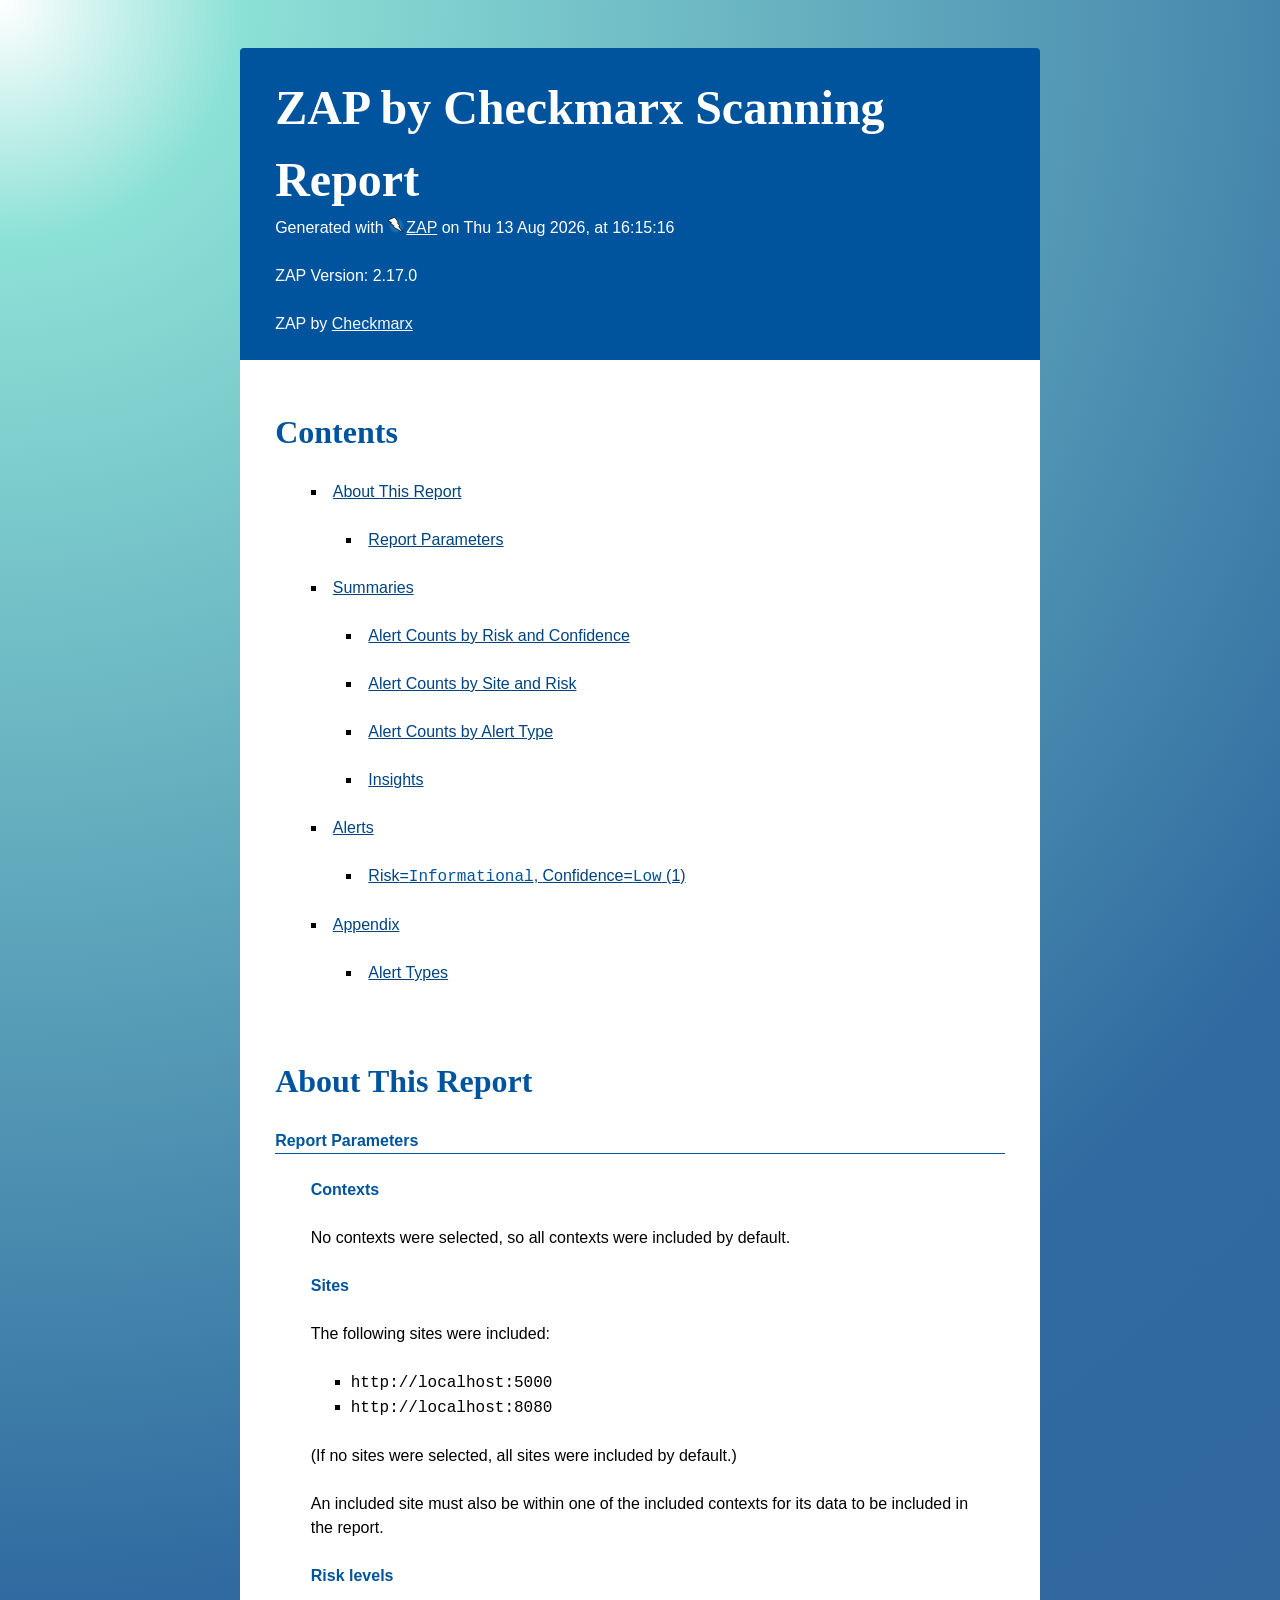
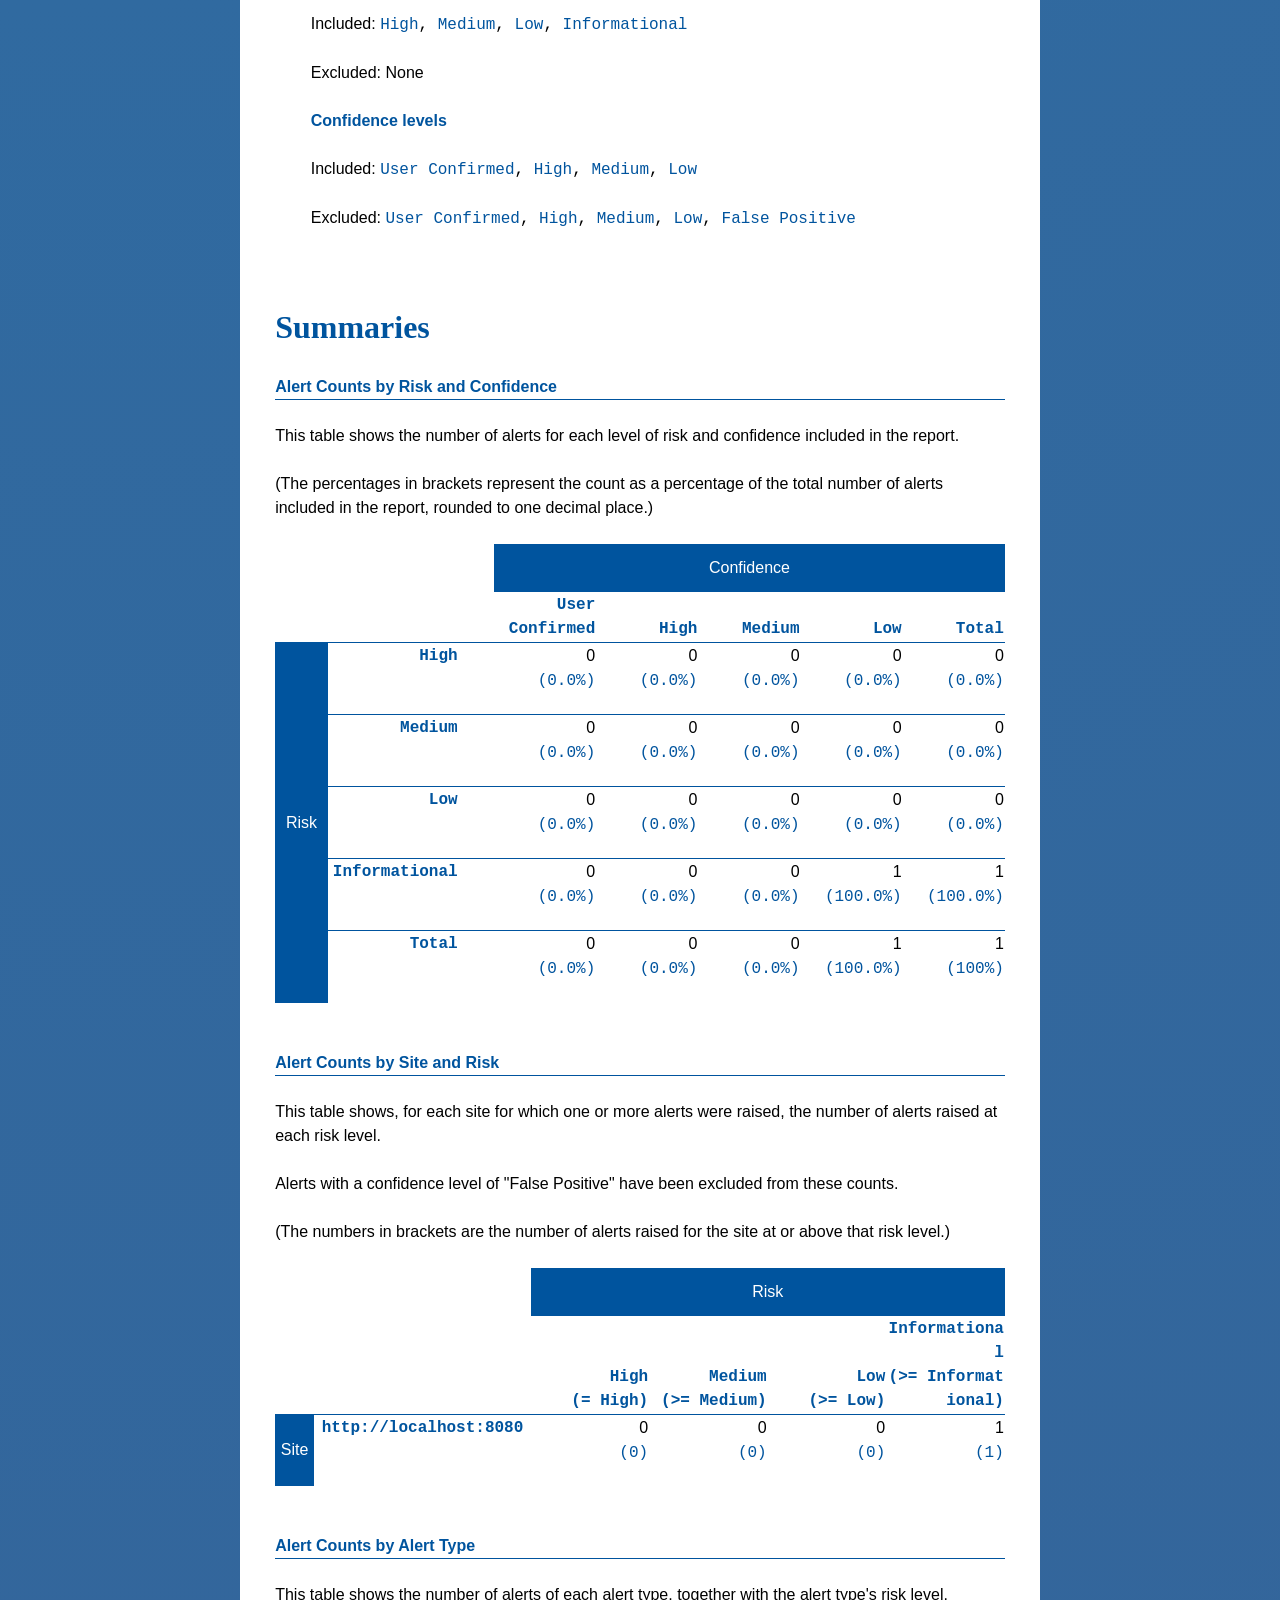
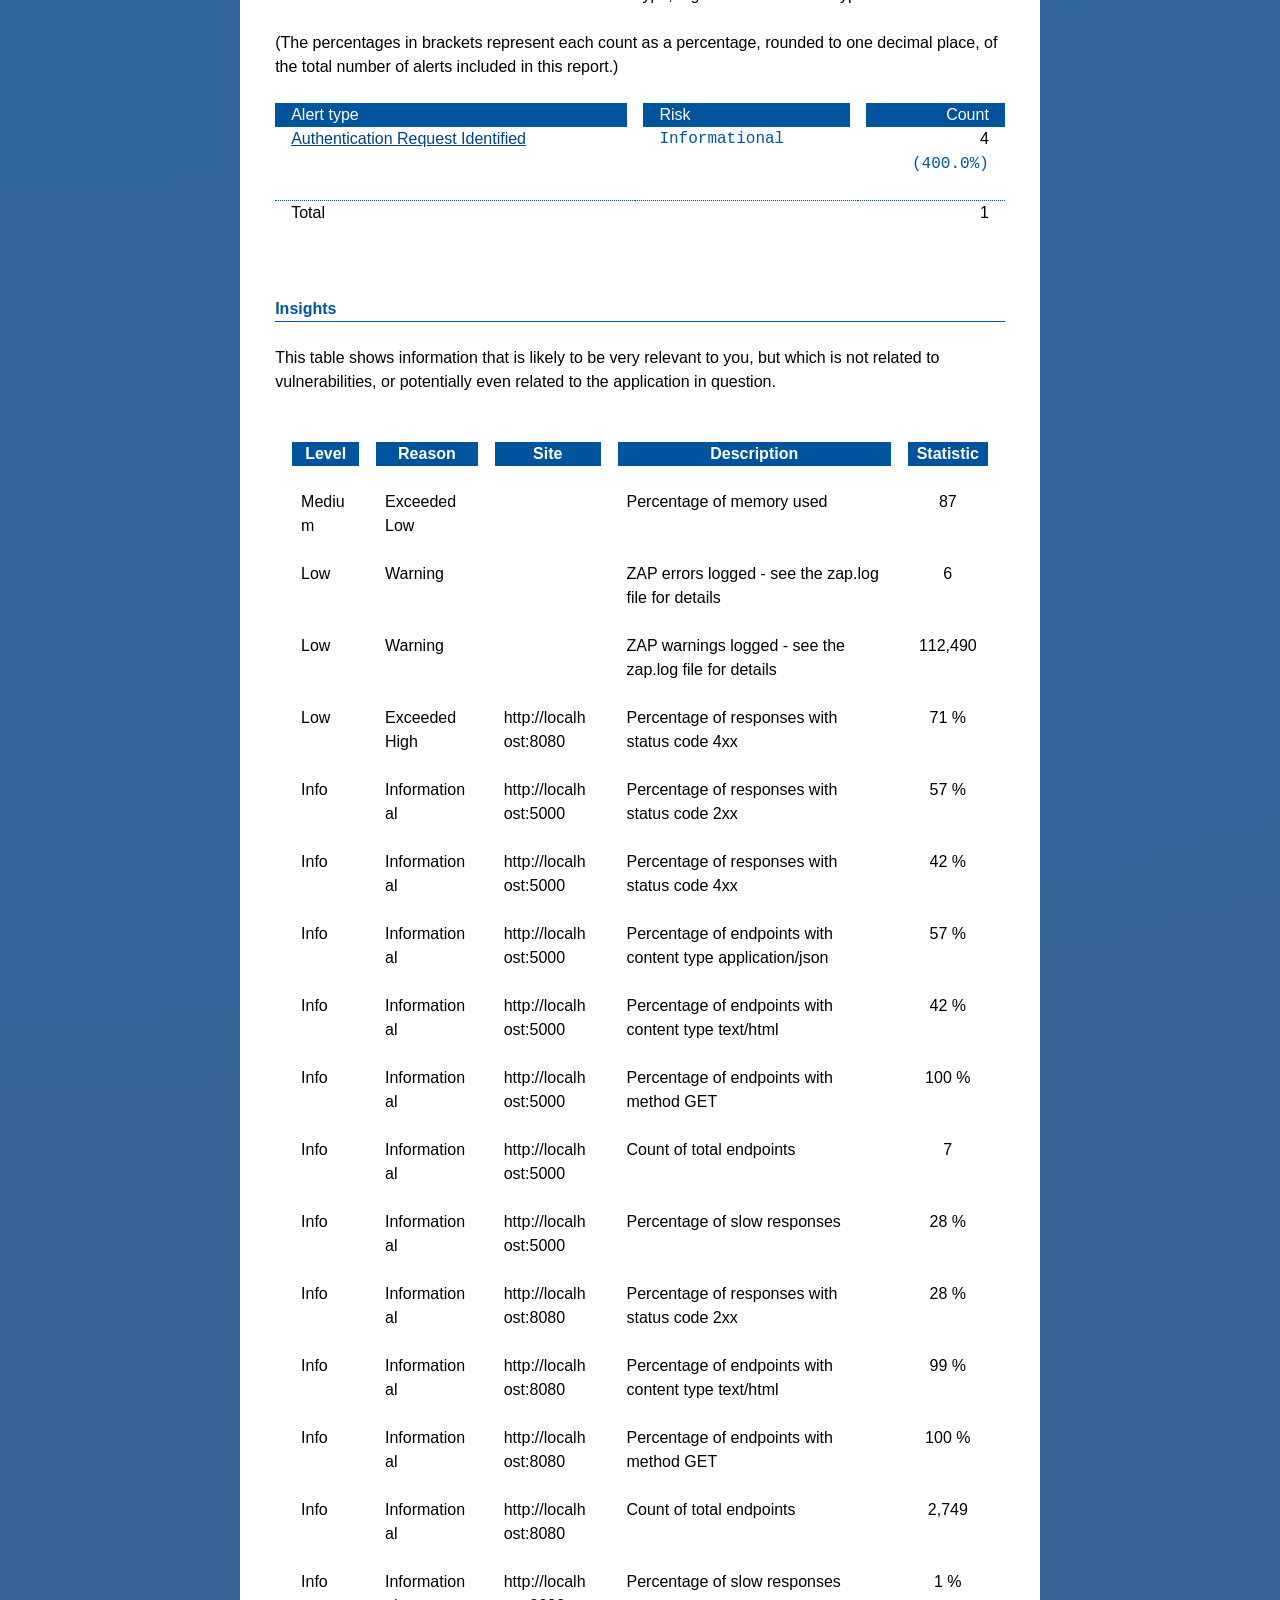
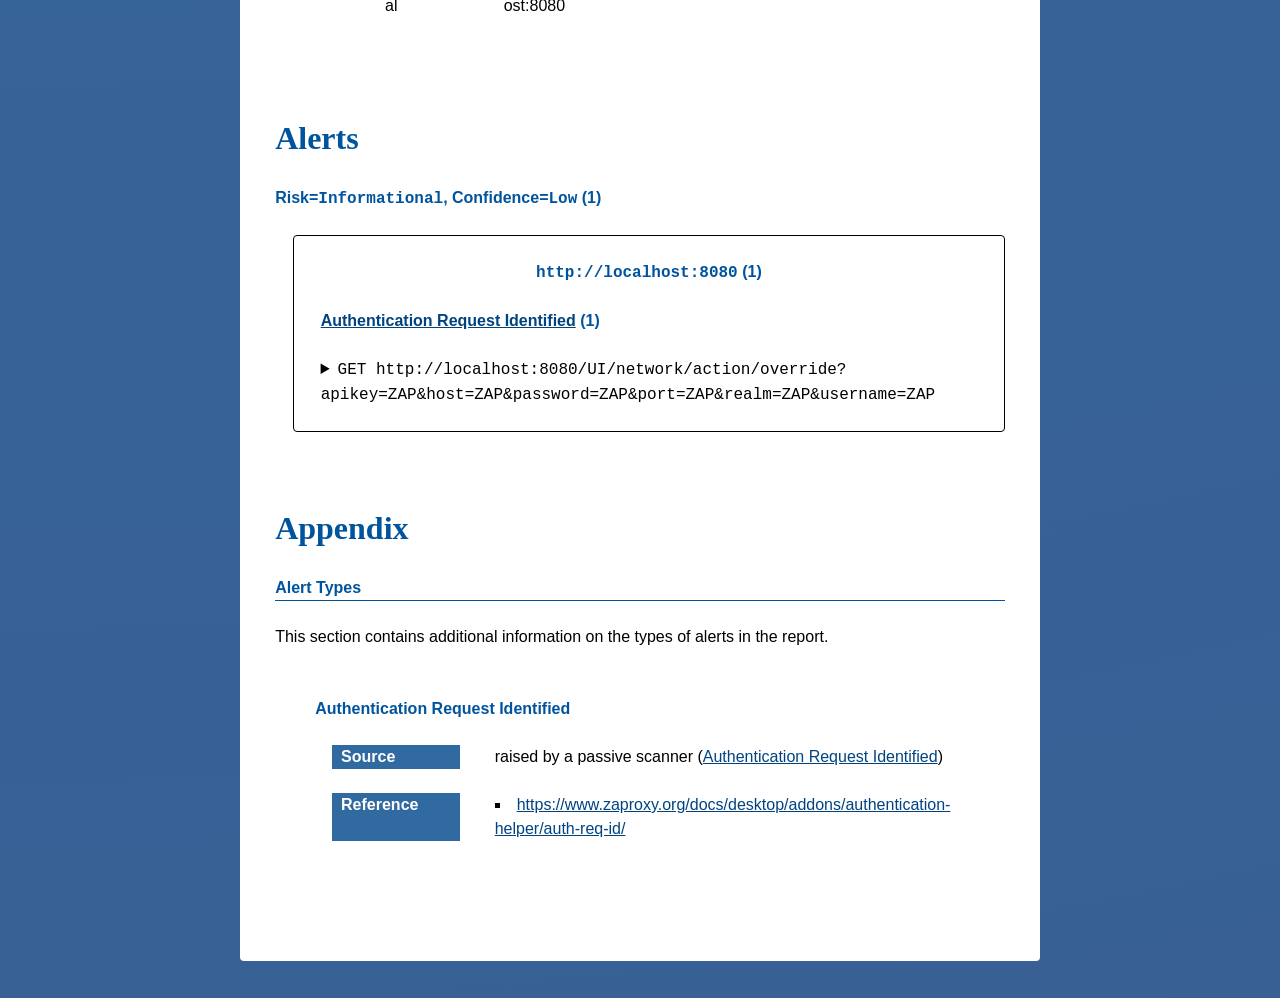
<file: 02_source_code/tests/Test1/2026-08-13-ZAP-Report-.html>
<!DOCTYPE html>
<html lang="en">
<head>
<meta charset="utf-8">
<meta name="viewport" content="width=device-width, initial-scale=1">
<title>ZAP by Checkmarx Scanning Report</title>
<link
	href="2026-08-13-ZAP-Report-/normalize/normalize.css" rel="stylesheet">
<link
	href="2026-08-13-ZAP-Report-/themes/original/main.css" rel="stylesheet">
<link
	href="2026-08-13-ZAP-Report-/themes/original/colors.css" rel="stylesheet">
</head>
<body>
	<header>
		<h1>ZAP by Checkmarx Scanning Report</h1>
		<p>
			<span>Generated with</span> <a href="https://zaproxy.org"><img
				src="2026-08-13-ZAP-Report-/zap32x32.png" alt="The ZAP logo" class="zap-logo">ZAP</a>
			<span>on Thu 13 Aug 2026, at 16:15:16</span>
		</p>
		<p>ZAP Version: 2.17.0</p>
		<p>
			ZAP by <a href="https://checkmarx.com/">Checkmarx</a>
		</p>
	</header>

	<main>

		<section id="contents" class="contents">
			<h2>Contents</h2>
			<nav>
				<ol>
					<li><a
						href="#about-this-report">About This Report</a>
						<ol>
							
							<li><a
								href="#report-parameters">Report Parameters</a></li>
						</ol></li>
					<data-th-block>
					<li><a
						href="#summaries">Summaries</a>
						<ol>
							<li><a
								href="#risk-confidence-counts">Alert Counts by Risk and Confidence</a></li>
							<li><a
								href="#site-risk-counts">Alert Counts by Site and Risk</a></li>
							<li><a
								href="#alert-type-counts">Alert Counts by Alert Type</a></li>
							<li><a
								href="#insights">Insights</a></li>
						</ol></li>
					<li><a
						href="#alerts">Alerts</a>
						<ol>
							
							 
							 
							 
							
							
							
							
							
							
							
							
							<li><a
								href="#alerts--risk-0-confidence-1"><span>Risk</span>=<span
									class="risk-level">Informational</span>, <span>Confidence</span>=<span
									class="confidence-level">Low</span> <span>(1)</span></a></li>
							  
						</ol></li>
					<li><a
						href="#appendix">Appendix</a>
						<ol>
							<li><a
								href="#alert-types">Alert Types</a></li>
						</ol></li>
					</data-th-block>
				</ol>
			</nav>
		</section>

		<section
			id="about-this-report" class="about-this-report">
			<h2>About This Report</h2>

			

			<section
				id="report-parameters">
				<h3>Report Parameters</h3>
				<div class="report-parameters--container">
					<h4>Contexts</h4>
					
					
					<p>No contexts were selected, so all contexts were included by default.</p>
					  

					<h4>Sites</h4>
					
					<p>The following sites were included:</p>
					<ul class="sites-list">
						<li><span class="site">http://localhost:5000</span></li>
						<li><span class="site">http://localhost:8080</span></li>
					</ul>
					
					<p>(If no sites were selected, all sites were included by default.)</p>
					<p>An included site must also be within one of the included contexts for its data to be included in the report.</p>

					<h4>Risk levels</h4>
					<p>
						<span>Included</span>:
						 
						<span class="included-risk-codes"><span class="risk-level">High</span>, <span class="risk-level">Medium</span>, <span class="risk-level">Low</span>, <span class="risk-level">Informational</span></span>
					</p>
					<p>
						<span>Excluded</span>:
						 <span>None</span>
						
					</p>

					<h4>Confidence levels</h4>
					<p>
						<span>Included</span>:
						
						
						<span class="included-confidence-codes"><span class="confidence-level">User Confirmed</span>, <span class="confidence-level">High</span>, <span class="confidence-level">Medium</span>, <span class="confidence-level">Low</span></span>
					</p>
					<p>
						<span>Excluded</span>:
						
						
						<span class="included-confidence-codes"> <span class="confidence-level">User Confirmed</span>, <span class="confidence-level">High</span>, <span class="confidence-level">Medium</span>, <span class="confidence-level">Low</span>, <span class="confidence-level">False Positive</span></span>
					</p>
				</div>
			</section>
		</section>

		
		<section>
			
		</section>
		
		<section id="summaries" class="summaries">
			<h2>Summaries</h2>

			<section
				id="risk-confidence-counts">
				<h3>Alert Counts by Risk and Confidence</h3>
				<table class="risk-confidence-counts-table">
					<caption>
						<p>This table shows the number of alerts for each level of risk and confidence included in the report.</p>
						<p>(The percentages in brackets represent the count as a percentage of the total number of alerts included in the report, rounded to one decimal place.)</p>
					</caption>
					<colgroup>
						<col>
						<col>
					</colgroup>
					<colgroup>
						<col
							style="width: 14.0%"><col
							style="width: 14.0%"><col
							style="width: 14.0%"><col
							style="width: 14.0%">
						<col style="width: 14.0%">
					</colgroup>
					<thead>
						<tr>
							<td colspan="2" rowspan="2"></td>
							<th scope="colgroup"
								colspan="5">Confidence</th>
						</tr>
						<tr>
							<th scope="col">User Confirmed</th>
							<th scope="col">High</th>
							<th scope="col">Medium</th>
							<th scope="col">Low</th>
							<th scope="col">Total</th>
						</tr>
					</thead>
					<tbody>
						<tr>
							<th scope="rowgroup"
								rowspan="5">Risk</th>
							<th scope="row">High</th>
							<td><span>0</span><br> <span
								class="additional-info-percentages">(0.0%)</span></td>
							<td><span>0</span><br> <span
								class="additional-info-percentages">(0.0%)</span></td>
							<td><span>0</span><br> <span
								class="additional-info-percentages">(0.0%)</span></td>
							<td><span>0</span><br> <span
								class="additional-info-percentages">(0.0%)</span></td>
							<td><span>0</span><br> <span class="additional-info-percentages">(0.0%)</span></td>
						</tr>
						<tr>
							
							<th scope="row">Medium</th>
							<td><span>0</span><br> <span
								class="additional-info-percentages">(0.0%)</span></td>
							<td><span>0</span><br> <span
								class="additional-info-percentages">(0.0%)</span></td>
							<td><span>0</span><br> <span
								class="additional-info-percentages">(0.0%)</span></td>
							<td><span>0</span><br> <span
								class="additional-info-percentages">(0.0%)</span></td>
							<td><span>0</span><br> <span class="additional-info-percentages">(0.0%)</span></td>
						</tr>
						<tr>
							
							<th scope="row">Low</th>
							<td><span>0</span><br> <span
								class="additional-info-percentages">(0.0%)</span></td>
							<td><span>0</span><br> <span
								class="additional-info-percentages">(0.0%)</span></td>
							<td><span>0</span><br> <span
								class="additional-info-percentages">(0.0%)</span></td>
							<td><span>0</span><br> <span
								class="additional-info-percentages">(0.0%)</span></td>
							<td><span>0</span><br> <span class="additional-info-percentages">(0.0%)</span></td>
						</tr>
						<tr>
							
							<th scope="row">Informational</th>
							<td><span>0</span><br> <span
								class="additional-info-percentages">(0.0%)</span></td>
							<td><span>0</span><br> <span
								class="additional-info-percentages">(0.0%)</span></td>
							<td><span>0</span><br> <span
								class="additional-info-percentages">(0.0%)</span></td>
							<td><span>1</span><br> <span
								class="additional-info-percentages">(100.0%)</span></td>
							<td><span>1</span><br> <span class="additional-info-percentages">(100.0%)</span></td>
						</tr>
						<tr>
							<th scope="row">Total</th>
							<td><span>0</span><br> <span
								class="additional-info-percentages">(0.0%)</span></td>
							<td><span>0</span><br> <span
								class="additional-info-percentages">(0.0%)</span></td>
							<td><span>0</span><br> <span
								class="additional-info-percentages">(0.0%)</span></td>
							<td><span>1</span><br> <span
								class="additional-info-percentages">(100.0%)</span></td>
							<td><span>1</span><br> <span
								class="additional-info-percentages">(100%)</span></td>
						</tr>
					</tbody>
				</table>
			</section>

			<section
				id="site-risk-counts">
				<h3>Alert Counts by Site and Risk</h3>
				<table class="site-risk-counts-table">
					<caption>
						<p>This table shows, for each site for which one or more alerts were raised, the number of alerts raised at each risk level.</p>
						<p>Alerts with a confidence level of &quot;False Positive&quot; have been excluded from these counts.</p>
						<p>(The numbers in brackets are the number of alerts raised for the site at or above that risk level.)</p>
					</caption>
					<colgroup>
						<col>
						<col>
					</colgroup>
					<colgroup>
						<col
							style="width: 16.25%"><col
							style="width: 16.25%"><col
							style="width: 16.25%"><col
							style="width: 16.25%">
					</colgroup>
					<thead>
						<tr>
							<td colspan="2" rowspan="2"></td>
							<th scope="colgroup" colspan="4">Risk</th>
						</tr>
						<tr>
							<th scope="col">
								<span>High</span><br>  <span
									class="additional-info-percentages">(= High)</span>  
							</th>
							<th scope="col">
								<span>Medium</span><br>   <span
									class="additional-info-percentages">(&gt;= Medium)</span> 
							</th>
							<th scope="col">
								<span>Low</span><br>   <span
									class="additional-info-percentages">(&gt;= Low)</span> 
							</th>
							<th scope="col">
								<span>Informational</span><br>   <span
									class="additional-info-percentages">(&gt;= Informational)</span> 
							</th>
						</tr>
					</thead>
					<tbody>
						<tr>
							<th scope="rowgroup"
								rowspan="1">Site</th>
							<th scope="row">http://localhost:8080</th>
							
							<td><span>0</span><br> <span
								class="additional-info-percentages">(0)</span></td>
							<td><span>0</span><br> <span
								class="additional-info-percentages">(0)</span></td>
							<td><span>0</span><br> <span
								class="additional-info-percentages">(0)</span></td>
							<td><span>1</span><br> <span
								class="additional-info-percentages">(1)</span></td>
							
						</tr>
					</tbody>
				</table>
			</section>

			<section
				id="alert-type-counts">
				<h3>Alert Counts by Alert Type</h3>
				<table class="alert-type-counts-table">
					<caption>
						<p>This table shows the number of alerts of each alert type, together with the alert type&#39;s risk level.</p>
						<p>(The percentages in brackets represent each count as a percentage, rounded to one decimal place, of the total number of alerts included in this report.)</p>
					</caption>
					<thead>
						<tr>
							<th scope="col">Alert type</th>
							<th scope="col">Risk</th>
							<th scope="col">Count</th>
						</tr>
					</thead>
					<tbody>
						<tr>
							<th scope="row"><a
								href="#alert-type-0">Authentication Request Identified</a></th>
							<td class="risk-level">Informational</td>
							<td><span>4</span><br> <span
								class="additional-info-percentages">(400.0%)</span></td>
						</tr>
					</tbody>
					<tfoot>
						<tr>
							<th scope="row">Total</th>
							<td></td>
							<td>1</td>
						</tr>
					</tfoot>
				</table>
			</section>
			
			<section
				id="insights">
				<h3 class="left-header">Insights</h3>
				
				<table class="insights-table">
						<caption>
						<p>This table shows information that is likely to be very relevant to you, but which is not related to vulnerabilities, or potentially even related to the application in question.</p>
					</caption>
					<thead>
					<tr>
						<th scope="col">Level</th>
						<th scope="col">Reason</th>
						<th scope="col">Site</th>
						<th scope="col">Description</th>
						<th scope="col">Statistic</th>
					</tr>
					</thead>
					<tbody>
					
						<tr>
						<td class="risk-2">
							<div>Medium</div>
						</td>
						<td>
							<div>Exceeded Low</div>
						</td>
						<td>
							<div></div>
						</td>
						<td>
							<div>Percentage of memory used</div>
						</td>
						<td align="center">
							<div>87   </div>
						</td>
						</tr>
					
						<tr>
						<td class="risk-1">
							<div>Low</div>
						</td>
						<td>
							<div>Warning</div>
						</td>
						<td>
							<div></div>
						</td>
						<td>
							<div>ZAP errors logged - see the zap.log file for details</div>
						</td>
						<td align="center">
							<div>6   </div>
						</td>
						</tr>
					
						<tr>
						<td class="risk-1">
							<div>Low</div>
						</td>
						<td>
							<div>Warning</div>
						</td>
						<td>
							<div></div>
						</td>
						<td>
							<div>ZAP warnings logged - see the zap.log file for details</div>
						</td>
						<td align="center">
							<div>112,490   </div>
						</td>
						</tr>
					
						<tr>
						<td class="risk-1">
							<div>Low</div>
						</td>
						<td>
							<div>Exceeded High</div>
						</td>
						<td>
							<div>http://localhost:8080</div>
						</td>
						<td>
							<div>Percentage of responses with status code 4xx</div>
						</td>
						<td align="center">
							<div>71 %</div>
						</td>
						</tr>
					
						<tr>
						<td class="risk-0">
							<div>Info</div>
						</td>
						<td>
							<div>Informational</div>
						</td>
						<td>
							<div>http://localhost:5000</div>
						</td>
						<td>
							<div>Percentage of responses with status code 2xx</div>
						</td>
						<td align="center">
							<div>57 %</div>
						</td>
						</tr>
					
						<tr>
						<td class="risk-0">
							<div>Info</div>
						</td>
						<td>
							<div>Informational</div>
						</td>
						<td>
							<div>http://localhost:5000</div>
						</td>
						<td>
							<div>Percentage of responses with status code 4xx</div>
						</td>
						<td align="center">
							<div>42 %</div>
						</td>
						</tr>
					
						<tr>
						<td class="risk-0">
							<div>Info</div>
						</td>
						<td>
							<div>Informational</div>
						</td>
						<td>
							<div>http://localhost:5000</div>
						</td>
						<td>
							<div>Percentage of endpoints with content type application/json</div>
						</td>
						<td align="center">
							<div>57 %</div>
						</td>
						</tr>
					
						<tr>
						<td class="risk-0">
							<div>Info</div>
						</td>
						<td>
							<div>Informational</div>
						</td>
						<td>
							<div>http://localhost:5000</div>
						</td>
						<td>
							<div>Percentage of endpoints with content type text/html</div>
						</td>
						<td align="center">
							<div>42 %</div>
						</td>
						</tr>
					
						<tr>
						<td class="risk-0">
							<div>Info</div>
						</td>
						<td>
							<div>Informational</div>
						</td>
						<td>
							<div>http://localhost:5000</div>
						</td>
						<td>
							<div>Percentage of endpoints with method GET</div>
						</td>
						<td align="center">
							<div>100 %</div>
						</td>
						</tr>
					
						<tr>
						<td class="risk-0">
							<div>Info</div>
						</td>
						<td>
							<div>Informational</div>
						</td>
						<td>
							<div>http://localhost:5000</div>
						</td>
						<td>
							<div>Count of total endpoints</div>
						</td>
						<td align="center">
							<div>7   </div>
						</td>
						</tr>
					
						<tr>
						<td class="risk-0">
							<div>Info</div>
						</td>
						<td>
							<div>Informational</div>
						</td>
						<td>
							<div>http://localhost:5000</div>
						</td>
						<td>
							<div>Percentage of slow responses</div>
						</td>
						<td align="center">
							<div>28 %</div>
						</td>
						</tr>
					
						<tr>
						<td class="risk-0">
							<div>Info</div>
						</td>
						<td>
							<div>Informational</div>
						</td>
						<td>
							<div>http://localhost:8080</div>
						</td>
						<td>
							<div>Percentage of responses with status code 2xx</div>
						</td>
						<td align="center">
							<div>28 %</div>
						</td>
						</tr>
					
						<tr>
						<td class="risk-0">
							<div>Info</div>
						</td>
						<td>
							<div>Informational</div>
						</td>
						<td>
							<div>http://localhost:8080</div>
						</td>
						<td>
							<div>Percentage of endpoints with content type text/html</div>
						</td>
						<td align="center">
							<div>99 %</div>
						</td>
						</tr>
					
						<tr>
						<td class="risk-0">
							<div>Info</div>
						</td>
						<td>
							<div>Informational</div>
						</td>
						<td>
							<div>http://localhost:8080</div>
						</td>
						<td>
							<div>Percentage of endpoints with method GET</div>
						</td>
						<td align="center">
							<div>100 %</div>
						</td>
						</tr>
					
						<tr>
						<td class="risk-0">
							<div>Info</div>
						</td>
						<td>
							<div>Informational</div>
						</td>
						<td>
							<div>http://localhost:8080</div>
						</td>
						<td>
							<div>Count of total endpoints</div>
						</td>
						<td align="center">
							<div>2,749   </div>
						</td>
						</tr>
					
						<tr>
						<td class="risk-0">
							<div>Info</div>
						</td>
						<td>
							<div>Informational</div>
						</td>
						<td>
							<div>http://localhost:8080</div>
						</td>
						<td>
							<div>Percentage of slow responses</div>
						</td>
						<td align="center">
							<div>1 %</div>
						</td>
						</tr>
					
					</tbody>
				</table>
			</section>
		</section>

		<section id="alerts" class="alerts">
			<h2>Alerts</h2>
			<ol>
				
				 
				 
				 
				 
				
				
				
				
				
				
				<li id="alerts--risk-0-confidence-1">
					<h3>
						<span>Risk</span>=<span
							class="risk-level">Informational</span>, <span>Confidence</span>=<span
							class="confidence-level">Low</span> <span>(1)</span>
					</h3>
					<ol>
						
						<li class="alerts--site-li">
							<h4>
								<span class="site">http://localhost:8080</span> <span>(1)</span>
							</h4>
							<ol>
								
								<li>
									<h5>
										<a
											href="#alert-type-0">Authentication Request Identified</a> <span>(1)</span>
									</h5>
									<ol>
										<li><details>
												<summary>
													<span class="request-method-n-url">GET http://localhost:8080/UI/network/action/override?apikey=ZAP&amp;host=ZAP&amp;password=ZAP&amp;port=ZAP&amp;realm=ZAP&amp;username=ZAP</span>
												</summary>
												
<table class="alerts-table">
	<tr>
		<th scope="row">Alert tags</th>
		<td>
			<ul class="alert-tags-list">
				
			</ul>
		</td>
	</tr>
	<tr>
		<th scope="row">Alert description</th>
		<td> 
<p>The given request has been identified as an authentication request. The &#39;Other Info&#39; field contains a set of key=value lines which identify any relevant fields. If the request is in a context which has an Authentication Method set to &quot;Auto-Detect&quot; then this rule will change the authentication to match the request identified.</p>
 </td>
	</tr>
	<tr>
		<th scope="row">Other info</th>
		<td> 
<p>userParam=username</p>

<p>userValue=ZAP</p>

<p>passwordParam=password</p>
 </td>
	</tr>
	<tr>
		<th scope="row">Request</th>
		<td><details open="open">
				<summary>Request line and header section (320 bytes)</summary>
				
				<pre><code>GET http://localhost:8080/UI/network/action/override?apikey=ZAP&amp;host=ZAP&amp;password=ZAP&amp;port=ZAP&amp;realm=ZAP&amp;username=ZAP HTTP/1.1
host: localhost:8080
user-agent: Mozilla/5.0 (Windows NT 10.0; Win64; x64) AppleWebKit/537.36 (KHTML, like Gecko) Chrome/141.0.0.0 Safari/537.36
pragma: no-cache
cache-control: no-cache

</code></pre>
				
				
			</details> <details class="request-body" open="open">
				<summary>Request body (0 bytes)</summary>
				
				<pre><code></code></pre>
				
				
			</details></td>
	</tr>
	<tr>
		<th scope="row">Response</th>
		<td><details open="open">
				<summary>Status line and header section (155 bytes)</summary>
				
				<pre><code>HTTP/1.1 404 Not Found
Server: nginx/1.31.1
Date: Thu, 13 Aug 2026 13:06:01 GMT
Content-Type: text/html
Content-Length: 555
Connection: keep-alive

</code></pre>
				
				
			</details> <details class="response-body" open="open">
				<summary>Response body (555 bytes)</summary>
				
				<pre><code>&lt;html&gt;
&lt;head&gt;&lt;title&gt;404 Not Found&lt;/title&gt;&lt;/head&gt;
&lt;body&gt;
&lt;center&gt;&lt;h1&gt;404 Not Found&lt;/h1&gt;&lt;/center&gt;
&lt;hr&gt;&lt;center&gt;nginx/1.31.1&lt;/center&gt;
&lt;/body&gt;
&lt;/html&gt;
&lt;!-- a padding to disable MSIE and Chrome friendly error page --&gt;
&lt;!-- a padding to disable MSIE and Chrome friendly error page --&gt;
&lt;!-- a padding to disable MSIE and Chrome friendly error page --&gt;
&lt;!-- a padding to disable MSIE and Chrome friendly error page --&gt;
&lt;!-- a padding to disable MSIE and Chrome friendly error page --&gt;
&lt;!-- a padding to disable MSIE and Chrome friendly error page --&gt;
</code></pre>
				
				
			</details></td>
	</tr>
	<tr>
		<th scope="row">Parameter</th>
		<td><pre><code>username</code></pre></td>
	</tr>
	
	<tr>
		<th scope="row">Evidence</th>
		<td><pre><code>password</code></pre></td>
	</tr>
	<tr>
		<th scope="row">Solution</th>
		<td> 
<p>This is an informational alert rather than a vulnerability and so there is nothing to fix.</p>
 </td>
	</tr>
</table>

											</details></li>
									</ol>
								</li>
								
							</ol>
						</li>
						
					</ol>
				</li>
				  
			</ol>
		</section>

		<section id="appendix" class="appendix">
			<h2>Appendix</h2>

			<section id="alert-types" class="alert-types">
				<h3>Alert Types</h3>
				<p class="alert-types-intro">This section contains additional information on the types of alerts in the report.</p>
				<ol>
					<li
						id="alert-type-0">
						<h4>Authentication Request Identified</h4>
						<table class="alert-types-table">
							<tr>
								<th scope="row">Source</th>
								<td>
									
									   <span>raised by a passive scanner</span> <span>(<a
										href="https://www.zaproxy.org/docs/alerts/10111/">Authentication Request Identified</a>)
									</span>   
								</td>
							</tr>
							
							
							<tr>
								<th scope="row">Reference</th>
								<td>
									<ol>
										<li><a
											href="https://www.zaproxy.org/docs/desktop/addons/authentication-helper/auth-req-id/">https://www.zaproxy.org/docs/desktop/addons/authentication-helper/auth-req-id/</a></li>
									</ol>
								</td>
							</tr>
						</table>
					</li>
				</ol>
			</section>
		</section>
		 
	</main>
</body>
</html>
</file>
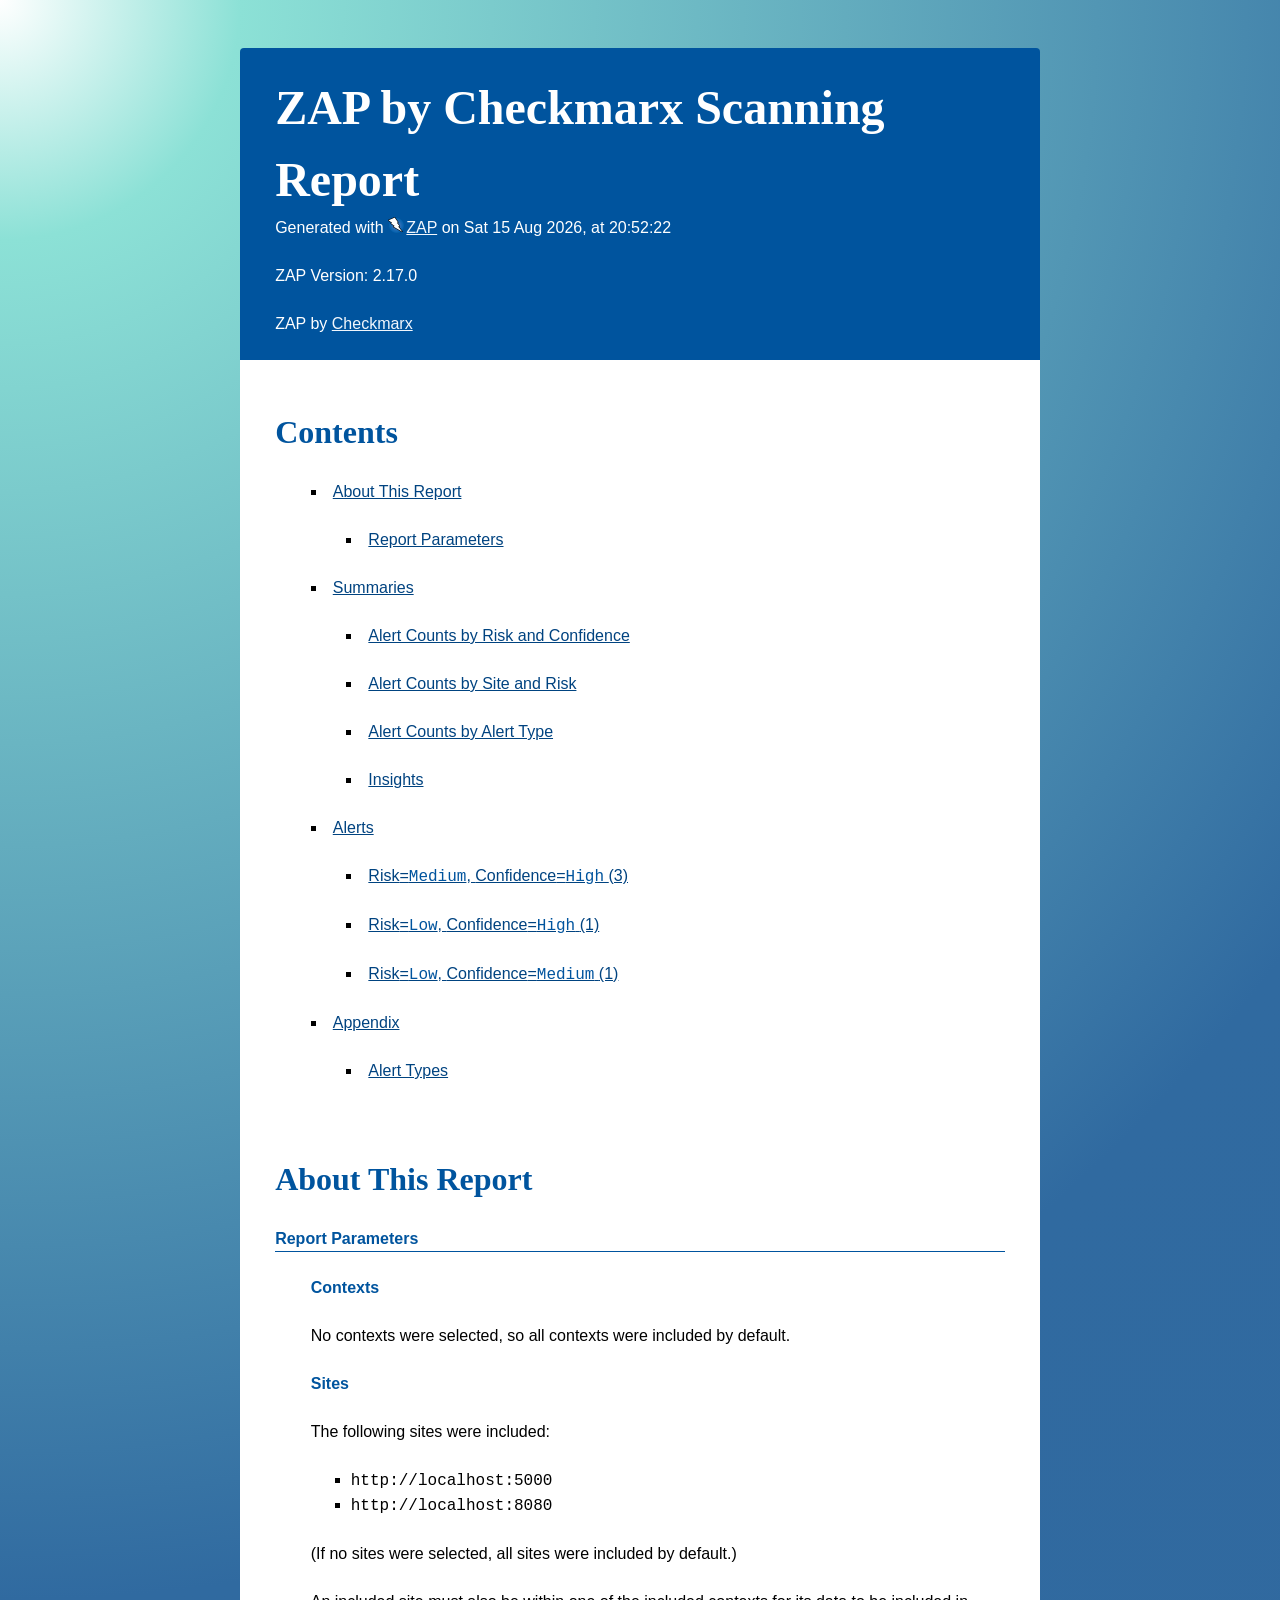
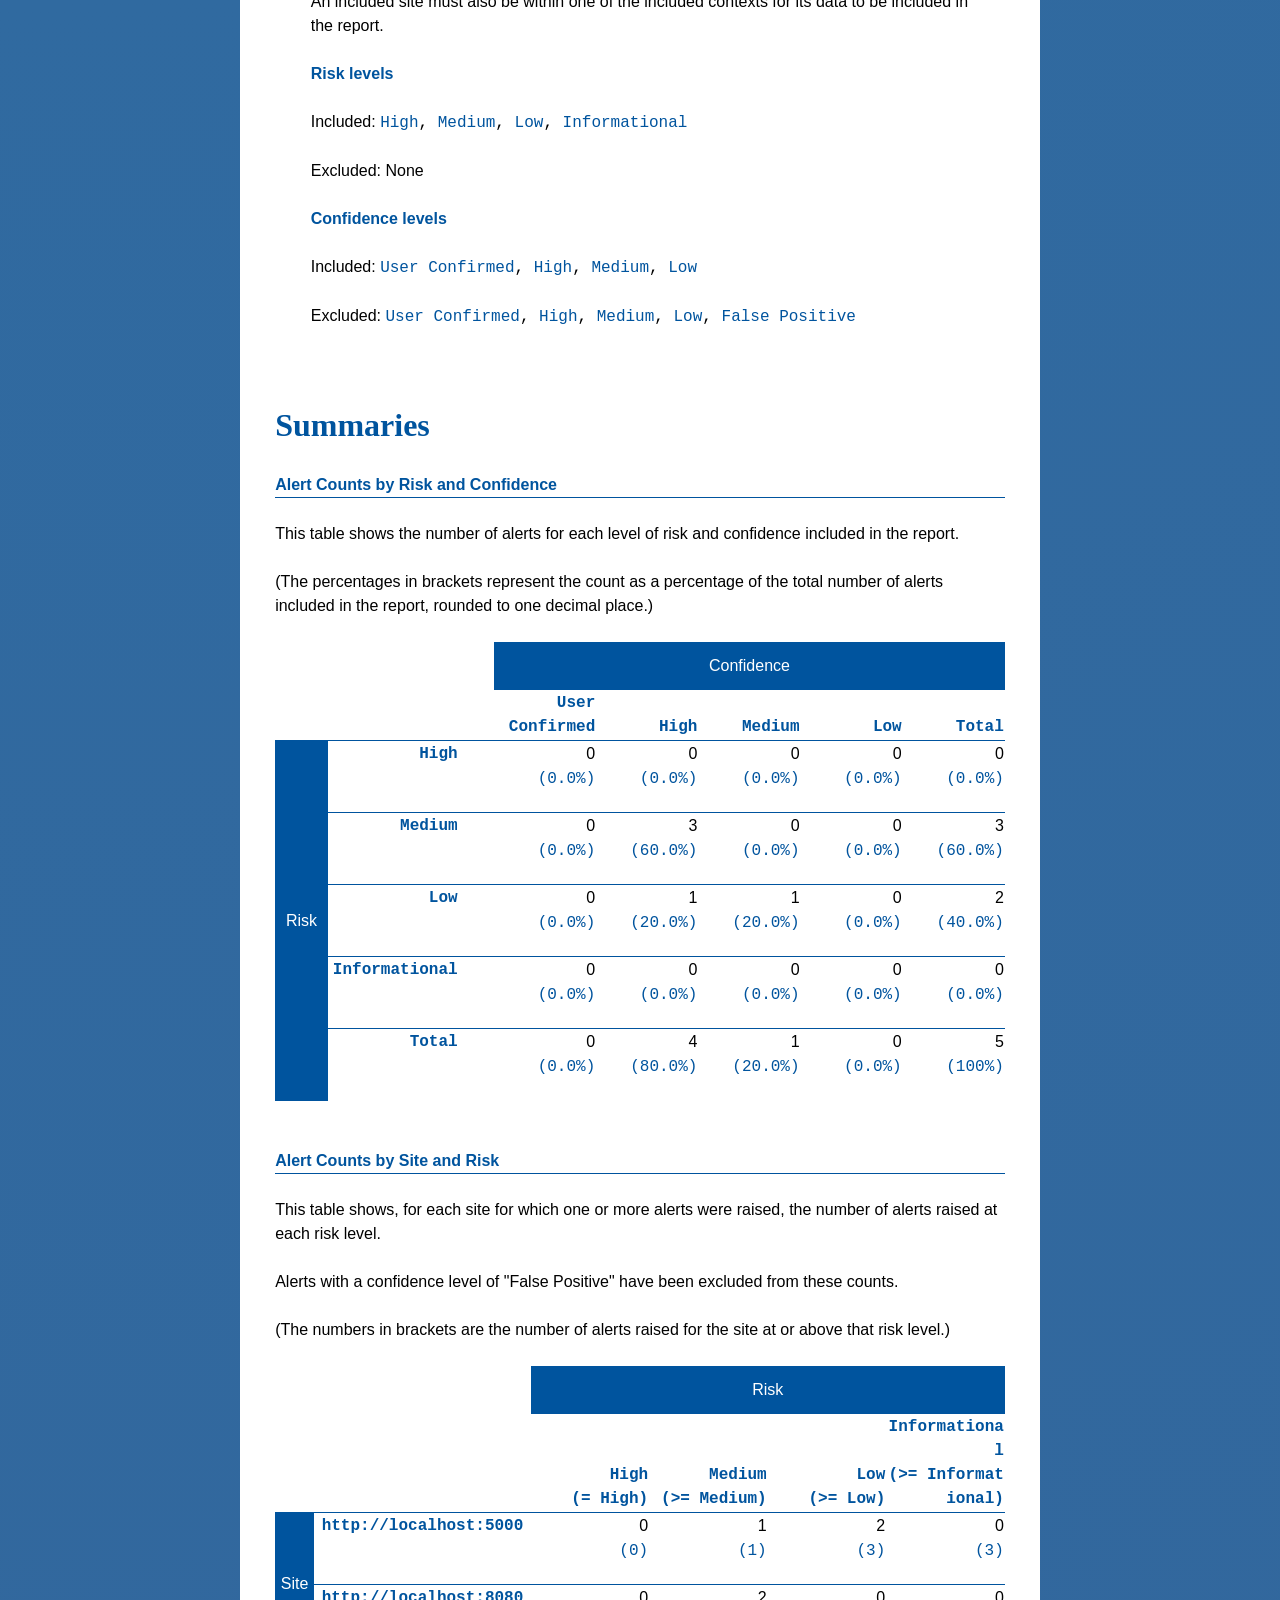
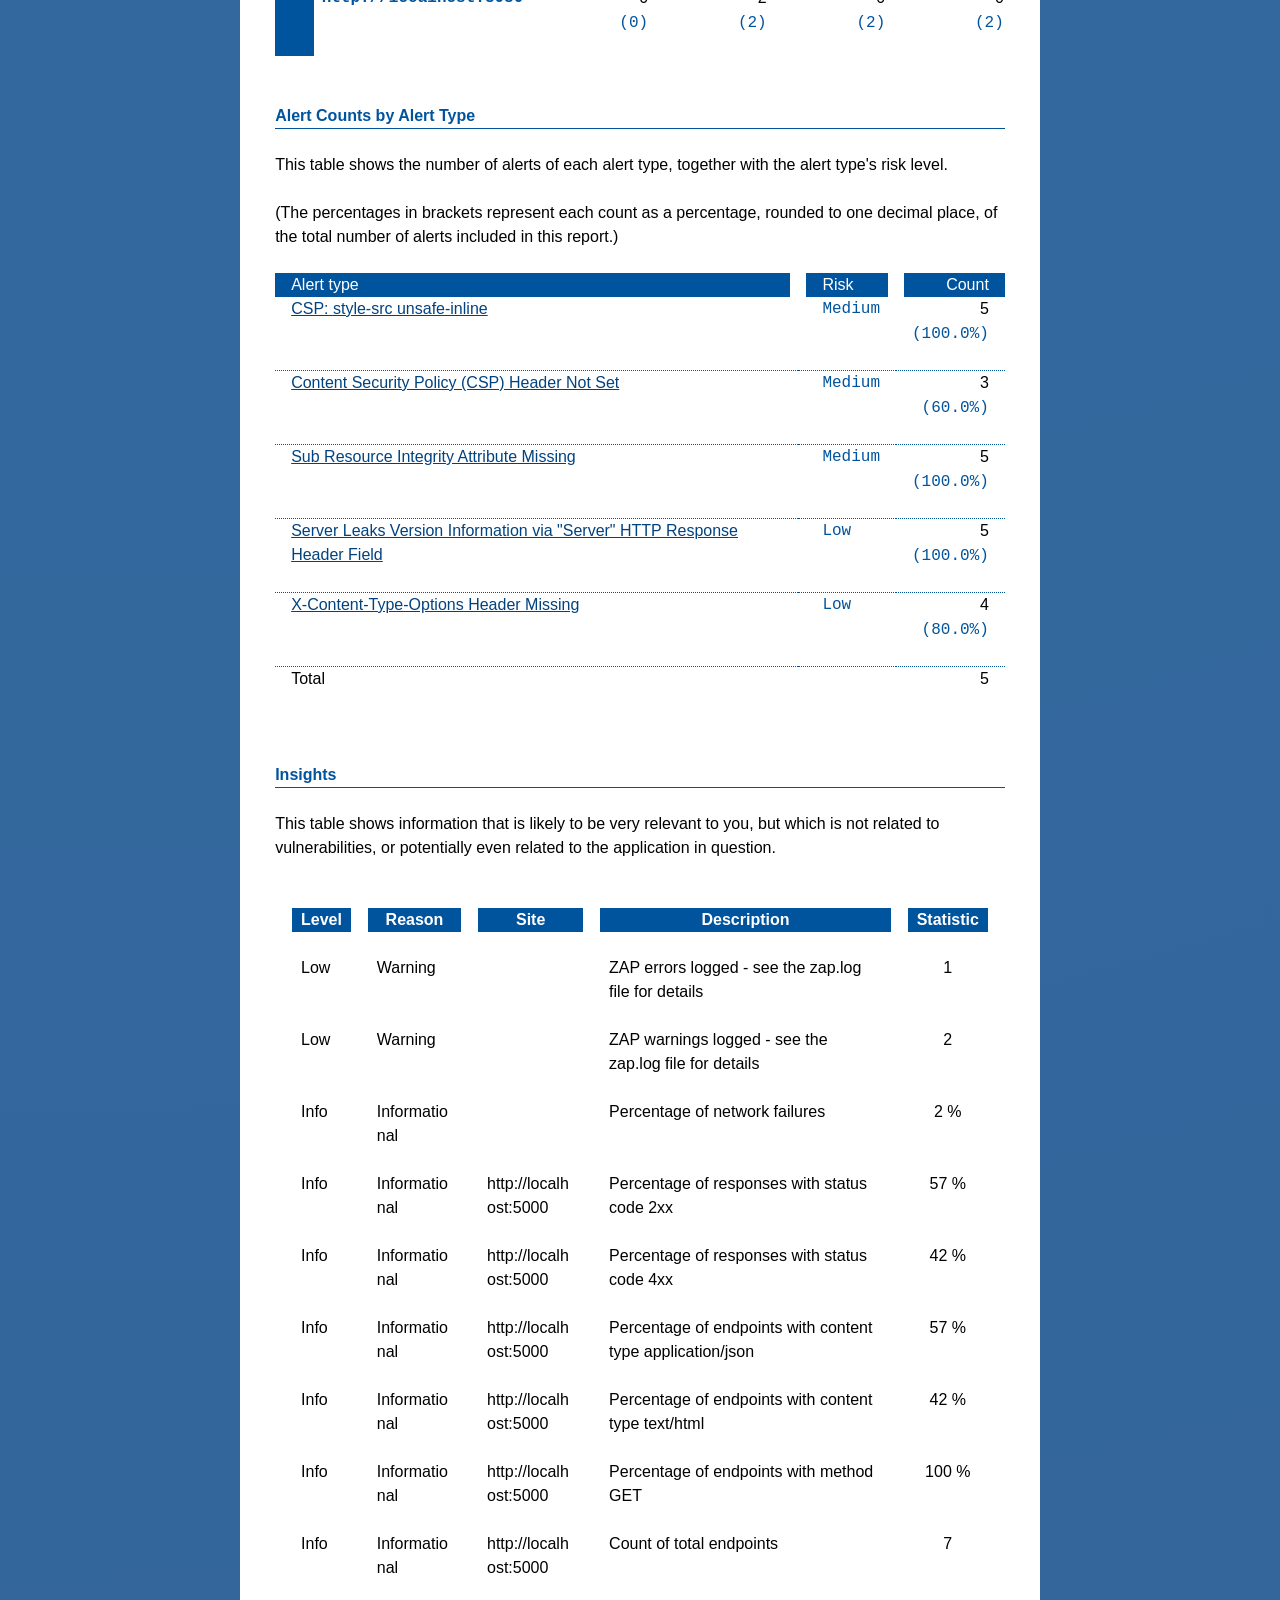
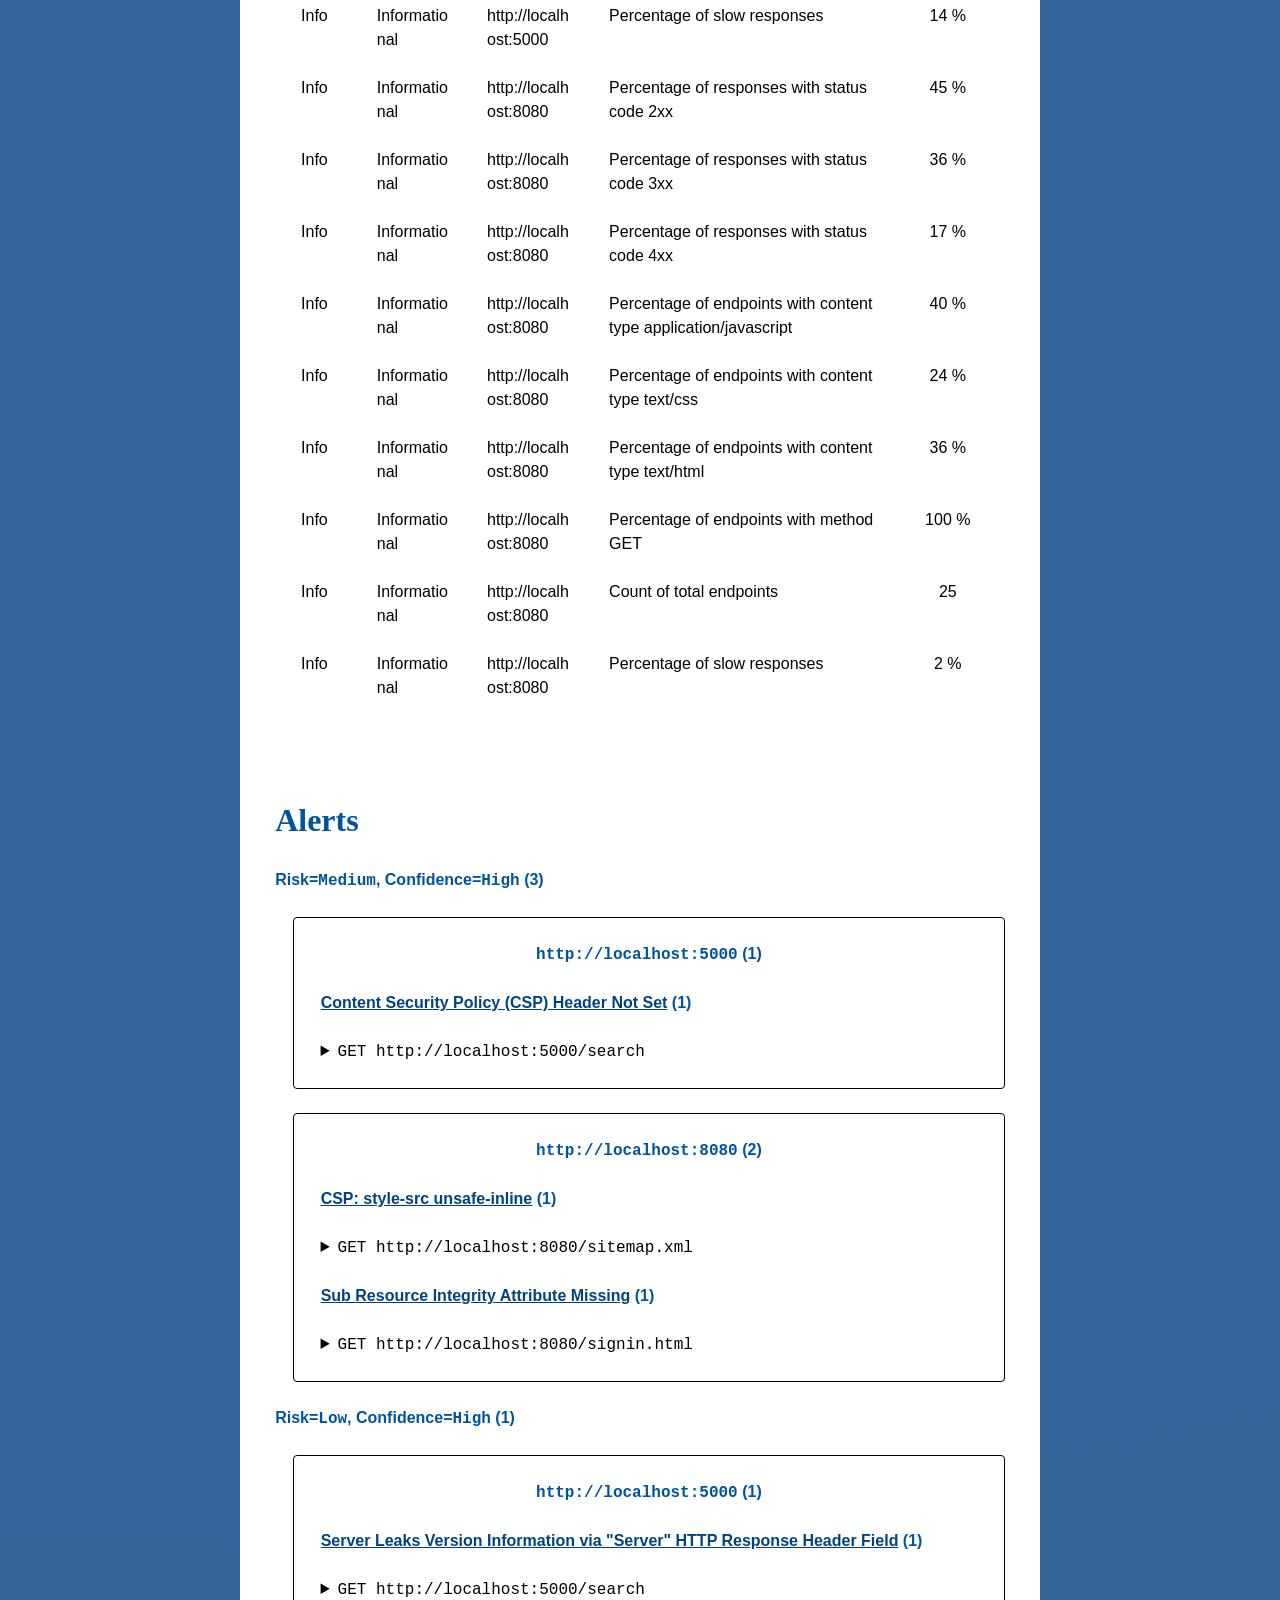
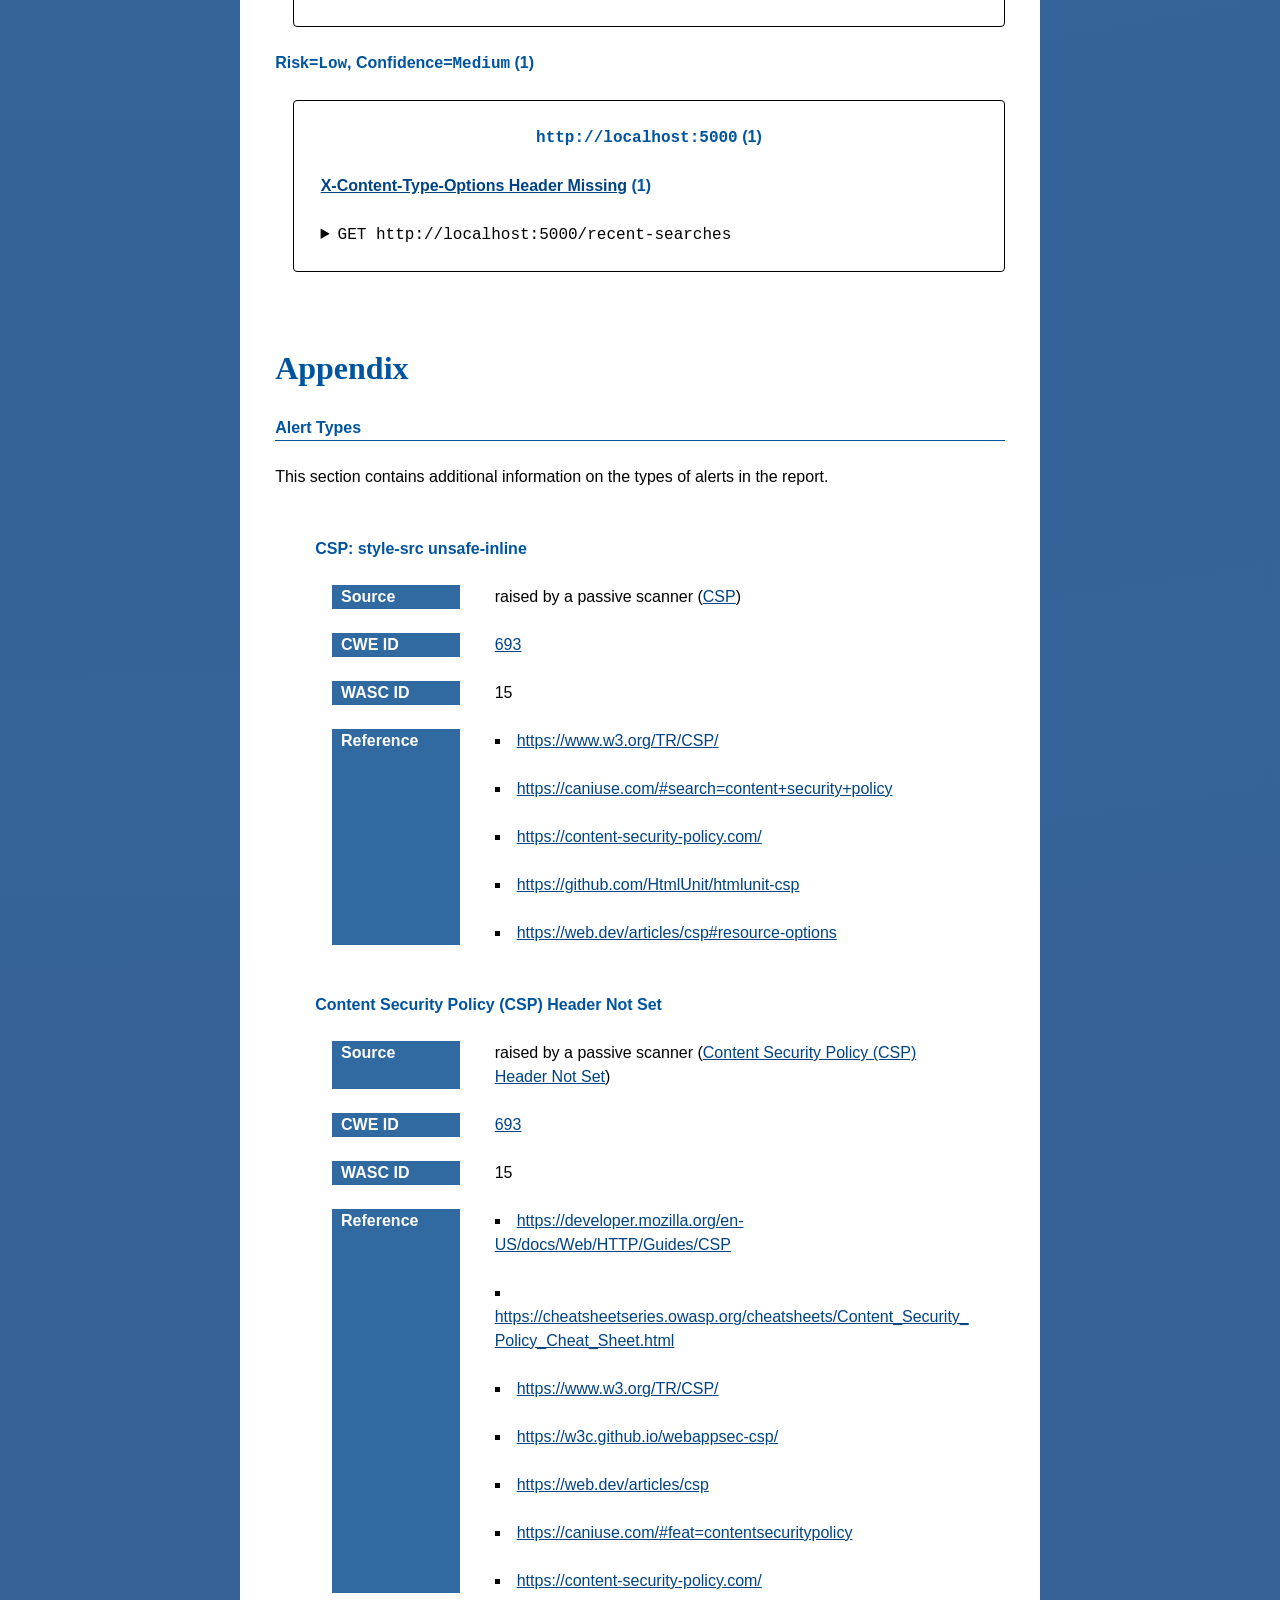
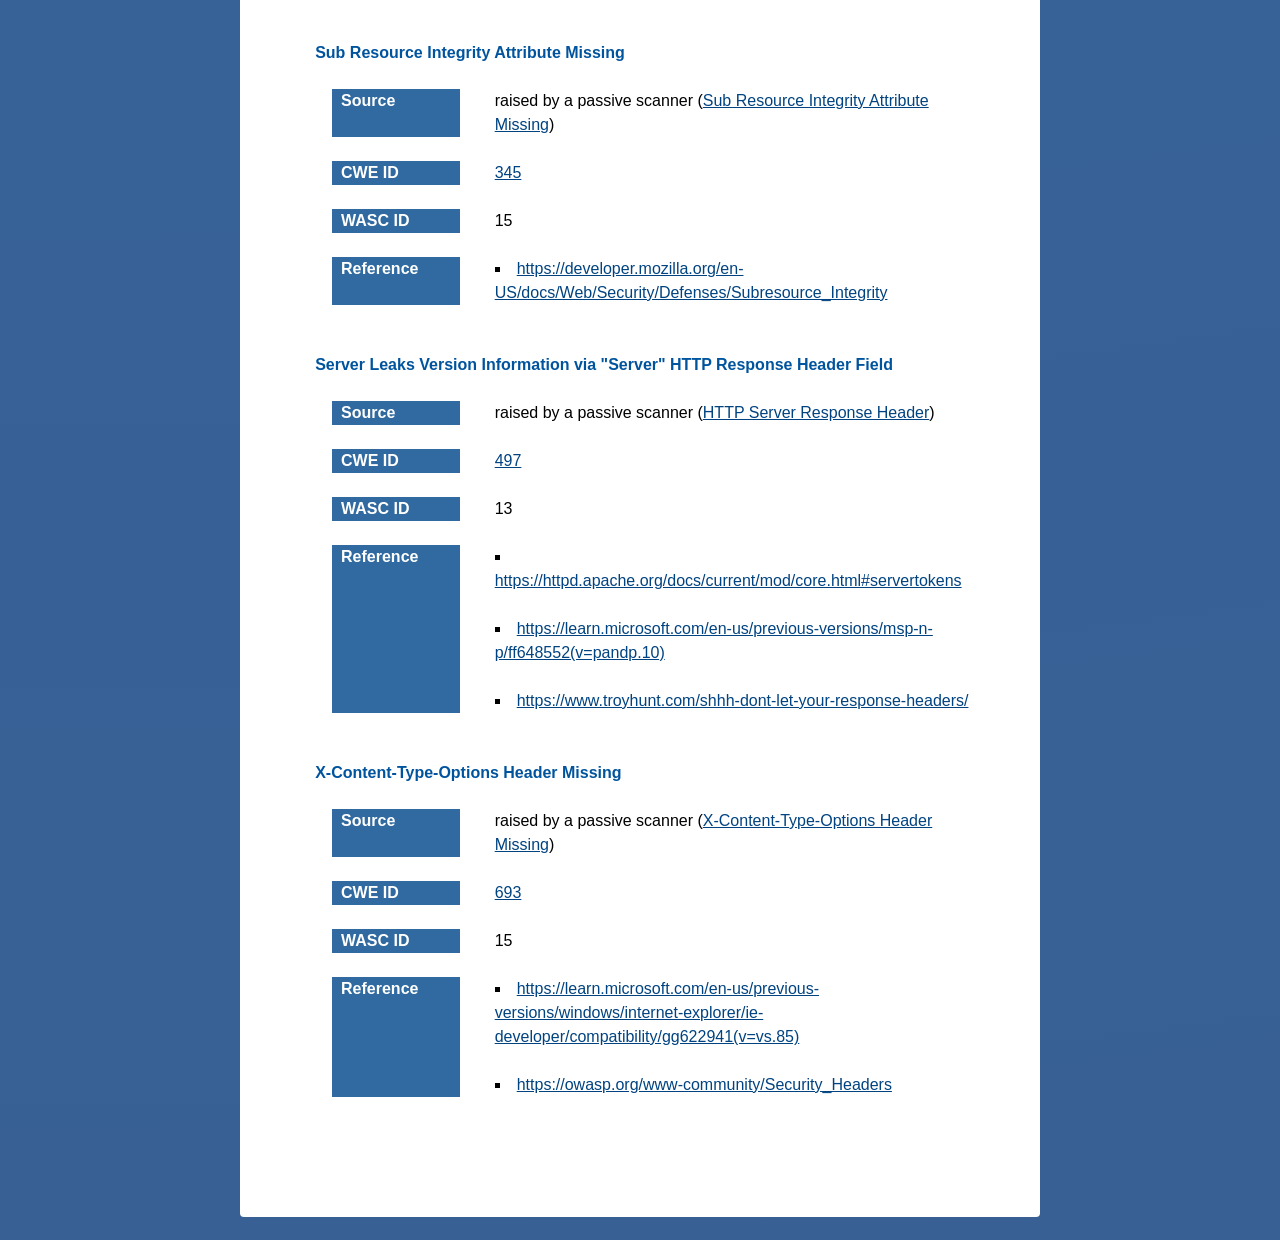
<file: 02_source_code/tests/Test2/2026-08-15-ZAP-Report-.html>
<!DOCTYPE html>
<html lang="en">
<head>
<meta charset="utf-8">
<meta name="viewport" content="width=device-width, initial-scale=1">
<title>ZAP by Checkmarx Scanning Report</title>
<link
	href="2026-08-15-ZAP-Report-/normalize/normalize.css" rel="stylesheet">
<link
	href="2026-08-15-ZAP-Report-/themes/original/main.css" rel="stylesheet">
<link
	href="2026-08-15-ZAP-Report-/themes/original/colors.css" rel="stylesheet">
</head>
<body>
	<header>
		<h1>ZAP by Checkmarx Scanning Report</h1>
		<p>
			<span>Generated with</span> <a href="https://zaproxy.org"><img
				src="2026-08-15-ZAP-Report-/zap32x32.png" alt="The ZAP logo" class="zap-logo">ZAP</a>
			<span>on Sat 15 Aug 2026, at 20:52:22</span>
		</p>
		<p>ZAP Version: 2.17.0</p>
		<p>
			ZAP by <a href="https://checkmarx.com/">Checkmarx</a>
		</p>
	</header>

	<main>

		<section id="contents" class="contents">
			<h2>Contents</h2>
			<nav>
				<ol>
					<li><a
						href="#about-this-report">About This Report</a>
						<ol>
							
							<li><a
								href="#report-parameters">Report Parameters</a></li>
						</ol></li>
					<data-th-block>
					<li><a
						href="#summaries">Summaries</a>
						<ol>
							<li><a
								href="#risk-confidence-counts">Alert Counts by Risk and Confidence</a></li>
							<li><a
								href="#site-risk-counts">Alert Counts by Site and Risk</a></li>
							<li><a
								href="#alert-type-counts">Alert Counts by Alert Type</a></li>
							<li><a
								href="#insights">Insights</a></li>
						</ol></li>
					<li><a
						href="#alerts">Alerts</a>
						<ol>
							
							 
							
							
							
							
							<li><a
								href="#alerts--risk-2-confidence-3"><span>Risk</span>=<span
									class="risk-level">Medium</span>, <span>Confidence</span>=<span
									class="confidence-level">High</span> <span>(3)</span></a></li>
							
							
							
							
							  
							
							
							
							
							<li><a
								href="#alerts--risk-1-confidence-3"><span>Risk</span>=<span
									class="risk-level">Low</span>, <span>Confidence</span>=<span
									class="confidence-level">High</span> <span>(1)</span></a></li>
							
							<li><a
								href="#alerts--risk-1-confidence-2"><span>Risk</span>=<span
									class="risk-level">Low</span>, <span>Confidence</span>=<span
									class="confidence-level">Medium</span> <span>(1)</span></a></li>
							
							
							  
							 
						</ol></li>
					<li><a
						href="#appendix">Appendix</a>
						<ol>
							<li><a
								href="#alert-types">Alert Types</a></li>
						</ol></li>
					</data-th-block>
				</ol>
			</nav>
		</section>

		<section
			id="about-this-report" class="about-this-report">
			<h2>About This Report</h2>

			

			<section
				id="report-parameters">
				<h3>Report Parameters</h3>
				<div class="report-parameters--container">
					<h4>Contexts</h4>
					
					
					<p>No contexts were selected, so all contexts were included by default.</p>
					  

					<h4>Sites</h4>
					
					<p>The following sites were included:</p>
					<ul class="sites-list">
						<li><span class="site">http://localhost:5000</span></li>
						<li><span class="site">http://localhost:8080</span></li>
					</ul>
					
					<p>(If no sites were selected, all sites were included by default.)</p>
					<p>An included site must also be within one of the included contexts for its data to be included in the report.</p>

					<h4>Risk levels</h4>
					<p>
						<span>Included</span>:
						 
						<span class="included-risk-codes"><span class="risk-level">High</span>, <span class="risk-level">Medium</span>, <span class="risk-level">Low</span>, <span class="risk-level">Informational</span></span>
					</p>
					<p>
						<span>Excluded</span>:
						 <span>None</span>
						
					</p>

					<h4>Confidence levels</h4>
					<p>
						<span>Included</span>:
						
						
						<span class="included-confidence-codes"><span class="confidence-level">User Confirmed</span>, <span class="confidence-level">High</span>, <span class="confidence-level">Medium</span>, <span class="confidence-level">Low</span></span>
					</p>
					<p>
						<span>Excluded</span>:
						
						
						<span class="included-confidence-codes"> <span class="confidence-level">User Confirmed</span>, <span class="confidence-level">High</span>, <span class="confidence-level">Medium</span>, <span class="confidence-level">Low</span>, <span class="confidence-level">False Positive</span></span>
					</p>
				</div>
			</section>
		</section>

		
		<section>
			
		</section>
		
		<section id="summaries" class="summaries">
			<h2>Summaries</h2>

			<section
				id="risk-confidence-counts">
				<h3>Alert Counts by Risk and Confidence</h3>
				<table class="risk-confidence-counts-table">
					<caption>
						<p>This table shows the number of alerts for each level of risk and confidence included in the report.</p>
						<p>(The percentages in brackets represent the count as a percentage of the total number of alerts included in the report, rounded to one decimal place.)</p>
					</caption>
					<colgroup>
						<col>
						<col>
					</colgroup>
					<colgroup>
						<col
							style="width: 14.0%"><col
							style="width: 14.0%"><col
							style="width: 14.0%"><col
							style="width: 14.0%">
						<col style="width: 14.0%">
					</colgroup>
					<thead>
						<tr>
							<td colspan="2" rowspan="2"></td>
							<th scope="colgroup"
								colspan="5">Confidence</th>
						</tr>
						<tr>
							<th scope="col">User Confirmed</th>
							<th scope="col">High</th>
							<th scope="col">Medium</th>
							<th scope="col">Low</th>
							<th scope="col">Total</th>
						</tr>
					</thead>
					<tbody>
						<tr>
							<th scope="rowgroup"
								rowspan="5">Risk</th>
							<th scope="row">High</th>
							<td><span>0</span><br> <span
								class="additional-info-percentages">(0.0%)</span></td>
							<td><span>0</span><br> <span
								class="additional-info-percentages">(0.0%)</span></td>
							<td><span>0</span><br> <span
								class="additional-info-percentages">(0.0%)</span></td>
							<td><span>0</span><br> <span
								class="additional-info-percentages">(0.0%)</span></td>
							<td><span>0</span><br> <span class="additional-info-percentages">(0.0%)</span></td>
						</tr>
						<tr>
							
							<th scope="row">Medium</th>
							<td><span>0</span><br> <span
								class="additional-info-percentages">(0.0%)</span></td>
							<td><span>3</span><br> <span
								class="additional-info-percentages">(60.0%)</span></td>
							<td><span>0</span><br> <span
								class="additional-info-percentages">(0.0%)</span></td>
							<td><span>0</span><br> <span
								class="additional-info-percentages">(0.0%)</span></td>
							<td><span>3</span><br> <span class="additional-info-percentages">(60.0%)</span></td>
						</tr>
						<tr>
							
							<th scope="row">Low</th>
							<td><span>0</span><br> <span
								class="additional-info-percentages">(0.0%)</span></td>
							<td><span>1</span><br> <span
								class="additional-info-percentages">(20.0%)</span></td>
							<td><span>1</span><br> <span
								class="additional-info-percentages">(20.0%)</span></td>
							<td><span>0</span><br> <span
								class="additional-info-percentages">(0.0%)</span></td>
							<td><span>2</span><br> <span class="additional-info-percentages">(40.0%)</span></td>
						</tr>
						<tr>
							
							<th scope="row">Informational</th>
							<td><span>0</span><br> <span
								class="additional-info-percentages">(0.0%)</span></td>
							<td><span>0</span><br> <span
								class="additional-info-percentages">(0.0%)</span></td>
							<td><span>0</span><br> <span
								class="additional-info-percentages">(0.0%)</span></td>
							<td><span>0</span><br> <span
								class="additional-info-percentages">(0.0%)</span></td>
							<td><span>0</span><br> <span class="additional-info-percentages">(0.0%)</span></td>
						</tr>
						<tr>
							<th scope="row">Total</th>
							<td><span>0</span><br> <span
								class="additional-info-percentages">(0.0%)</span></td>
							<td><span>4</span><br> <span
								class="additional-info-percentages">(80.0%)</span></td>
							<td><span>1</span><br> <span
								class="additional-info-percentages">(20.0%)</span></td>
							<td><span>0</span><br> <span
								class="additional-info-percentages">(0.0%)</span></td>
							<td><span>5</span><br> <span
								class="additional-info-percentages">(100%)</span></td>
						</tr>
					</tbody>
				</table>
			</section>

			<section
				id="site-risk-counts">
				<h3>Alert Counts by Site and Risk</h3>
				<table class="site-risk-counts-table">
					<caption>
						<p>This table shows, for each site for which one or more alerts were raised, the number of alerts raised at each risk level.</p>
						<p>Alerts with a confidence level of &quot;False Positive&quot; have been excluded from these counts.</p>
						<p>(The numbers in brackets are the number of alerts raised for the site at or above that risk level.)</p>
					</caption>
					<colgroup>
						<col>
						<col>
					</colgroup>
					<colgroup>
						<col
							style="width: 16.25%"><col
							style="width: 16.25%"><col
							style="width: 16.25%"><col
							style="width: 16.25%">
					</colgroup>
					<thead>
						<tr>
							<td colspan="2" rowspan="2"></td>
							<th scope="colgroup" colspan="4">Risk</th>
						</tr>
						<tr>
							<th scope="col">
								<span>High</span><br>  <span
									class="additional-info-percentages">(= High)</span>  
							</th>
							<th scope="col">
								<span>Medium</span><br>   <span
									class="additional-info-percentages">(&gt;= Medium)</span> 
							</th>
							<th scope="col">
								<span>Low</span><br>   <span
									class="additional-info-percentages">(&gt;= Low)</span> 
							</th>
							<th scope="col">
								<span>Informational</span><br>   <span
									class="additional-info-percentages">(&gt;= Informational)</span> 
							</th>
						</tr>
					</thead>
					<tbody>
						<tr>
							<th scope="rowgroup"
								rowspan="2">Site</th>
							<th scope="row">http://localhost:5000</th>
							
							<td><span>0</span><br> <span
								class="additional-info-percentages">(0)</span></td>
							<td><span>1</span><br> <span
								class="additional-info-percentages">(1)</span></td>
							<td><span>2</span><br> <span
								class="additional-info-percentages">(3)</span></td>
							<td><span>0</span><br> <span
								class="additional-info-percentages">(3)</span></td>
							
						</tr>
						<tr>
							
							<th scope="row">http://localhost:8080</th>
							
							<td><span>0</span><br> <span
								class="additional-info-percentages">(0)</span></td>
							<td><span>2</span><br> <span
								class="additional-info-percentages">(2)</span></td>
							<td><span>0</span><br> <span
								class="additional-info-percentages">(2)</span></td>
							<td><span>0</span><br> <span
								class="additional-info-percentages">(2)</span></td>
							
						</tr>
					</tbody>
				</table>
			</section>

			<section
				id="alert-type-counts">
				<h3>Alert Counts by Alert Type</h3>
				<table class="alert-type-counts-table">
					<caption>
						<p>This table shows the number of alerts of each alert type, together with the alert type&#39;s risk level.</p>
						<p>(The percentages in brackets represent each count as a percentage, rounded to one decimal place, of the total number of alerts included in this report.)</p>
					</caption>
					<thead>
						<tr>
							<th scope="col">Alert type</th>
							<th scope="col">Risk</th>
							<th scope="col">Count</th>
						</tr>
					</thead>
					<tbody>
						<tr>
							<th scope="row"><a
								href="#alert-type-0">CSP: style-src unsafe-inline</a></th>
							<td class="risk-level">Medium</td>
							<td><span>5</span><br> <span
								class="additional-info-percentages">(100.0%)</span></td>
						</tr>
						<tr>
							<th scope="row"><a
								href="#alert-type-1">Content Security Policy (CSP) Header Not Set</a></th>
							<td class="risk-level">Medium</td>
							<td><span>3</span><br> <span
								class="additional-info-percentages">(60.0%)</span></td>
						</tr>
						<tr>
							<th scope="row"><a
								href="#alert-type-2">Sub Resource Integrity Attribute Missing</a></th>
							<td class="risk-level">Medium</td>
							<td><span>5</span><br> <span
								class="additional-info-percentages">(100.0%)</span></td>
						</tr>
						<tr>
							<th scope="row"><a
								href="#alert-type-3">Server Leaks Version Information via &quot;Server&quot; HTTP Response Header Field</a></th>
							<td class="risk-level">Low</td>
							<td><span>5</span><br> <span
								class="additional-info-percentages">(100.0%)</span></td>
						</tr>
						<tr>
							<th scope="row"><a
								href="#alert-type-4">X-Content-Type-Options Header Missing</a></th>
							<td class="risk-level">Low</td>
							<td><span>4</span><br> <span
								class="additional-info-percentages">(80.0%)</span></td>
						</tr>
					</tbody>
					<tfoot>
						<tr>
							<th scope="row">Total</th>
							<td></td>
							<td>5</td>
						</tr>
					</tfoot>
				</table>
			</section>
			
			<section
				id="insights">
				<h3 class="left-header">Insights</h3>
				
				<table class="insights-table">
						<caption>
						<p>This table shows information that is likely to be very relevant to you, but which is not related to vulnerabilities, or potentially even related to the application in question.</p>
					</caption>
					<thead>
					<tr>
						<th scope="col">Level</th>
						<th scope="col">Reason</th>
						<th scope="col">Site</th>
						<th scope="col">Description</th>
						<th scope="col">Statistic</th>
					</tr>
					</thead>
					<tbody>
					
						<tr>
						<td class="risk-1">
							<div>Low</div>
						</td>
						<td>
							<div>Warning</div>
						</td>
						<td>
							<div></div>
						</td>
						<td>
							<div>ZAP errors logged - see the zap.log file for details</div>
						</td>
						<td align="center">
							<div>1   </div>
						</td>
						</tr>
					
						<tr>
						<td class="risk-1">
							<div>Low</div>
						</td>
						<td>
							<div>Warning</div>
						</td>
						<td>
							<div></div>
						</td>
						<td>
							<div>ZAP warnings logged - see the zap.log file for details</div>
						</td>
						<td align="center">
							<div>2   </div>
						</td>
						</tr>
					
						<tr>
						<td class="risk-0">
							<div>Info</div>
						</td>
						<td>
							<div>Informational</div>
						</td>
						<td>
							<div></div>
						</td>
						<td>
							<div>Percentage of network failures</div>
						</td>
						<td align="center">
							<div>2 %</div>
						</td>
						</tr>
					
						<tr>
						<td class="risk-0">
							<div>Info</div>
						</td>
						<td>
							<div>Informational</div>
						</td>
						<td>
							<div>http://localhost:5000</div>
						</td>
						<td>
							<div>Percentage of responses with status code 2xx</div>
						</td>
						<td align="center">
							<div>57 %</div>
						</td>
						</tr>
					
						<tr>
						<td class="risk-0">
							<div>Info</div>
						</td>
						<td>
							<div>Informational</div>
						</td>
						<td>
							<div>http://localhost:5000</div>
						</td>
						<td>
							<div>Percentage of responses with status code 4xx</div>
						</td>
						<td align="center">
							<div>42 %</div>
						</td>
						</tr>
					
						<tr>
						<td class="risk-0">
							<div>Info</div>
						</td>
						<td>
							<div>Informational</div>
						</td>
						<td>
							<div>http://localhost:5000</div>
						</td>
						<td>
							<div>Percentage of endpoints with content type application/json</div>
						</td>
						<td align="center">
							<div>57 %</div>
						</td>
						</tr>
					
						<tr>
						<td class="risk-0">
							<div>Info</div>
						</td>
						<td>
							<div>Informational</div>
						</td>
						<td>
							<div>http://localhost:5000</div>
						</td>
						<td>
							<div>Percentage of endpoints with content type text/html</div>
						</td>
						<td align="center">
							<div>42 %</div>
						</td>
						</tr>
					
						<tr>
						<td class="risk-0">
							<div>Info</div>
						</td>
						<td>
							<div>Informational</div>
						</td>
						<td>
							<div>http://localhost:5000</div>
						</td>
						<td>
							<div>Percentage of endpoints with method GET</div>
						</td>
						<td align="center">
							<div>100 %</div>
						</td>
						</tr>
					
						<tr>
						<td class="risk-0">
							<div>Info</div>
						</td>
						<td>
							<div>Informational</div>
						</td>
						<td>
							<div>http://localhost:5000</div>
						</td>
						<td>
							<div>Count of total endpoints</div>
						</td>
						<td align="center">
							<div>7   </div>
						</td>
						</tr>
					
						<tr>
						<td class="risk-0">
							<div>Info</div>
						</td>
						<td>
							<div>Informational</div>
						</td>
						<td>
							<div>http://localhost:5000</div>
						</td>
						<td>
							<div>Percentage of slow responses</div>
						</td>
						<td align="center">
							<div>14 %</div>
						</td>
						</tr>
					
						<tr>
						<td class="risk-0">
							<div>Info</div>
						</td>
						<td>
							<div>Informational</div>
						</td>
						<td>
							<div>http://localhost:8080</div>
						</td>
						<td>
							<div>Percentage of responses with status code 2xx</div>
						</td>
						<td align="center">
							<div>45 %</div>
						</td>
						</tr>
					
						<tr>
						<td class="risk-0">
							<div>Info</div>
						</td>
						<td>
							<div>Informational</div>
						</td>
						<td>
							<div>http://localhost:8080</div>
						</td>
						<td>
							<div>Percentage of responses with status code 3xx</div>
						</td>
						<td align="center">
							<div>36 %</div>
						</td>
						</tr>
					
						<tr>
						<td class="risk-0">
							<div>Info</div>
						</td>
						<td>
							<div>Informational</div>
						</td>
						<td>
							<div>http://localhost:8080</div>
						</td>
						<td>
							<div>Percentage of responses with status code 4xx</div>
						</td>
						<td align="center">
							<div>17 %</div>
						</td>
						</tr>
					
						<tr>
						<td class="risk-0">
							<div>Info</div>
						</td>
						<td>
							<div>Informational</div>
						</td>
						<td>
							<div>http://localhost:8080</div>
						</td>
						<td>
							<div>Percentage of endpoints with content type application/javascript</div>
						</td>
						<td align="center">
							<div>40 %</div>
						</td>
						</tr>
					
						<tr>
						<td class="risk-0">
							<div>Info</div>
						</td>
						<td>
							<div>Informational</div>
						</td>
						<td>
							<div>http://localhost:8080</div>
						</td>
						<td>
							<div>Percentage of endpoints with content type text/css</div>
						</td>
						<td align="center">
							<div>24 %</div>
						</td>
						</tr>
					
						<tr>
						<td class="risk-0">
							<div>Info</div>
						</td>
						<td>
							<div>Informational</div>
						</td>
						<td>
							<div>http://localhost:8080</div>
						</td>
						<td>
							<div>Percentage of endpoints with content type text/html</div>
						</td>
						<td align="center">
							<div>36 %</div>
						</td>
						</tr>
					
						<tr>
						<td class="risk-0">
							<div>Info</div>
						</td>
						<td>
							<div>Informational</div>
						</td>
						<td>
							<div>http://localhost:8080</div>
						</td>
						<td>
							<div>Percentage of endpoints with method GET</div>
						</td>
						<td align="center">
							<div>100 %</div>
						</td>
						</tr>
					
						<tr>
						<td class="risk-0">
							<div>Info</div>
						</td>
						<td>
							<div>Informational</div>
						</td>
						<td>
							<div>http://localhost:8080</div>
						</td>
						<td>
							<div>Count of total endpoints</div>
						</td>
						<td align="center">
							<div>25   </div>
						</td>
						</tr>
					
						<tr>
						<td class="risk-0">
							<div>Info</div>
						</td>
						<td>
							<div>Informational</div>
						</td>
						<td>
							<div>http://localhost:8080</div>
						</td>
						<td>
							<div>Percentage of slow responses</div>
						</td>
						<td align="center">
							<div>2 %</div>
						</td>
						</tr>
					
					</tbody>
				</table>
			</section>
		</section>

		<section id="alerts" class="alerts">
			<h2>Alerts</h2>
			<ol>
				
				 
				 
				
				
				<li id="alerts--risk-2-confidence-3">
					<h3>
						<span>Risk</span>=<span
							class="risk-level">Medium</span>, <span>Confidence</span>=<span
							class="confidence-level">High</span> <span>(3)</span>
					</h3>
					<ol>
						
						<li class="alerts--site-li">
							<h4>
								<span class="site">http://localhost:5000</span> <span>(1)</span>
							</h4>
							<ol>
								
								<li>
									<h5>
										<a
											href="#alert-type-1">Content Security Policy (CSP) Header Not Set</a> <span>(1)</span>
									</h5>
									<ol>
										<li><details>
												<summary>
													<span class="request-method-n-url">GET http://localhost:5000/search</span>
												</summary>
												
<table class="alerts-table">
	<tr>
		<th scope="row">Alert tags</th>
		<td>
			<ul class="alert-tags-list">
				<li>
					<span><a href="https://owasp.org/Top10/A05_2021-Security_Misconfiguration/">OWASP_2021_A05</a></span> 
				</li>
				<li>
					 <span>POLICY_QA_STD = </span>
				</li>
				<li>
					 <span>POLICY_PENTEST = </span>
				</li>
				<li>
					<span><a href="https://www.zaproxy.org/docs/desktop/addons/common-library/alerttags/#systemic">SYSTEMIC</a></span> 
				</li>
				<li>
					<span><a href="https://cwe.mitre.org/data/definitions/693.html">CWE-693</a></span> 
				</li>
				<li>
					<span><a href="https://owasp.org/www-project-top-ten/2017/A6_2017-Security_Misconfiguration.html">OWASP_2017_A06</a></span> 
				</li>
				<li>
					<span><a href="https://owasp.org/Top10/2025/A02_2025-Security_Misconfiguration/">OWASP_2025_A02</a></span> 
				</li>
			</ul>
		</td>
	</tr>
	<tr>
		<th scope="row">Alert description</th>
		<td> 
<p>Content Security Policy (CSP) is an added layer of security that helps to detect and mitigate certain types of attacks, including Cross Site Scripting (XSS) and data injection attacks. These attacks are used for everything from data theft to site defacement or distribution of malware. CSP provides a set of standard HTTP headers that allow website owners to declare approved sources of content that browsers should be allowed to load on that page — covered types are JavaScript, CSS, HTML frames, fonts, images and embeddable objects such as Java applets, ActiveX, audio and video files.</p>
 </td>
	</tr>
	
	<tr>
		<th scope="row">Request</th>
		<td><details open="open">
				<summary>Request line and header section (294 bytes)</summary>
				
				<pre><code>GET http://localhost:5000/search HTTP/1.1
host: localhost:5000
user-agent: Mozilla/5.0 (Windows NT 10.0; Win64; x64) AppleWebKit/537.36 (KHTML, like Gecko) Chrome/141.0.0.0 Safari/537.36
pragma: no-cache
cache-control: no-cache
referer: http://localhost:8080/scripts/today&#39;s_weather.js

</code></pre>
				
				
			</details> <details class="request-body" open="open">
				<summary>Request body (0 bytes)</summary>
				
				<pre><code></code></pre>
				
				
			</details></td>
	</tr>
	<tr>
		<th scope="row">Response</th>
		<td><details open="open">
				<summary>Status line and header section (264 bytes)</summary>
				
				<pre><code>HTTP/1.1 405 METHOD NOT ALLOWED
Server: Werkzeug/3.1.8 Python/3.14.6
Date: Sat, 15 Aug 2026 17:41:58 GMT
Content-Type: text/html; charset=utf-8
Allow: POST, OPTIONS
Content-Length: 153
Access-Control-Allow-Origin: http://localhost:8080
Connection: close

</code></pre>
				
				
			</details> <details class="response-body" open="open">
				<summary>Response body (153 bytes)</summary>
				
				<pre><code>&lt;!doctype html&gt;
&lt;html lang=en&gt;
&lt;title&gt;405 Method Not Allowed&lt;/title&gt;
&lt;h1&gt;Method Not Allowed&lt;/h1&gt;
&lt;p&gt;The method is not allowed for the requested URL.&lt;/p&gt;
</code></pre>
				
				
			</details></td>
	</tr>
	
	
	
	<tr>
		<th scope="row">Solution</th>
		<td> 
<p>Ensure that your web server, application server, load balancer, etc. is configured to set the Content-Security-Policy header.</p>
 </td>
	</tr>
</table>

											</details></li>
									</ol>
								</li>
								
							</ol>
						</li>
						
						<li class="alerts--site-li">
							<h4>
								<span class="site">http://localhost:8080</span> <span>(2)</span>
							</h4>
							<ol>
								
								<li>
									<h5>
										<a
											href="#alert-type-0">CSP: style-src unsafe-inline</a> <span>(1)</span>
									</h5>
									<ol>
										<li><details>
												<summary>
													<span class="request-method-n-url">GET http://localhost:8080/sitemap.xml</span>
												</summary>
												
<table class="alerts-table">
	<tr>
		<th scope="row">Alert tags</th>
		<td>
			<ul class="alert-tags-list">
				<li>
					<span><a href="https://owasp.org/Top10/A05_2021-Security_Misconfiguration/">OWASP_2021_A05</a></span> 
				</li>
				<li>
					 <span>POLICY_QA_STD = </span>
				</li>
				<li>
					 <span>POLICY_PENTEST = </span>
				</li>
				<li>
					<span><a href="https://www.zaproxy.org/docs/desktop/addons/common-library/alerttags/#systemic">SYSTEMIC</a></span> 
				</li>
				<li>
					<span><a href="https://cwe.mitre.org/data/definitions/693.html">CWE-693</a></span> 
				</li>
				<li>
					<span><a href="https://owasp.org/www-project-top-ten/2017/A6_2017-Security_Misconfiguration.html">OWASP_2017_A06</a></span> 
				</li>
				<li>
					<span><a href="https://owasp.org/Top10/2025/A02_2025-Security_Misconfiguration/">OWASP_2025_A02</a></span> 
				</li>
				<li>
					 <span>POLICY_DEV_STD = </span>
				</li>
			</ul>
		</td>
	</tr>
	<tr>
		<th scope="row">Alert description</th>
		<td> 
<p>Content Security Policy (CSP) is an added layer of security that helps to detect and mitigate certain types of attacks. Including (but not limited to) Cross Site Scripting (XSS), and data injection attacks. These attacks are used for everything from data theft to site defacement or distribution of malware. CSP provides a set of standard HTTP headers that allow website owners to declare approved sources of content that browsers should be allowed to load on that page — covered types are JavaScript, CSS, HTML frames, fonts, images and embeddable objects such as Java applets, ActiveX, audio and video files.</p>
 </td>
	</tr>
	<tr>
		<th scope="row">Other info</th>
		<td> 
<p>style-src includes unsafe-inline.</p>
 </td>
	</tr>
	<tr>
		<th scope="row">Request</th>
		<td><details open="open">
				<summary>Request line and header section (240 bytes)</summary>
				
				<pre><code>GET http://localhost:8080/sitemap.xml HTTP/1.1
host: localhost:8080
user-agent: Mozilla/5.0 (Windows NT 10.0; Win64; x64) AppleWebKit/537.36 (KHTML, like Gecko) Chrome/141.0.0.0 Safari/537.36
pragma: no-cache
cache-control: no-cache

</code></pre>
				
				
			</details> <details class="request-body" open="open">
				<summary>Request body (0 bytes)</summary>
				
				<pre><code></code></pre>
				
				
			</details></td>
	</tr>
	<tr>
		<th scope="row">Response</th>
		<td><details open="open">
				<summary>Status line and header section (564 bytes)</summary>
				
				<pre><code>HTTP/1.1 404 Not Found
Server: nginx
Date: Sat, 15 Aug 2026 17:41:58 GMT
Content-Type: text/html
Content-Length: 548
Connection: keep-alive
X-Content-Type-Options: nosniff
X-Frame-Options: DENY
Referrer-Policy: strict-origin-when-cross-origin
Content-Security-Policy: default-src &#39;self&#39;; script-src &#39;self&#39;; style-src &#39;self&#39; &#39;unsafe-inline&#39; https://cdn.jsdelivr.net; font-src &#39;self&#39; https://cdn.jsdelivr.net; img-src &#39;self&#39; data:; connect-src &#39;self&#39; http://localhost:5000; object-src &#39;none&#39;; base-uri &#39;self&#39;; frame-ancestors &#39;none&#39;; form-action &#39;self&#39;;

</code></pre>
				
				
			</details> <details class="response-body" open="open">
				<summary>Response body (548 bytes)</summary>
				
				<pre><code>&lt;html&gt;
&lt;head&gt;&lt;title&gt;404 Not Found&lt;/title&gt;&lt;/head&gt;
&lt;body&gt;
&lt;center&gt;&lt;h1&gt;404 Not Found&lt;/h1&gt;&lt;/center&gt;
&lt;hr&gt;&lt;center&gt;nginx&lt;/center&gt;
&lt;/body&gt;
&lt;/html&gt;
&lt;!-- a padding to disable MSIE and Chrome friendly error page --&gt;
&lt;!-- a padding to disable MSIE and Chrome friendly error page --&gt;
&lt;!-- a padding to disable MSIE and Chrome friendly error page --&gt;
&lt;!-- a padding to disable MSIE and Chrome friendly error page --&gt;
&lt;!-- a padding to disable MSIE and Chrome friendly error page --&gt;
&lt;!-- a padding to disable MSIE and Chrome friendly error page --&gt;
</code></pre>
				
				
			</details></td>
	</tr>
	<tr>
		<th scope="row">Parameter</th>
		<td><pre><code>Content-Security-Policy</code></pre></td>
	</tr>
	
	<tr>
		<th scope="row">Evidence</th>
		<td><pre><code>default-src &#39;self&#39;; script-src &#39;self&#39;; style-src &#39;self&#39; &#39;unsafe-inline&#39; https://cdn.jsdelivr.net; font-src &#39;self&#39; https://cdn.jsdelivr.net; img-src &#39;self&#39; data:; connect-src &#39;self&#39; http://localhost:5000; object-src &#39;none&#39;; base-uri &#39;self&#39;; frame-ancestors &#39;none&#39;; form-action &#39;self&#39;;</code></pre></td>
	</tr>
	<tr>
		<th scope="row">Solution</th>
		<td> 
<p>Ensure that your web server, application server, load balancer, etc. is properly configured to set the Content-Security-Policy header.</p>
 </td>
	</tr>
</table>

											</details></li>
									</ol>
								</li>
								
								<li>
									<h5>
										<a
											href="#alert-type-2">Sub Resource Integrity Attribute Missing</a> <span>(1)</span>
									</h5>
									<ol>
										<li><details>
												<summary>
													<span class="request-method-n-url">GET http://localhost:8080/signin.html</span>
												</summary>
												
<table class="alerts-table">
	<tr>
		<th scope="row">Alert tags</th>
		<td>
			<ul class="alert-tags-list">
				<li>
					<span><a href="https://cwe.mitre.org/data/definitions/345.html">CWE-345</a></span> 
				</li>
				<li>
					<span><a href="https://owasp.org/Top10/A05_2021-Security_Misconfiguration/">OWASP_2021_A05</a></span> 
				</li>
				<li>
					 <span>POLICY_QA_STD = </span>
				</li>
				<li>
					 <span>POLICY_PENTEST = </span>
				</li>
				<li>
					<span><a href="https://www.zaproxy.org/docs/desktop/addons/common-library/alerttags/#systemic">SYSTEMIC</a></span> 
				</li>
				<li>
					<span><a href="https://owasp.org/www-project-top-ten/2017/A6_2017-Security_Misconfiguration.html">OWASP_2017_A06</a></span> 
				</li>
				<li>
					<span><a href="https://owasp.org/Top10/2025/A02_2025-Security_Misconfiguration/">OWASP_2025_A02</a></span> 
				</li>
				<li>
					 <span>POLICY_DEV_STD = </span>
				</li>
			</ul>
		</td>
	</tr>
	<tr>
		<th scope="row">Alert description</th>
		<td> 
<p>The integrity attribute is missing on a script or link tag served by an external server. The integrity tag prevents an attacker who have gained access to this server from injecting a malicious content.</p>
 </td>
	</tr>
	
	<tr>
		<th scope="row">Request</th>
		<td><details open="open">
				<summary>Request line and header section (273 bytes)</summary>
				
				<pre><code>GET http://localhost:8080/signin.html HTTP/1.1
host: localhost:8080
user-agent: Mozilla/5.0 (Windows NT 10.0; Win64; x64) AppleWebKit/537.36 (KHTML, like Gecko) Chrome/141.0.0.0 Safari/537.36
pragma: no-cache
cache-control: no-cache
referer: http://localhost:8080/

</code></pre>
				
				
			</details> <details class="request-body" open="open">
				<summary>Request body (0 bytes)</summary>
				
				<pre><code></code></pre>
				
				
			</details></td>
	</tr>
	<tr>
		<th scope="row">Response</th>
		<td><details open="open">
				<summary>Status line and header section (648 bytes)</summary>
				
				<pre><code>HTTP/1.1 200 OK
Server: nginx
Date: Sat, 15 Aug 2026 17:41:58 GMT
Content-Type: text/html
Content-Length: 1096
Last-Modified: Mon, 06 Jul 2026 13:12:56 GMT
Connection: keep-alive
ETag: &quot;6a4ba9d8-448&quot;
X-Content-Type-Options: nosniff
X-Frame-Options: DENY
Referrer-Policy: strict-origin-when-cross-origin
Content-Security-Policy: default-src &#39;self&#39;; script-src &#39;self&#39;; style-src &#39;self&#39; &#39;unsafe-inline&#39; https://cdn.jsdelivr.net; font-src &#39;self&#39; https://cdn.jsdelivr.net; img-src &#39;self&#39; data:; connect-src &#39;self&#39; http://localhost:5000; object-src &#39;none&#39;; base-uri &#39;self&#39;; frame-ancestors &#39;none&#39;; form-action &#39;self&#39;;
Accept-Ranges: bytes

</code></pre>
				
				
			</details> <details class="response-body" open="open">
				<summary>Response body (1096 bytes)</summary>
				
				<pre><code>    &lt;!doctype html&gt;
    &lt;html lang=&quot;en&quot;&gt;
        &lt;head&gt;
            &lt;title&gt;Weathering, sing in&lt;/title&gt;
            &lt;meta charset=&quot;utf-8&quot; /&gt;
            &lt;link
                rel=&quot;stylesheet&quot;
                href=&quot;https://cdn.jsdelivr.net/npm/comic-mono@0.0.1/index.css&quot;
            /&gt;
            &lt;link rel=&quot;stylesheet&quot; href=&quot;style2/styles.css&quot;&gt;
        &lt;/head&gt;
        &lt;body&gt;
            &lt;div class=&quot;logo&quot;&gt;
                &lt;h1&gt;Weathering&lt;/h1&gt;
            &lt;/div&gt;
            &lt;div class=&quot;form__box&quot;&gt;
                &lt;form id=&quot;signinForm&quot; class=&quot;form&quot;&gt;
                    &lt;input id=&quot;username&quot; type=&quot;text&quot; class=&quot;text__input&quot; placeholder=&quot;Enter username&quot; /&gt;
                    &lt;input id=&quot;password&quot; type=&quot;password&quot; class=&quot;text__input&quot; placeholder=&quot;password&quot; /&gt;
                    &lt;button type=&quot;submit&quot;&gt;sing in&lt;/button&gt;
                &lt;/form&gt;
            &lt;/div&gt;
            &lt;footer&gt;
                &lt;a class=&quot;return&quot; href=&quot;index.html&quot;&gt;Return to the main page&lt;/a&gt;
            &lt;/footer&gt;
                &lt;script src=&quot;scripts/signin.js&quot;&gt;&lt;/script&gt;
        &lt;/body&gt;
    &lt;/html&gt;</code></pre>
				
				
			</details></td>
	</tr>
	
	
	<tr>
		<th scope="row">Evidence</th>
		<td><pre><code>&lt;link
                rel=&quot;stylesheet&quot;
                href=&quot;https://cdn.jsdelivr.net/npm/comic-mono@0.0.1/index.css&quot;
            /&gt;</code></pre></td>
	</tr>
	<tr>
		<th scope="row">Solution</th>
		<td> 
<p>Provide a valid integrity attribute to the tag.</p>
 </td>
	</tr>
</table>

											</details></li>
									</ol>
								</li>
								
							</ol>
						</li>
						
					</ol>
				</li>
				
				
				
				
				  
				 
				
				
				<li id="alerts--risk-1-confidence-3">
					<h3>
						<span>Risk</span>=<span
							class="risk-level">Low</span>, <span>Confidence</span>=<span
							class="confidence-level">High</span> <span>(1)</span>
					</h3>
					<ol>
						
						<li class="alerts--site-li">
							<h4>
								<span class="site">http://localhost:5000</span> <span>(1)</span>
							</h4>
							<ol>
								
								<li>
									<h5>
										<a
											href="#alert-type-3">Server Leaks Version Information via &quot;Server&quot; HTTP Response Header Field</a> <span>(1)</span>
									</h5>
									<ol>
										<li><details>
												<summary>
													<span class="request-method-n-url">GET http://localhost:5000/search</span>
												</summary>
												
<table class="alerts-table">
	<tr>
		<th scope="row">Alert tags</th>
		<td>
			<ul class="alert-tags-list">
				<li>
					<span><a href="https://owasp.org/Top10/A05_2021-Security_Misconfiguration/">OWASP_2021_A05</a></span> 
				</li>
				<li>
					 <span>POLICY_QA_STD = </span>
				</li>
				<li>
					 <span>POLICY_PENTEST = </span>
				</li>
				<li>
					<span><a href="https://www.zaproxy.org/docs/desktop/addons/common-library/alerttags/#systemic">SYSTEMIC</a></span> 
				</li>
				<li>
					<span><a href="https://owasp.org/www-project-top-ten/2017/A6_2017-Security_Misconfiguration.html">OWASP_2017_A06</a></span> 
				</li>
				<li>
					<span><a href="https://owasp.org/www-project-web-security-testing-guide/v42/4-Web_Application_Security_Testing/01-Information_Gathering/02-Fingerprint_Web_Server">WSTG-v42-INFO-02</a></span> 
				</li>
				<li>
					<span><a href="https://cwe.mitre.org/data/definitions/497.html">CWE-497</a></span> 
				</li>
				<li>
					<span><a href="https://owasp.org/Top10/2025/A02_2025-Security_Misconfiguration/">OWASP_2025_A02</a></span> 
				</li>
			</ul>
		</td>
	</tr>
	<tr>
		<th scope="row">Alert description</th>
		<td> 
<p>The web/application server is leaking version information via the &quot;Server&quot; HTTP response header. Access to such information may facilitate attackers identifying other vulnerabilities your web/application server is subject to.</p>
 </td>
	</tr>
	
	<tr>
		<th scope="row">Request</th>
		<td><details open="open">
				<summary>Request line and header section (294 bytes)</summary>
				
				<pre><code>GET http://localhost:5000/search HTTP/1.1
host: localhost:5000
user-agent: Mozilla/5.0 (Windows NT 10.0; Win64; x64) AppleWebKit/537.36 (KHTML, like Gecko) Chrome/141.0.0.0 Safari/537.36
pragma: no-cache
cache-control: no-cache
referer: http://localhost:8080/scripts/today&#39;s_weather.js

</code></pre>
				
				
			</details> <details class="request-body" open="open">
				<summary>Request body (0 bytes)</summary>
				
				<pre><code></code></pre>
				
				
			</details></td>
	</tr>
	<tr>
		<th scope="row">Response</th>
		<td><details open="open">
				<summary>Status line and header section (264 bytes)</summary>
				
				<pre><code>HTTP/1.1 405 METHOD NOT ALLOWED
Server: Werkzeug/3.1.8 Python/3.14.6
Date: Sat, 15 Aug 2026 17:41:58 GMT
Content-Type: text/html; charset=utf-8
Allow: POST, OPTIONS
Content-Length: 153
Access-Control-Allow-Origin: http://localhost:8080
Connection: close

</code></pre>
				
				
			</details> <details class="response-body" open="open">
				<summary>Response body (153 bytes)</summary>
				
				<pre><code>&lt;!doctype html&gt;
&lt;html lang=en&gt;
&lt;title&gt;405 Method Not Allowed&lt;/title&gt;
&lt;h1&gt;Method Not Allowed&lt;/h1&gt;
&lt;p&gt;The method is not allowed for the requested URL.&lt;/p&gt;
</code></pre>
				
				
			</details></td>
	</tr>
	
	
	<tr>
		<th scope="row">Evidence</th>
		<td><pre><code>Werkzeug/3.1.8 Python/3.14.6</code></pre></td>
	</tr>
	<tr>
		<th scope="row">Solution</th>
		<td> 
<p>Ensure that your web server, application server, load balancer, etc. is configured to suppress the &quot;Server&quot; header or provide generic details.</p>
 </td>
	</tr>
</table>

											</details></li>
									</ol>
								</li>
								
							</ol>
						</li>
						
						
						
					</ol>
				</li>
				
				<li id="alerts--risk-1-confidence-2">
					<h3>
						<span>Risk</span>=<span
							class="risk-level">Low</span>, <span>Confidence</span>=<span
							class="confidence-level">Medium</span> <span>(1)</span>
					</h3>
					<ol>
						
						<li class="alerts--site-li">
							<h4>
								<span class="site">http://localhost:5000</span> <span>(1)</span>
							</h4>
							<ol>
								
								<li>
									<h5>
										<a
											href="#alert-type-4">X-Content-Type-Options Header Missing</a> <span>(1)</span>
									</h5>
									<ol>
										<li><details>
												<summary>
													<span class="request-method-n-url">GET http://localhost:5000/recent-searches</span>
												</summary>
												
<table class="alerts-table">
	<tr>
		<th scope="row">Alert tags</th>
		<td>
			<ul class="alert-tags-list">
				<li>
					<span><a href="https://owasp.org/Top10/A05_2021-Security_Misconfiguration/">OWASP_2021_A05</a></span> 
				</li>
				<li>
					 <span>POLICY_QA_STD = </span>
				</li>
				<li>
					 <span>POLICY_PENTEST = </span>
				</li>
				<li>
					<span><a href="https://www.zaproxy.org/docs/desktop/addons/common-library/alerttags/#systemic">SYSTEMIC</a></span> 
				</li>
				<li>
					<span><a href="https://cwe.mitre.org/data/definitions/693.html">CWE-693</a></span> 
				</li>
				<li>
					<span><a href="https://owasp.org/www-project-top-ten/2017/A6_2017-Security_Misconfiguration.html">OWASP_2017_A06</a></span> 
				</li>
				<li>
					<span><a href="https://owasp.org/Top10/2025/A02_2025-Security_Misconfiguration/">OWASP_2025_A02</a></span> 
				</li>
			</ul>
		</td>
	</tr>
	<tr>
		<th scope="row">Alert description</th>
		<td> 
<p>The Anti-MIME-Sniffing header X-Content-Type-Options was not set to &#39;nosniff&#39;. This allows older versions of Internet Explorer and Chrome to perform MIME-sniffing on the response body, potentially causing the response body to be interpreted and displayed as a content type other than the declared content type. Current (early 2014) and legacy versions of Firefox will use the declared content type (if one is set), rather than performing MIME-sniffing.</p>
 </td>
	</tr>
	<tr>
		<th scope="row">Other info</th>
		<td> 
<p>This issue still applies to error type pages (401, 403, 500, etc.) as those pages are often still affected by injection issues, in which case there is still concern for browsers sniffing pages away from their actual content type.</p>

<p>At &quot;High&quot; threshold this scan rule will not alert on client or server error responses.</p>
 </td>
	</tr>
	<tr>
		<th scope="row">Request</th>
		<td><details open="open">
				<summary>Request line and header section (295 bytes)</summary>
				
				<pre><code>GET http://localhost:5000/recent-searches HTTP/1.1
host: localhost:5000
user-agent: Mozilla/5.0 (Windows NT 10.0; Win64; x64) AppleWebKit/537.36 (KHTML, like Gecko) Chrome/141.0.0.0 Safari/537.36
pragma: no-cache
cache-control: no-cache
referer: http://localhost:8080/scripts/recents.js

</code></pre>
				
				
			</details> <details class="request-body" open="open">
				<summary>Request body (0 bytes)</summary>
				
				<pre><code></code></pre>
				
				
			</details></td>
	</tr>
	<tr>
		<th scope="row">Response</th>
		<td><details open="open">
				<summary>Status line and header section (217 bytes)</summary>
				
				<pre><code>HTTP/1.1 200 OK
Server: Werkzeug/3.1.8 Python/3.14.6
Date: Sat, 15 Aug 2026 17:41:58 GMT
Content-Type: application/json
Content-Length: 18
Access-Control-Allow-Origin: http://localhost:8080
Connection: close

</code></pre>
				
				
			</details> <details class="response-body" open="open">
				<summary>Response body (18 bytes)</summary>
				
				<pre><code>[
  &quot;R\u012bga&quot;
]
</code></pre>
				
				
			</details></td>
	</tr>
	<tr>
		<th scope="row">Parameter</th>
		<td><pre><code>x-content-type-options</code></pre></td>
	</tr>
	
	
	<tr>
		<th scope="row">Solution</th>
		<td> 
<p>Ensure that the application/web server sets the Content-Type header appropriately, and that it sets the X-Content-Type-Options header to &#39;nosniff&#39; for all web pages.</p>

<p>If possible, ensure that the end user uses a standards-compliant and modern web browser that does not perform MIME-sniffing at all, or that can be directed by the web application/web server to not perform MIME-sniffing.</p>
 </td>
	</tr>
</table>

											</details></li>
									</ol>
								</li>
								
							</ol>
						</li>
						
						
						
					</ol>
				</li>
				
				
				  
				 
			</ol>
		</section>

		<section id="appendix" class="appendix">
			<h2>Appendix</h2>

			<section id="alert-types" class="alert-types">
				<h3>Alert Types</h3>
				<p class="alert-types-intro">This section contains additional information on the types of alerts in the report.</p>
				<ol>
					<li
						id="alert-type-0">
						<h4>CSP: style-src unsafe-inline</h4>
						<table class="alert-types-table">
							<tr>
								<th scope="row">Source</th>
								<td>
									
									   <span>raised by a passive scanner</span> <span>(<a
										href="https://www.zaproxy.org/docs/alerts/10055/">CSP</a>)
									</span>   
								</td>
							</tr>
							<tr>
								<th scope="row">CWE ID</th>
								<td><a
									href="https://cwe.mitre.org/data/definitions/693.html">693</a></td>
							</tr>
							<tr>
								<th scope="row">WASC ID</th>
								<td>15</td>
							</tr>
							<tr>
								<th scope="row">Reference</th>
								<td>
									<ol>
										<li><a
											href="https://www.w3.org/TR/CSP/">https://www.w3.org/TR/CSP/</a></li>
										<li><a
											href="https://caniuse.com/#search=content+security+policy">https://caniuse.com/#search=content+security+policy</a></li>
										<li><a
											href="https://content-security-policy.com/">https://content-security-policy.com/</a></li>
										<li><a
											href="https://github.com/HtmlUnit/htmlunit-csp">https://github.com/HtmlUnit/htmlunit-csp</a></li>
										<li><a
											href="https://web.dev/articles/csp#resource-options">https://web.dev/articles/csp#resource-options</a></li>
									</ol>
								</td>
							</tr>
						</table>
					</li>
					<li
						id="alert-type-1">
						<h4>Content Security Policy (CSP) Header Not Set</h4>
						<table class="alert-types-table">
							<tr>
								<th scope="row">Source</th>
								<td>
									
									   <span>raised by a passive scanner</span> <span>(<a
										href="https://www.zaproxy.org/docs/alerts/10038/">Content Security Policy (CSP) Header Not Set</a>)
									</span>   
								</td>
							</tr>
							<tr>
								<th scope="row">CWE ID</th>
								<td><a
									href="https://cwe.mitre.org/data/definitions/693.html">693</a></td>
							</tr>
							<tr>
								<th scope="row">WASC ID</th>
								<td>15</td>
							</tr>
							<tr>
								<th scope="row">Reference</th>
								<td>
									<ol>
										<li><a
											href="https://developer.mozilla.org/en-US/docs/Web/HTTP/Guides/CSP">https://developer.mozilla.org/en-US/docs/Web/HTTP/Guides/CSP</a></li>
										<li><a
											href="https://cheatsheetseries.owasp.org/cheatsheets/Content_Security_Policy_Cheat_Sheet.html">https://cheatsheetseries.owasp.org/cheatsheets/Content_Security_Policy_Cheat_Sheet.html</a></li>
										<li><a
											href="https://www.w3.org/TR/CSP/">https://www.w3.org/TR/CSP/</a></li>
										<li><a
											href="https://w3c.github.io/webappsec-csp/">https://w3c.github.io/webappsec-csp/</a></li>
										<li><a
											href="https://web.dev/articles/csp">https://web.dev/articles/csp</a></li>
										<li><a
											href="https://caniuse.com/#feat=contentsecuritypolicy">https://caniuse.com/#feat=contentsecuritypolicy</a></li>
										<li><a
											href="https://content-security-policy.com/">https://content-security-policy.com/</a></li>
									</ol>
								</td>
							</tr>
						</table>
					</li>
					<li
						id="alert-type-2">
						<h4>Sub Resource Integrity Attribute Missing</h4>
						<table class="alert-types-table">
							<tr>
								<th scope="row">Source</th>
								<td>
									
									   <span>raised by a passive scanner</span> <span>(<a
										href="https://www.zaproxy.org/docs/alerts/90003/">Sub Resource Integrity Attribute Missing</a>)
									</span>   
								</td>
							</tr>
							<tr>
								<th scope="row">CWE ID</th>
								<td><a
									href="https://cwe.mitre.org/data/definitions/345.html">345</a></td>
							</tr>
							<tr>
								<th scope="row">WASC ID</th>
								<td>15</td>
							</tr>
							<tr>
								<th scope="row">Reference</th>
								<td>
									<ol>
										<li><a
											href="https://developer.mozilla.org/en-US/docs/Web/Security/Defenses/Subresource_Integrity">https://developer.mozilla.org/en-US/docs/Web/Security/Defenses/Subresource_Integrity</a></li>
									</ol>
								</td>
							</tr>
						</table>
					</li>
					<li
						id="alert-type-3">
						<h4>Server Leaks Version Information via &quot;Server&quot; HTTP Response Header Field</h4>
						<table class="alert-types-table">
							<tr>
								<th scope="row">Source</th>
								<td>
									
									   <span>raised by a passive scanner</span> <span>(<a
										href="https://www.zaproxy.org/docs/alerts/10036/">HTTP Server Response Header</a>)
									</span>   
								</td>
							</tr>
							<tr>
								<th scope="row">CWE ID</th>
								<td><a
									href="https://cwe.mitre.org/data/definitions/497.html">497</a></td>
							</tr>
							<tr>
								<th scope="row">WASC ID</th>
								<td>13</td>
							</tr>
							<tr>
								<th scope="row">Reference</th>
								<td>
									<ol>
										<li><a
											href="https://httpd.apache.org/docs/current/mod/core.html#servertokens">https://httpd.apache.org/docs/current/mod/core.html#servertokens</a></li>
										<li><a
											href="https://learn.microsoft.com/en-us/previous-versions/msp-n-p/ff648552(v=pandp.10)">https://learn.microsoft.com/en-us/previous-versions/msp-n-p/ff648552(v=pandp.10)</a></li>
										<li><a
											href="https://www.troyhunt.com/shhh-dont-let-your-response-headers/">https://www.troyhunt.com/shhh-dont-let-your-response-headers/</a></li>
									</ol>
								</td>
							</tr>
						</table>
					</li>
					<li
						id="alert-type-4">
						<h4>X-Content-Type-Options Header Missing</h4>
						<table class="alert-types-table">
							<tr>
								<th scope="row">Source</th>
								<td>
									
									   <span>raised by a passive scanner</span> <span>(<a
										href="https://www.zaproxy.org/docs/alerts/10021/">X-Content-Type-Options Header Missing</a>)
									</span>   
								</td>
							</tr>
							<tr>
								<th scope="row">CWE ID</th>
								<td><a
									href="https://cwe.mitre.org/data/definitions/693.html">693</a></td>
							</tr>
							<tr>
								<th scope="row">WASC ID</th>
								<td>15</td>
							</tr>
							<tr>
								<th scope="row">Reference</th>
								<td>
									<ol>
										<li><a
											href="https://learn.microsoft.com/en-us/previous-versions/windows/internet-explorer/ie-developer/compatibility/gg622941(v=vs.85)">https://learn.microsoft.com/en-us/previous-versions/windows/internet-explorer/ie-developer/compatibility/gg622941(v=vs.85)</a></li>
										<li><a
											href="https://owasp.org/www-community/Security_Headers">https://owasp.org/www-community/Security_Headers</a></li>
									</ol>
								</td>
							</tr>
						</table>
					</li>
				</ol>
			</section>
		</section>
		 
	</main>
</body>
</html>
</file>
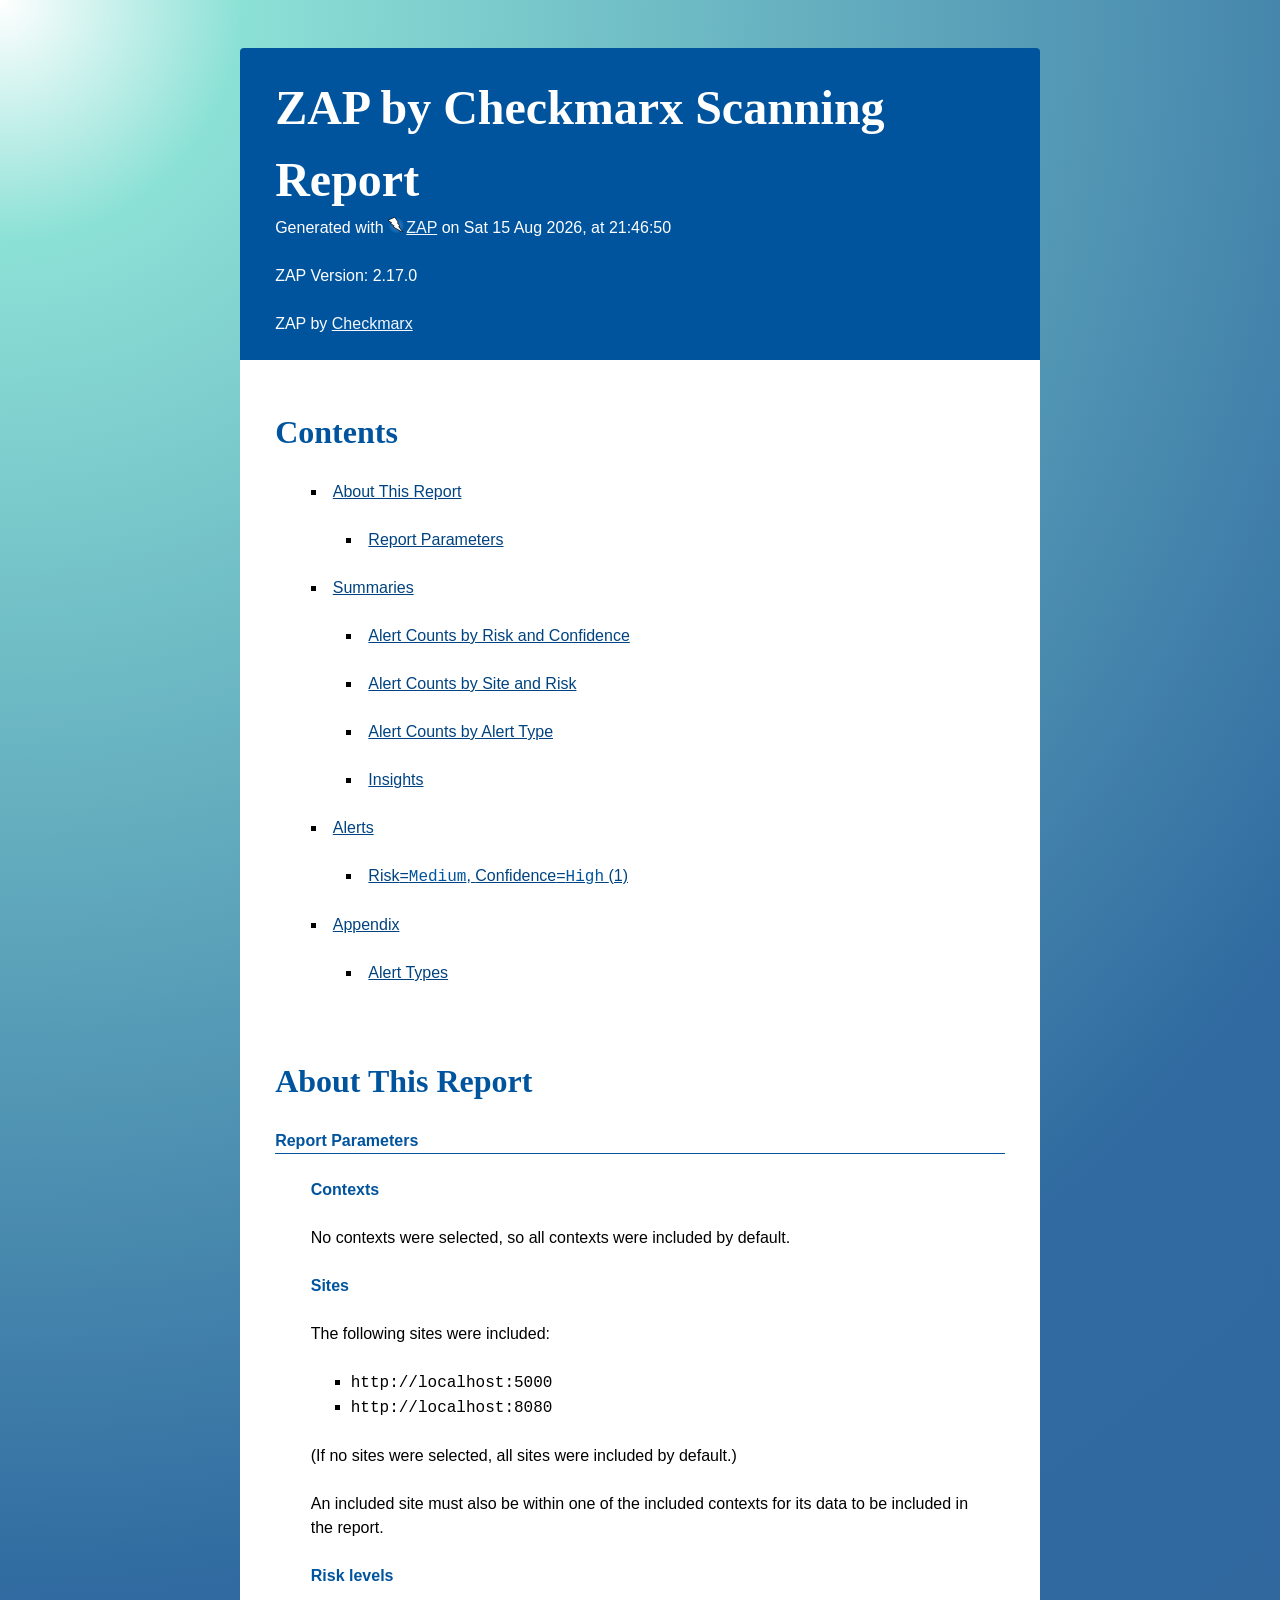
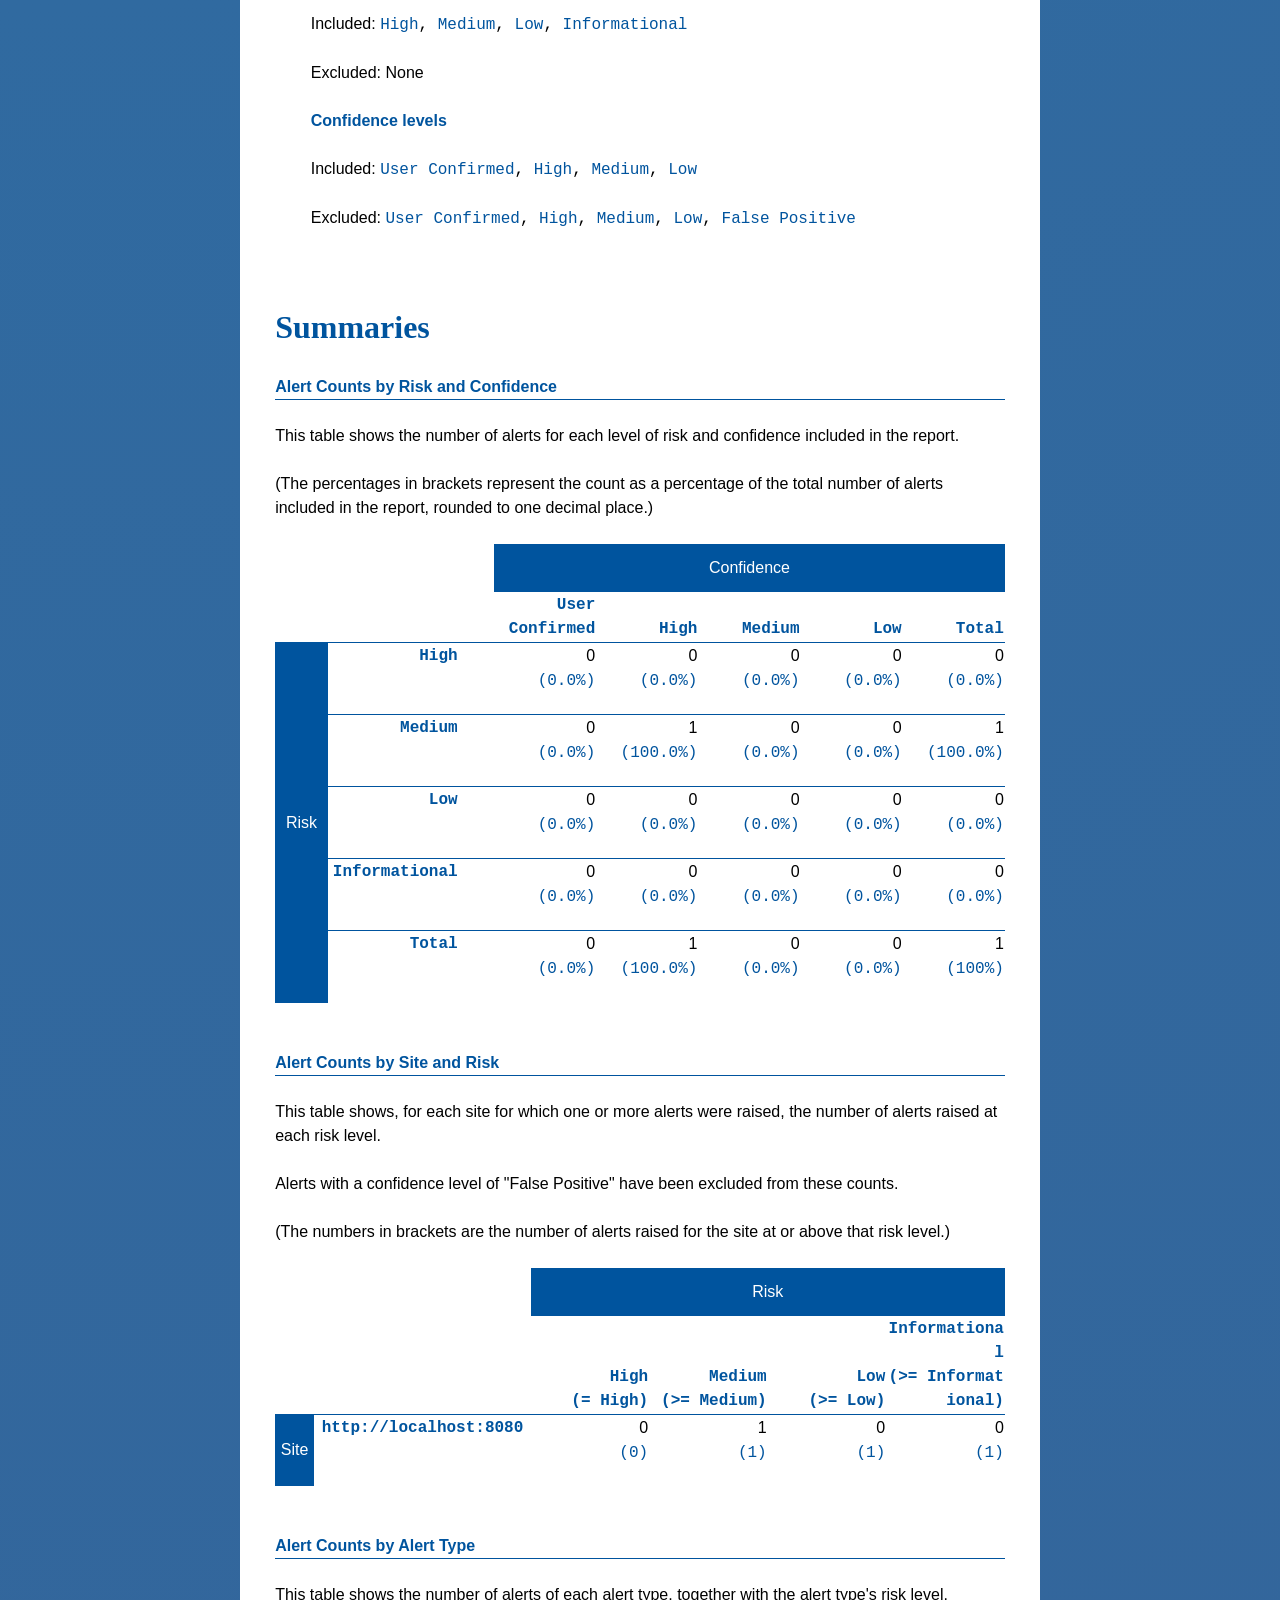
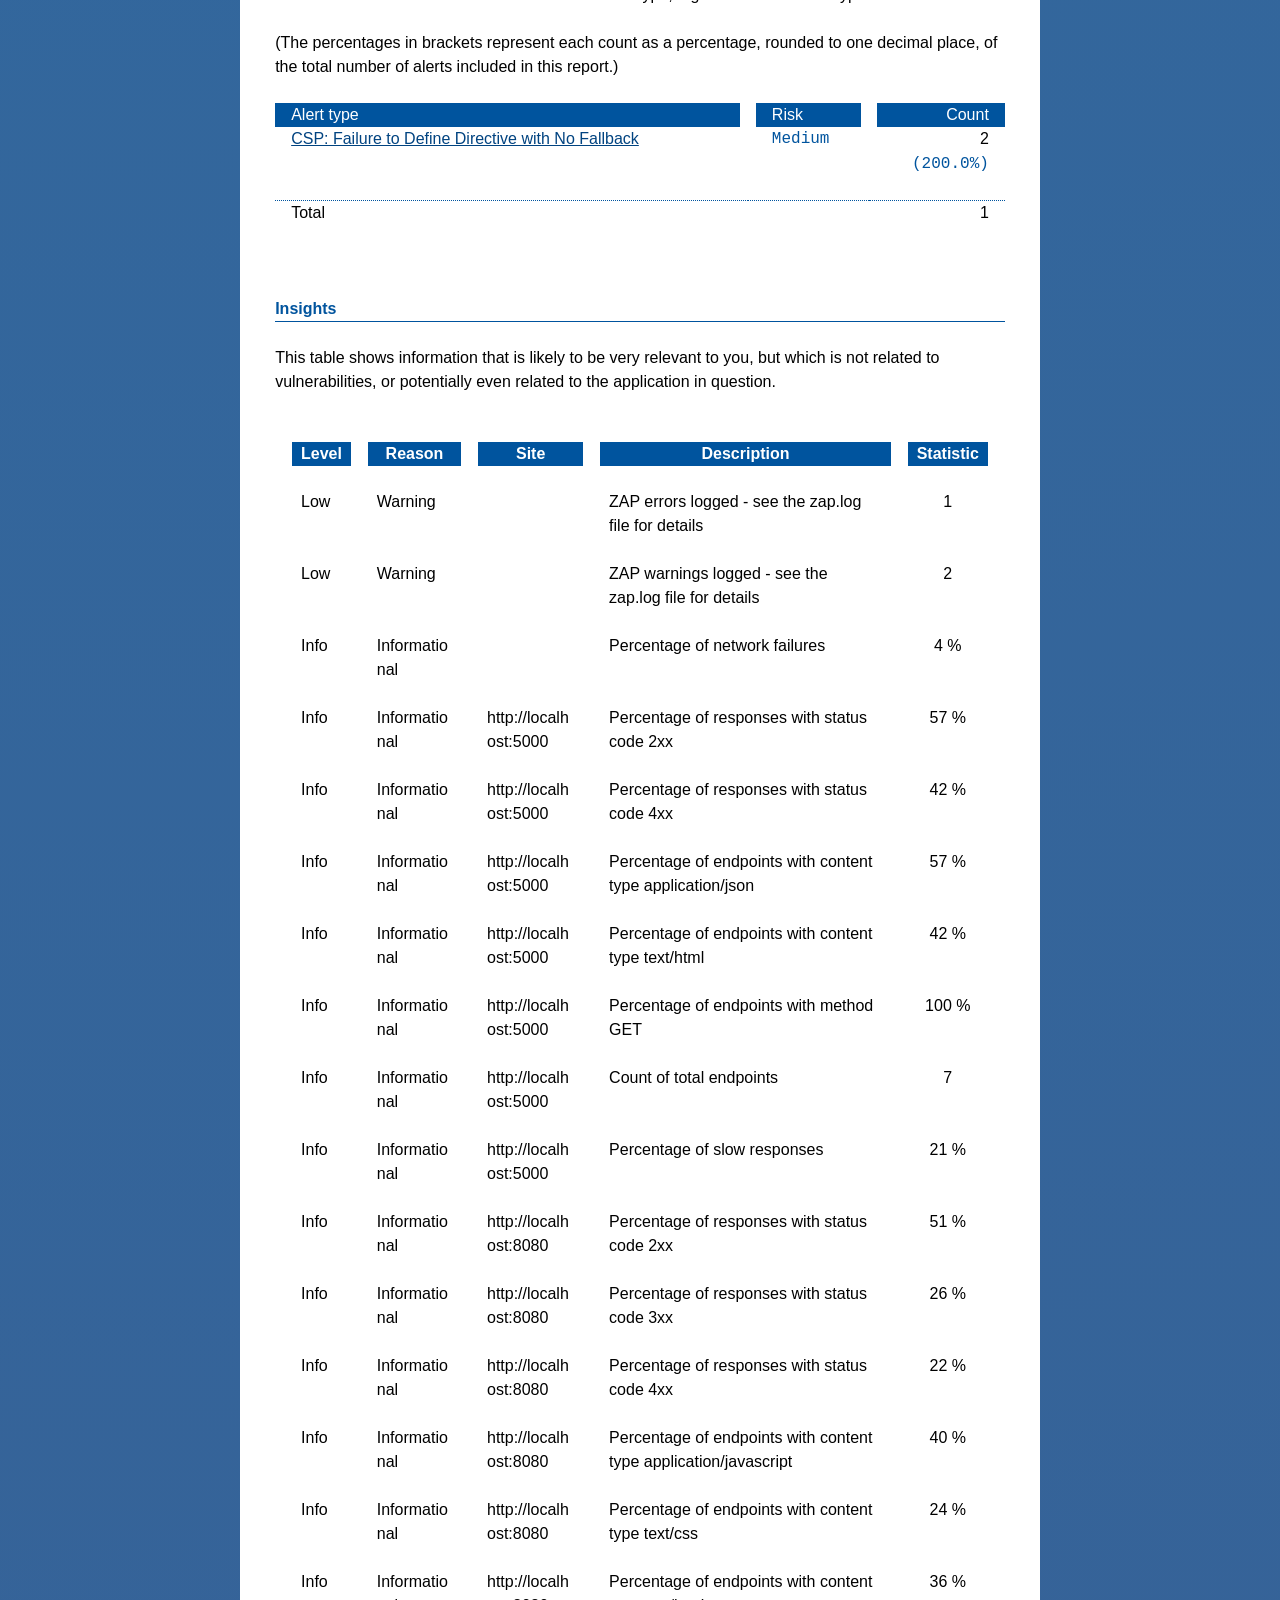
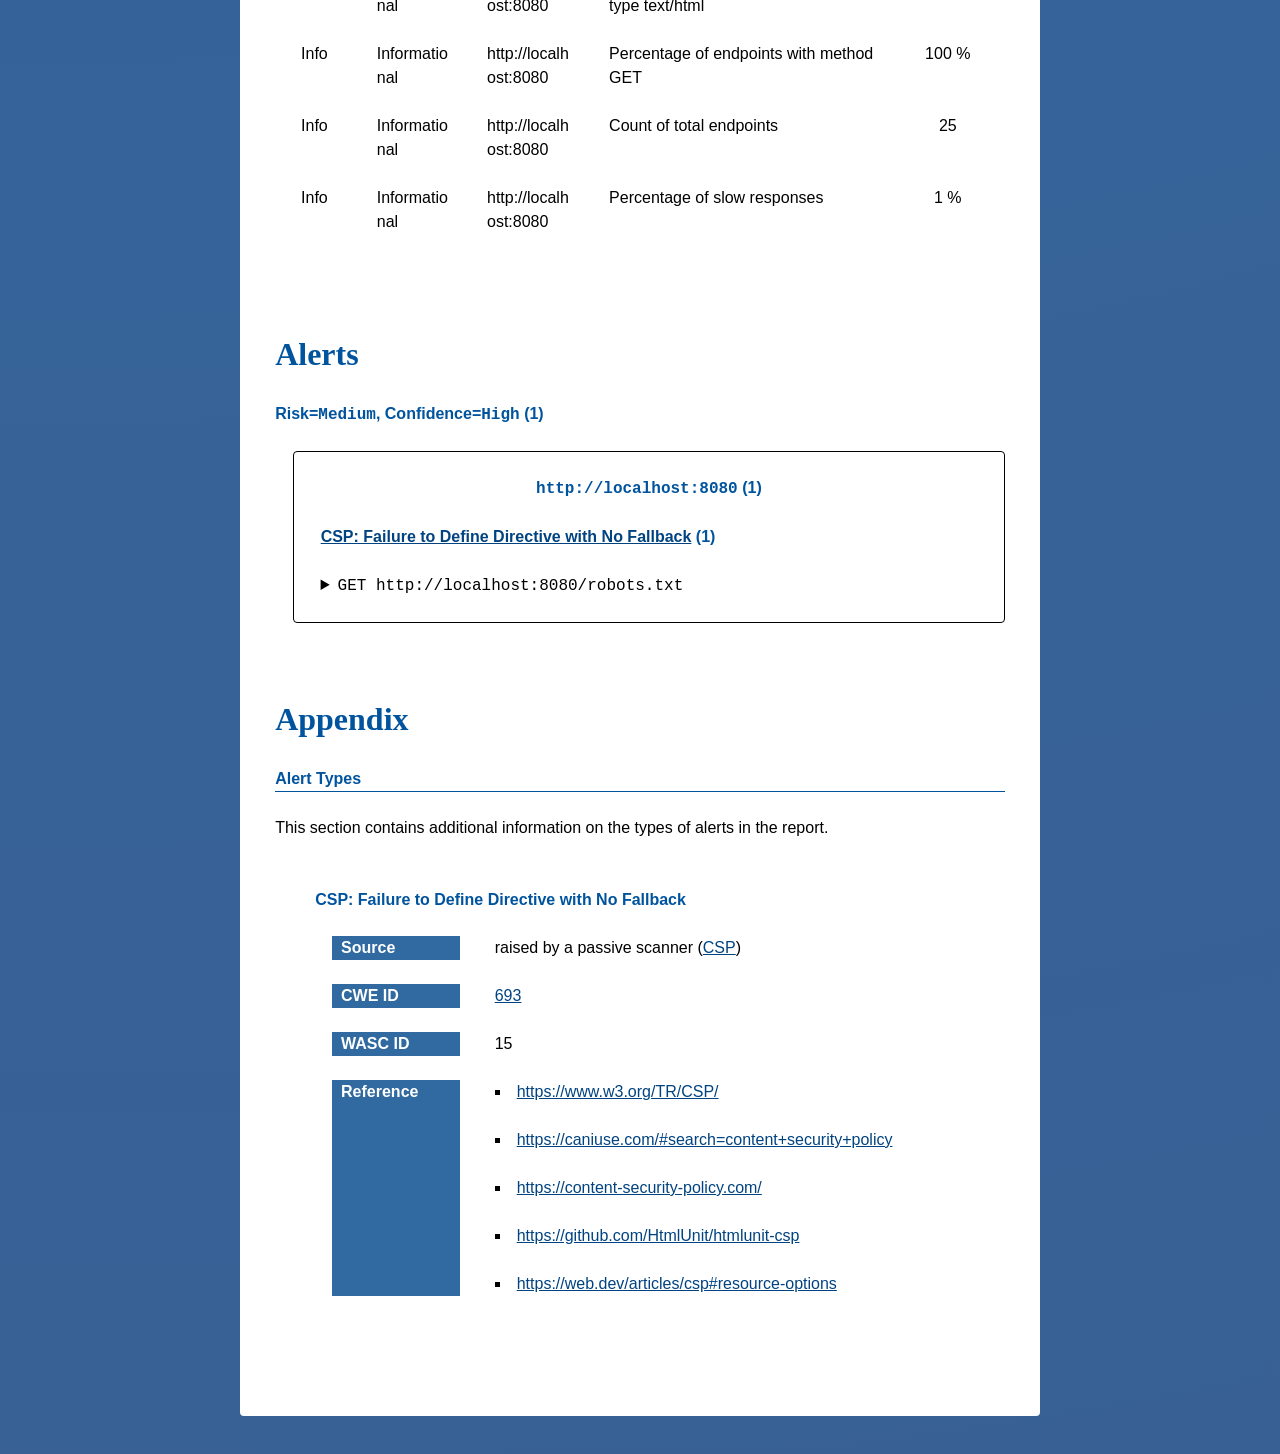
<file: 02_source_code/tests/Test3/2026-08-15-ZAP-Report-.html>
<!DOCTYPE html>
<html lang="en">
<head>
<meta charset="utf-8">
<meta name="viewport" content="width=device-width, initial-scale=1">
<title>ZAP by Checkmarx Scanning Report</title>
<link
	href="2026-08-15-ZAP-Report-/normalize/normalize.css" rel="stylesheet">
<link
	href="2026-08-15-ZAP-Report-/themes/original/main.css" rel="stylesheet">
<link
	href="2026-08-15-ZAP-Report-/themes/original/colors.css" rel="stylesheet">
</head>
<body>
	<header>
		<h1>ZAP by Checkmarx Scanning Report</h1>
		<p>
			<span>Generated with</span> <a href="https://zaproxy.org"><img
				src="2026-08-15-ZAP-Report-/zap32x32.png" alt="The ZAP logo" class="zap-logo">ZAP</a>
			<span>on Sat 15 Aug 2026, at 21:46:50</span>
		</p>
		<p>ZAP Version: 2.17.0</p>
		<p>
			ZAP by <a href="https://checkmarx.com/">Checkmarx</a>
		</p>
	</header>

	<main>

		<section id="contents" class="contents">
			<h2>Contents</h2>
			<nav>
				<ol>
					<li><a
						href="#about-this-report">About This Report</a>
						<ol>
							
							<li><a
								href="#report-parameters">Report Parameters</a></li>
						</ol></li>
					<data-th-block>
					<li><a
						href="#summaries">Summaries</a>
						<ol>
							<li><a
								href="#risk-confidence-counts">Alert Counts by Risk and Confidence</a></li>
							<li><a
								href="#site-risk-counts">Alert Counts by Site and Risk</a></li>
							<li><a
								href="#alert-type-counts">Alert Counts by Alert Type</a></li>
							<li><a
								href="#insights">Insights</a></li>
						</ol></li>
					<li><a
						href="#alerts">Alerts</a>
						<ol>
							
							 
							
							
							
							
							<li><a
								href="#alerts--risk-2-confidence-3"><span>Risk</span>=<span
									class="risk-level">Medium</span>, <span>Confidence</span>=<span
									class="confidence-level">High</span> <span>(1)</span></a></li>
							
							
							
							
							  
							 
							 
						</ol></li>
					<li><a
						href="#appendix">Appendix</a>
						<ol>
							<li><a
								href="#alert-types">Alert Types</a></li>
						</ol></li>
					</data-th-block>
				</ol>
			</nav>
		</section>

		<section
			id="about-this-report" class="about-this-report">
			<h2>About This Report</h2>

			

			<section
				id="report-parameters">
				<h3>Report Parameters</h3>
				<div class="report-parameters--container">
					<h4>Contexts</h4>
					
					
					<p>No contexts were selected, so all contexts were included by default.</p>
					  

					<h4>Sites</h4>
					
					<p>The following sites were included:</p>
					<ul class="sites-list">
						<li><span class="site">http://localhost:5000</span></li>
						<li><span class="site">http://localhost:8080</span></li>
					</ul>
					
					<p>(If no sites were selected, all sites were included by default.)</p>
					<p>An included site must also be within one of the included contexts for its data to be included in the report.</p>

					<h4>Risk levels</h4>
					<p>
						<span>Included</span>:
						 
						<span class="included-risk-codes"><span class="risk-level">High</span>, <span class="risk-level">Medium</span>, <span class="risk-level">Low</span>, <span class="risk-level">Informational</span></span>
					</p>
					<p>
						<span>Excluded</span>:
						 <span>None</span>
						
					</p>

					<h4>Confidence levels</h4>
					<p>
						<span>Included</span>:
						
						
						<span class="included-confidence-codes"><span class="confidence-level">User Confirmed</span>, <span class="confidence-level">High</span>, <span class="confidence-level">Medium</span>, <span class="confidence-level">Low</span></span>
					</p>
					<p>
						<span>Excluded</span>:
						
						
						<span class="included-confidence-codes"> <span class="confidence-level">User Confirmed</span>, <span class="confidence-level">High</span>, <span class="confidence-level">Medium</span>, <span class="confidence-level">Low</span>, <span class="confidence-level">False Positive</span></span>
					</p>
				</div>
			</section>
		</section>

		
		<section>
			
		</section>
		
		<section id="summaries" class="summaries">
			<h2>Summaries</h2>

			<section
				id="risk-confidence-counts">
				<h3>Alert Counts by Risk and Confidence</h3>
				<table class="risk-confidence-counts-table">
					<caption>
						<p>This table shows the number of alerts for each level of risk and confidence included in the report.</p>
						<p>(The percentages in brackets represent the count as a percentage of the total number of alerts included in the report, rounded to one decimal place.)</p>
					</caption>
					<colgroup>
						<col>
						<col>
					</colgroup>
					<colgroup>
						<col
							style="width: 14.0%"><col
							style="width: 14.0%"><col
							style="width: 14.0%"><col
							style="width: 14.0%">
						<col style="width: 14.0%">
					</colgroup>
					<thead>
						<tr>
							<td colspan="2" rowspan="2"></td>
							<th scope="colgroup"
								colspan="5">Confidence</th>
						</tr>
						<tr>
							<th scope="col">User Confirmed</th>
							<th scope="col">High</th>
							<th scope="col">Medium</th>
							<th scope="col">Low</th>
							<th scope="col">Total</th>
						</tr>
					</thead>
					<tbody>
						<tr>
							<th scope="rowgroup"
								rowspan="5">Risk</th>
							<th scope="row">High</th>
							<td><span>0</span><br> <span
								class="additional-info-percentages">(0.0%)</span></td>
							<td><span>0</span><br> <span
								class="additional-info-percentages">(0.0%)</span></td>
							<td><span>0</span><br> <span
								class="additional-info-percentages">(0.0%)</span></td>
							<td><span>0</span><br> <span
								class="additional-info-percentages">(0.0%)</span></td>
							<td><span>0</span><br> <span class="additional-info-percentages">(0.0%)</span></td>
						</tr>
						<tr>
							
							<th scope="row">Medium</th>
							<td><span>0</span><br> <span
								class="additional-info-percentages">(0.0%)</span></td>
							<td><span>1</span><br> <span
								class="additional-info-percentages">(100.0%)</span></td>
							<td><span>0</span><br> <span
								class="additional-info-percentages">(0.0%)</span></td>
							<td><span>0</span><br> <span
								class="additional-info-percentages">(0.0%)</span></td>
							<td><span>1</span><br> <span class="additional-info-percentages">(100.0%)</span></td>
						</tr>
						<tr>
							
							<th scope="row">Low</th>
							<td><span>0</span><br> <span
								class="additional-info-percentages">(0.0%)</span></td>
							<td><span>0</span><br> <span
								class="additional-info-percentages">(0.0%)</span></td>
							<td><span>0</span><br> <span
								class="additional-info-percentages">(0.0%)</span></td>
							<td><span>0</span><br> <span
								class="additional-info-percentages">(0.0%)</span></td>
							<td><span>0</span><br> <span class="additional-info-percentages">(0.0%)</span></td>
						</tr>
						<tr>
							
							<th scope="row">Informational</th>
							<td><span>0</span><br> <span
								class="additional-info-percentages">(0.0%)</span></td>
							<td><span>0</span><br> <span
								class="additional-info-percentages">(0.0%)</span></td>
							<td><span>0</span><br> <span
								class="additional-info-percentages">(0.0%)</span></td>
							<td><span>0</span><br> <span
								class="additional-info-percentages">(0.0%)</span></td>
							<td><span>0</span><br> <span class="additional-info-percentages">(0.0%)</span></td>
						</tr>
						<tr>
							<th scope="row">Total</th>
							<td><span>0</span><br> <span
								class="additional-info-percentages">(0.0%)</span></td>
							<td><span>1</span><br> <span
								class="additional-info-percentages">(100.0%)</span></td>
							<td><span>0</span><br> <span
								class="additional-info-percentages">(0.0%)</span></td>
							<td><span>0</span><br> <span
								class="additional-info-percentages">(0.0%)</span></td>
							<td><span>1</span><br> <span
								class="additional-info-percentages">(100%)</span></td>
						</tr>
					</tbody>
				</table>
			</section>

			<section
				id="site-risk-counts">
				<h3>Alert Counts by Site and Risk</h3>
				<table class="site-risk-counts-table">
					<caption>
						<p>This table shows, for each site for which one or more alerts were raised, the number of alerts raised at each risk level.</p>
						<p>Alerts with a confidence level of &quot;False Positive&quot; have been excluded from these counts.</p>
						<p>(The numbers in brackets are the number of alerts raised for the site at or above that risk level.)</p>
					</caption>
					<colgroup>
						<col>
						<col>
					</colgroup>
					<colgroup>
						<col
							style="width: 16.25%"><col
							style="width: 16.25%"><col
							style="width: 16.25%"><col
							style="width: 16.25%">
					</colgroup>
					<thead>
						<tr>
							<td colspan="2" rowspan="2"></td>
							<th scope="colgroup" colspan="4">Risk</th>
						</tr>
						<tr>
							<th scope="col">
								<span>High</span><br>  <span
									class="additional-info-percentages">(= High)</span>  
							</th>
							<th scope="col">
								<span>Medium</span><br>   <span
									class="additional-info-percentages">(&gt;= Medium)</span> 
							</th>
							<th scope="col">
								<span>Low</span><br>   <span
									class="additional-info-percentages">(&gt;= Low)</span> 
							</th>
							<th scope="col">
								<span>Informational</span><br>   <span
									class="additional-info-percentages">(&gt;= Informational)</span> 
							</th>
						</tr>
					</thead>
					<tbody>
						<tr>
							<th scope="rowgroup"
								rowspan="1">Site</th>
							<th scope="row">http://localhost:8080</th>
							
							<td><span>0</span><br> <span
								class="additional-info-percentages">(0)</span></td>
							<td><span>1</span><br> <span
								class="additional-info-percentages">(1)</span></td>
							<td><span>0</span><br> <span
								class="additional-info-percentages">(1)</span></td>
							<td><span>0</span><br> <span
								class="additional-info-percentages">(1)</span></td>
							
						</tr>
					</tbody>
				</table>
			</section>

			<section
				id="alert-type-counts">
				<h3>Alert Counts by Alert Type</h3>
				<table class="alert-type-counts-table">
					<caption>
						<p>This table shows the number of alerts of each alert type, together with the alert type&#39;s risk level.</p>
						<p>(The percentages in brackets represent each count as a percentage, rounded to one decimal place, of the total number of alerts included in this report.)</p>
					</caption>
					<thead>
						<tr>
							<th scope="col">Alert type</th>
							<th scope="col">Risk</th>
							<th scope="col">Count</th>
						</tr>
					</thead>
					<tbody>
						<tr>
							<th scope="row"><a
								href="#alert-type-0">CSP: Failure to Define Directive with No Fallback</a></th>
							<td class="risk-level">Medium</td>
							<td><span>2</span><br> <span
								class="additional-info-percentages">(200.0%)</span></td>
						</tr>
					</tbody>
					<tfoot>
						<tr>
							<th scope="row">Total</th>
							<td></td>
							<td>1</td>
						</tr>
					</tfoot>
				</table>
			</section>
			
			<section
				id="insights">
				<h3 class="left-header">Insights</h3>
				
				<table class="insights-table">
						<caption>
						<p>This table shows information that is likely to be very relevant to you, but which is not related to vulnerabilities, or potentially even related to the application in question.</p>
					</caption>
					<thead>
					<tr>
						<th scope="col">Level</th>
						<th scope="col">Reason</th>
						<th scope="col">Site</th>
						<th scope="col">Description</th>
						<th scope="col">Statistic</th>
					</tr>
					</thead>
					<tbody>
					
						<tr>
						<td class="risk-1">
							<div>Low</div>
						</td>
						<td>
							<div>Warning</div>
						</td>
						<td>
							<div></div>
						</td>
						<td>
							<div>ZAP errors logged - see the zap.log file for details</div>
						</td>
						<td align="center">
							<div>1   </div>
						</td>
						</tr>
					
						<tr>
						<td class="risk-1">
							<div>Low</div>
						</td>
						<td>
							<div>Warning</div>
						</td>
						<td>
							<div></div>
						</td>
						<td>
							<div>ZAP warnings logged - see the zap.log file for details</div>
						</td>
						<td align="center">
							<div>2   </div>
						</td>
						</tr>
					
						<tr>
						<td class="risk-0">
							<div>Info</div>
						</td>
						<td>
							<div>Informational</div>
						</td>
						<td>
							<div></div>
						</td>
						<td>
							<div>Percentage of network failures</div>
						</td>
						<td align="center">
							<div>4 %</div>
						</td>
						</tr>
					
						<tr>
						<td class="risk-0">
							<div>Info</div>
						</td>
						<td>
							<div>Informational</div>
						</td>
						<td>
							<div>http://localhost:5000</div>
						</td>
						<td>
							<div>Percentage of responses with status code 2xx</div>
						</td>
						<td align="center">
							<div>57 %</div>
						</td>
						</tr>
					
						<tr>
						<td class="risk-0">
							<div>Info</div>
						</td>
						<td>
							<div>Informational</div>
						</td>
						<td>
							<div>http://localhost:5000</div>
						</td>
						<td>
							<div>Percentage of responses with status code 4xx</div>
						</td>
						<td align="center">
							<div>42 %</div>
						</td>
						</tr>
					
						<tr>
						<td class="risk-0">
							<div>Info</div>
						</td>
						<td>
							<div>Informational</div>
						</td>
						<td>
							<div>http://localhost:5000</div>
						</td>
						<td>
							<div>Percentage of endpoints with content type application/json</div>
						</td>
						<td align="center">
							<div>57 %</div>
						</td>
						</tr>
					
						<tr>
						<td class="risk-0">
							<div>Info</div>
						</td>
						<td>
							<div>Informational</div>
						</td>
						<td>
							<div>http://localhost:5000</div>
						</td>
						<td>
							<div>Percentage of endpoints with content type text/html</div>
						</td>
						<td align="center">
							<div>42 %</div>
						</td>
						</tr>
					
						<tr>
						<td class="risk-0">
							<div>Info</div>
						</td>
						<td>
							<div>Informational</div>
						</td>
						<td>
							<div>http://localhost:5000</div>
						</td>
						<td>
							<div>Percentage of endpoints with method GET</div>
						</td>
						<td align="center">
							<div>100 %</div>
						</td>
						</tr>
					
						<tr>
						<td class="risk-0">
							<div>Info</div>
						</td>
						<td>
							<div>Informational</div>
						</td>
						<td>
							<div>http://localhost:5000</div>
						</td>
						<td>
							<div>Count of total endpoints</div>
						</td>
						<td align="center">
							<div>7   </div>
						</td>
						</tr>
					
						<tr>
						<td class="risk-0">
							<div>Info</div>
						</td>
						<td>
							<div>Informational</div>
						</td>
						<td>
							<div>http://localhost:5000</div>
						</td>
						<td>
							<div>Percentage of slow responses</div>
						</td>
						<td align="center">
							<div>21 %</div>
						</td>
						</tr>
					
						<tr>
						<td class="risk-0">
							<div>Info</div>
						</td>
						<td>
							<div>Informational</div>
						</td>
						<td>
							<div>http://localhost:8080</div>
						</td>
						<td>
							<div>Percentage of responses with status code 2xx</div>
						</td>
						<td align="center">
							<div>51 %</div>
						</td>
						</tr>
					
						<tr>
						<td class="risk-0">
							<div>Info</div>
						</td>
						<td>
							<div>Informational</div>
						</td>
						<td>
							<div>http://localhost:8080</div>
						</td>
						<td>
							<div>Percentage of responses with status code 3xx</div>
						</td>
						<td align="center">
							<div>26 %</div>
						</td>
						</tr>
					
						<tr>
						<td class="risk-0">
							<div>Info</div>
						</td>
						<td>
							<div>Informational</div>
						</td>
						<td>
							<div>http://localhost:8080</div>
						</td>
						<td>
							<div>Percentage of responses with status code 4xx</div>
						</td>
						<td align="center">
							<div>22 %</div>
						</td>
						</tr>
					
						<tr>
						<td class="risk-0">
							<div>Info</div>
						</td>
						<td>
							<div>Informational</div>
						</td>
						<td>
							<div>http://localhost:8080</div>
						</td>
						<td>
							<div>Percentage of endpoints with content type application/javascript</div>
						</td>
						<td align="center">
							<div>40 %</div>
						</td>
						</tr>
					
						<tr>
						<td class="risk-0">
							<div>Info</div>
						</td>
						<td>
							<div>Informational</div>
						</td>
						<td>
							<div>http://localhost:8080</div>
						</td>
						<td>
							<div>Percentage of endpoints with content type text/css</div>
						</td>
						<td align="center">
							<div>24 %</div>
						</td>
						</tr>
					
						<tr>
						<td class="risk-0">
							<div>Info</div>
						</td>
						<td>
							<div>Informational</div>
						</td>
						<td>
							<div>http://localhost:8080</div>
						</td>
						<td>
							<div>Percentage of endpoints with content type text/html</div>
						</td>
						<td align="center">
							<div>36 %</div>
						</td>
						</tr>
					
						<tr>
						<td class="risk-0">
							<div>Info</div>
						</td>
						<td>
							<div>Informational</div>
						</td>
						<td>
							<div>http://localhost:8080</div>
						</td>
						<td>
							<div>Percentage of endpoints with method GET</div>
						</td>
						<td align="center">
							<div>100 %</div>
						</td>
						</tr>
					
						<tr>
						<td class="risk-0">
							<div>Info</div>
						</td>
						<td>
							<div>Informational</div>
						</td>
						<td>
							<div>http://localhost:8080</div>
						</td>
						<td>
							<div>Count of total endpoints</div>
						</td>
						<td align="center">
							<div>25   </div>
						</td>
						</tr>
					
						<tr>
						<td class="risk-0">
							<div>Info</div>
						</td>
						<td>
							<div>Informational</div>
						</td>
						<td>
							<div>http://localhost:8080</div>
						</td>
						<td>
							<div>Percentage of slow responses</div>
						</td>
						<td align="center">
							<div>1 %</div>
						</td>
						</tr>
					
					</tbody>
				</table>
			</section>
		</section>

		<section id="alerts" class="alerts">
			<h2>Alerts</h2>
			<ol>
				
				 
				 
				
				
				<li id="alerts--risk-2-confidence-3">
					<h3>
						<span>Risk</span>=<span
							class="risk-level">Medium</span>, <span>Confidence</span>=<span
							class="confidence-level">High</span> <span>(1)</span>
					</h3>
					<ol>
						
						<li class="alerts--site-li">
							<h4>
								<span class="site">http://localhost:8080</span> <span>(1)</span>
							</h4>
							<ol>
								
								<li>
									<h5>
										<a
											href="#alert-type-0">CSP: Failure to Define Directive with No Fallback</a> <span>(1)</span>
									</h5>
									<ol>
										<li><details>
												<summary>
													<span class="request-method-n-url">GET http://localhost:8080/robots.txt</span>
												</summary>
												
<table class="alerts-table">
	<tr>
		<th scope="row">Alert tags</th>
		<td>
			<ul class="alert-tags-list">
				<li>
					<span><a href="https://owasp.org/Top10/A05_2021-Security_Misconfiguration/">OWASP_2021_A05</a></span> 
				</li>
				<li>
					 <span>POLICY_QA_STD = </span>
				</li>
				<li>
					 <span>POLICY_PENTEST = </span>
				</li>
				<li>
					<span><a href="https://www.zaproxy.org/docs/desktop/addons/common-library/alerttags/#systemic">SYSTEMIC</a></span> 
				</li>
				<li>
					<span><a href="https://cwe.mitre.org/data/definitions/693.html">CWE-693</a></span> 
				</li>
				<li>
					<span><a href="https://owasp.org/www-project-top-ten/2017/A6_2017-Security_Misconfiguration.html">OWASP_2017_A06</a></span> 
				</li>
				<li>
					<span><a href="https://owasp.org/Top10/2025/A02_2025-Security_Misconfiguration/">OWASP_2025_A02</a></span> 
				</li>
				<li>
					 <span>POLICY_DEV_STD = </span>
				</li>
			</ul>
		</td>
	</tr>
	<tr>
		<th scope="row">Alert description</th>
		<td> 
<p>The Content Security Policy fails to define one of the directives that has no fallback. Missing/excluding them is the same as allowing anything.</p>
 </td>
	</tr>
	<tr>
		<th scope="row">Other info</th>
		<td> 
<p>The directive(s): frame-ancestors, form-action is/are among the directives that do not fallback to default-src.</p>
 </td>
	</tr>
	<tr>
		<th scope="row">Request</th>
		<td><details open="open">
				<summary>Request line and header section (239 bytes)</summary>
				
				<pre><code>GET http://localhost:8080/robots.txt HTTP/1.1
host: localhost:8080
user-agent: Mozilla/5.0 (Windows NT 10.0; Win64; x64) AppleWebKit/537.36 (KHTML, like Gecko) Chrome/141.0.0.0 Safari/537.36
pragma: no-cache
cache-control: no-cache

</code></pre>
				
				
			</details> <details class="request-body" open="open">
				<summary>Request body (0 bytes)</summary>
				
				<pre><code></code></pre>
				
				
			</details></td>
	</tr>
	<tr>
		<th scope="row">Response</th>
		<td><details open="open">
				<summary>Status line and header section (332 bytes)</summary>
				
				<pre><code>HTTP/1.1 404 Not Found
Server: nginx
Date: Sat, 15 Aug 2026 18:46:01 GMT
Content-Type: text/html
Content-Length: 548
Connection: keep-alive
Content-Security-Policy: default-src &#39;self&#39;; script-src &#39;self&#39;; style-src &#39;self&#39;; img-src &#39;self&#39; data:; font-src &#39;self&#39;;
X-Content-Type-Options: nosniff
X-Frame-Options: SAMEORIGIN

</code></pre>
				
				
			</details> <details class="response-body" open="open">
				<summary>Response body (548 bytes)</summary>
				
				<pre><code>&lt;html&gt;
&lt;head&gt;&lt;title&gt;404 Not Found&lt;/title&gt;&lt;/head&gt;
&lt;body&gt;
&lt;center&gt;&lt;h1&gt;404 Not Found&lt;/h1&gt;&lt;/center&gt;
&lt;hr&gt;&lt;center&gt;nginx&lt;/center&gt;
&lt;/body&gt;
&lt;/html&gt;
&lt;!-- a padding to disable MSIE and Chrome friendly error page --&gt;
&lt;!-- a padding to disable MSIE and Chrome friendly error page --&gt;
&lt;!-- a padding to disable MSIE and Chrome friendly error page --&gt;
&lt;!-- a padding to disable MSIE and Chrome friendly error page --&gt;
&lt;!-- a padding to disable MSIE and Chrome friendly error page --&gt;
&lt;!-- a padding to disable MSIE and Chrome friendly error page --&gt;
</code></pre>
				
				
			</details></td>
	</tr>
	<tr>
		<th scope="row">Parameter</th>
		<td><pre><code>Content-Security-Policy</code></pre></td>
	</tr>
	
	<tr>
		<th scope="row">Evidence</th>
		<td><pre><code>default-src &#39;self&#39;; script-src &#39;self&#39;; style-src &#39;self&#39;; img-src &#39;self&#39; data:; font-src &#39;self&#39;;</code></pre></td>
	</tr>
	<tr>
		<th scope="row">Solution</th>
		<td> 
<p>Ensure that your web server, application server, load balancer, etc. is properly configured to set the Content-Security-Policy header.</p>
 </td>
	</tr>
</table>

											</details></li>
									</ol>
								</li>
								
							</ol>
						</li>
						
					</ol>
				</li>
				
				
				
				
				  
				 
				 
			</ol>
		</section>

		<section id="appendix" class="appendix">
			<h2>Appendix</h2>

			<section id="alert-types" class="alert-types">
				<h3>Alert Types</h3>
				<p class="alert-types-intro">This section contains additional information on the types of alerts in the report.</p>
				<ol>
					<li
						id="alert-type-0">
						<h4>CSP: Failure to Define Directive with No Fallback</h4>
						<table class="alert-types-table">
							<tr>
								<th scope="row">Source</th>
								<td>
									
									   <span>raised by a passive scanner</span> <span>(<a
										href="https://www.zaproxy.org/docs/alerts/10055/">CSP</a>)
									</span>   
								</td>
							</tr>
							<tr>
								<th scope="row">CWE ID</th>
								<td><a
									href="https://cwe.mitre.org/data/definitions/693.html">693</a></td>
							</tr>
							<tr>
								<th scope="row">WASC ID</th>
								<td>15</td>
							</tr>
							<tr>
								<th scope="row">Reference</th>
								<td>
									<ol>
										<li><a
											href="https://www.w3.org/TR/CSP/">https://www.w3.org/TR/CSP/</a></li>
										<li><a
											href="https://caniuse.com/#search=content+security+policy">https://caniuse.com/#search=content+security+policy</a></li>
										<li><a
											href="https://content-security-policy.com/">https://content-security-policy.com/</a></li>
										<li><a
											href="https://github.com/HtmlUnit/htmlunit-csp">https://github.com/HtmlUnit/htmlunit-csp</a></li>
										<li><a
											href="https://web.dev/articles/csp#resource-options">https://web.dev/articles/csp#resource-options</a></li>
									</ol>
								</td>
							</tr>
						</table>
					</li>
				</ol>
			</section>
		</section>
		 
	</main>
</body>
</html>
</file>
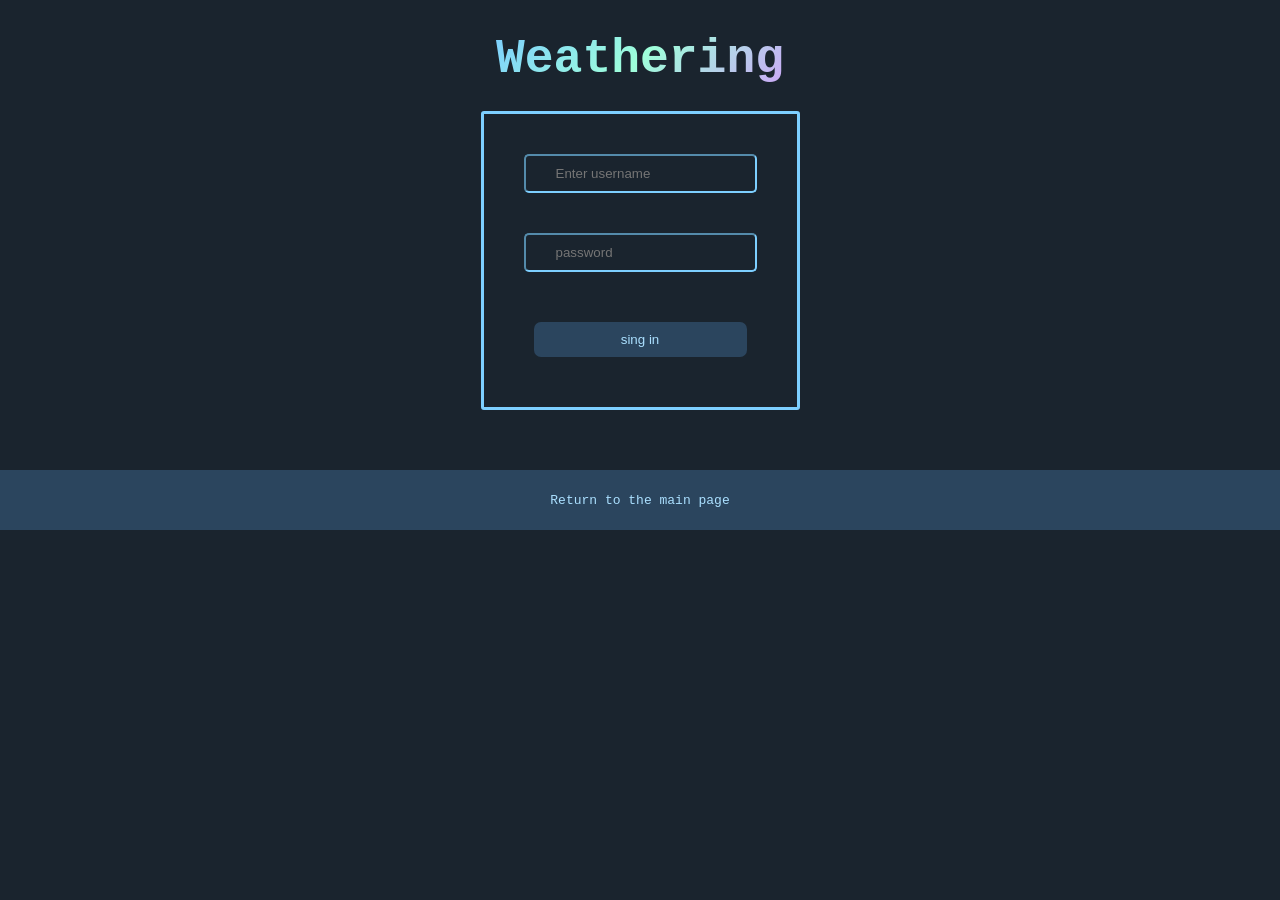
<file: 02_source_code/frontend/www/public/signin.html>
<!doctype html>
    <html lang="en">
        <head>
            <title>Weathering, sing in</title>
            <meta charset="utf-8" />
            <link rel="stylesheet" href="style2/styles.css">
        </head>
        <body>
            <div class="logo">
                <h1>Weathering</h1>
            </div>
            <div class="form__box">
                <form id="signinForm" class="form">
                    <input id="username" type="text" class="text__input" placeholder="Enter username" />
                    <input id="password" type="password" class="text__input" placeholder="password" />
                    <button type="submit">sing in</button>
                </form>
            </div>
            <footer>
                <a class="return" href="index.html">Return to the main page</a>
            </footer>
                <script src="scripts/signin.js"></script>
        </body>
    </html>
</file>
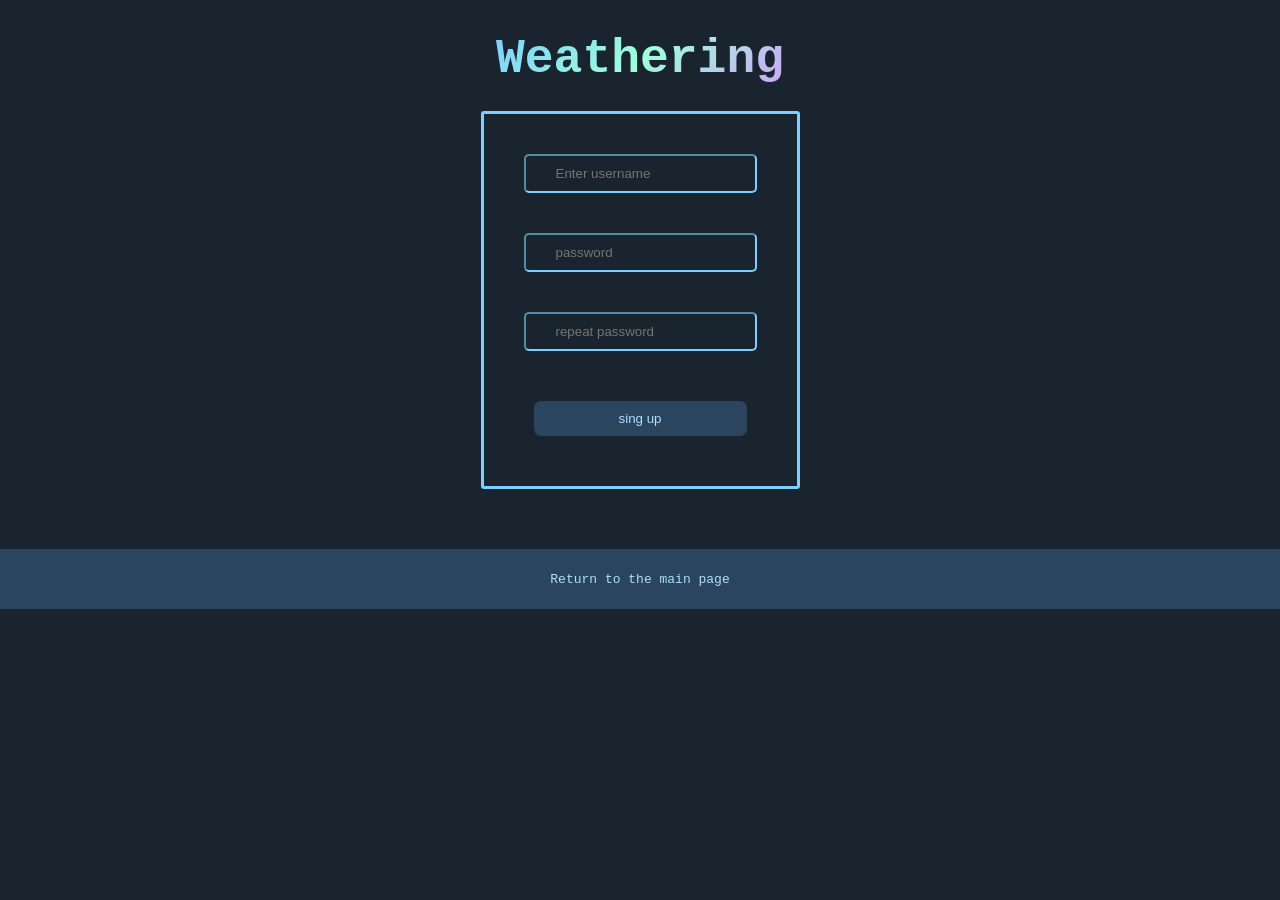
<file: 02_source_code/frontend/www/public/signup.html>
<!doctype html>
<html lang="en">
    <head>
        <title>Weathering, sing up</title>
        <meta charset="utf-8" />
        <link rel="stylesheet" href="style2/styles.css">
    </head>
    <body>
        <div class="logo">
            <h1>Weathering</h1>
        </div>
        <div class="form__box">
            <form id="signupForm" class="form">
                <input id="username" type="text" class="text__input" placeholder="Enter username" />
                <input id="password" type="password" class="text__input" placeholder="password" />
                <input id="repeatPassword" type="password" class="text__input" placeholder="repeat password" />
                <button type="submit">sing up</button>
            </form>
        </div>
        <footer>
            <a class="return" href="index.html">Return to the main page</a>
        </footer>
        <script src="scripts/signup.js"></script>
    </body>
</html>
</file>
<file: 02_source_code/tests/Test1/2026-08-13-ZAP-Report-/themes/original/main.css>
*, *::after, *::before {
   box-sizing: border-box;
}

h1, h2, h3, h4, h5, h6 {
	margin: 0;
	padding: 0;
}

pre, ul {
	margin: 0;
}

ol {
	list-style-type: none;
}

h1 {
	font-size: 3em;
}

h2 {
	font-size: 2em;
}

h3, h4, h5, h6 {
	font-size: 1em;
}

html {
	box-sizing: border-box;
	font-family: Verdana, sans-serif;
	line-height: 1.5;
}

body {
	margin: 1.5em 0;
}

@media screen and (min-width: 50em) {
	body {
		margin: 1.5em 2ch;
		padding: 1.5em 2ch;
	}
}

a:active, header a:active {
	outline-style: solid;
}

header, main {
	margin: 0 auto;
	max-width: 90ch;
	padding: 1.5em 4ch;
}

header {
	border-radius: .25em .25em 0 0;
}

main {
	border-radius: 0 0 .25em .25em;
}

summary {
	cursor: pointer;
}

.contents {
	margin-top: 1.5em;
}

main > section {
	margin-bottom: 4.5em;
}

.about-this-report > section {
	margin-bottom: 3em;
}

.summaries section {
	margin-bottom: 3em;
}

h2 {
	margin-bottom: .75em;
}

h3 {
	margin-bottom: 1.5em;
}

h4 {
	margin-bottom: 1.5em;
}

.report-parameters--container h4 {
	margin-top: 1.5em;
}

p {
	margin: 1.5em 0;
}

p:first-of-type {
	margin-top: 0;
}

p:last-of-type {
	margin-bottom: 0;
}

.contents li, .alerts li, .alert-types > ol > li {
	margin-top: 1.5em;
}

.alert-types h4 {
	margin-bottom: 0;
}

a {
	border-radius: .125em;
}

caption {
	margin-bottom: 1.5em;
	text-align: left;
}

code, .request-method-n-url {
	overflow-wrap: anywhere;
	white-space: break-spaces;
}

table {
	border-collapse: collapse;
}

.report-description--container, .report-parameters--container {
	margin-left: 2ch;
	padding: 0 2ch;
}

.about-this-report h3, .summaries h3, .appendix h3 {
	border-bottom: .05em solid;
}

.alerts h4 {
	text-align: center;
}

.alerts ol {
	padding-left: 0;
}

.alerts--site-li {
	border: .05em solid;
	border-radius: .25em;
	margin-left: 2ch;
	padding: 1.5em 3ch;
}

.contents ol {
	list-style-position: inside;
	list-style-type: square;
	padding-left: 4ch;
}

.contexts-list, .sites-list {
	list-style-type: square;
}

.risk-confidence-counts-table {
	width: 100%;
}

.risk-confidence-counts-table tr {
	height: 4.5em;
}

.risk-confidence-counts-table thead > tr {
	height: 3em;
}

.risk-confidence-counts-table th[scope="row"], .risk-confidence-counts-table th[scope="rowgroup"] {
	hyphens: auto;
	overflow-wrap: anywhere;
	word-break: break-all;
}

.risk-confidence-counts-table th[scope="row"] {
	padding-right: 5%;
}

@media screen and (max-width: 50em) {
	.risk-confidence-counts-table th[scope="row"] {
		padding-right: 1ch;
	}
}

.risk-confidence-counts-table th[scope="rowgroup"] {
	padding: 0 .5ch;
	vertical-align: middle;
}

.risk-confidence-counts-table > tbody > tr {
	border-top: .05em solid;
}

.risk-confidence-counts-table th[scope="row"], .risk-confidence-counts-table td {
	vertical-align: top;
}

.risk-confidence-counts-table th[scope="col"] {
	vertical-align: bottom;
}

.risk-confidence-counts-table th[scope="col"], .risk-confidence-counts-table th[scope="row"] {
	font-family: monospace, monospace;
	font-weight: bold;
}

.risk-confidence-counts-table th[scope="colgroup"], .risk-confidence-counts-table th[scope="rowgroup"] {
	font-weight: normal;
}

.risk-confidence-counts-table td, .risk-confidence-counts-table th[scope="col"], .risk-confidence-counts-table th[scope="row"] {
	text-align: right;
}

.site-risk-counts-table {
	width: 100%;
}

.site-risk-counts-table tr {
	height: 4.5em;
}

.site-risk-counts-table thead > tr:first-of-type {
	height: 3em;
}

.site-risk-counts-table th[scope="row"], .site-risk-counts-table th[scope="col"] {
	hyphens: auto;
	overflow-wrap: anywhere;
	word-break: break-all;
}

.site-risk-counts-table th[scope="row"] {
	padding-right: 1%;
}

@media screen and (max-width: 50em) {
	.site-risk-counts-table th[scope="row"] {
		padding-right: 1ch;
	}
}

.site-risk-counts-table th[scope="rowgroup"] {
	padding: 0 .5ch;
	vertical-align: middle;
}

.site-risk-counts-table > tbody > tr {
	border-top: .05em solid;
}

.site-risk-counts-table th[scope="row"], .site-risk-counts-table td {
	vertical-align: top;
}

.site-risk-counts-table th[scope="col"] {
	vertical-align: bottom;
}

.site-risk-counts-table th[scope="col"], .site-risk-counts-table th[scope="row"] {
	font-family: monospace, monospace;
	font-weight: bold;
}

.site-risk-counts-table th[scope="colgroup"], .site-risk-counts-table th[scope="rowgroup"] {
	font-weight: normal;
}

.site-risk-counts-table td, .site-risk-counts-table th[scope="col"], .site-risk-counts-table th[scope="row"] {
	text-align: right;
}

.alert-type-counts-table {
	width: 100%;
}

.alert-type-counts-table th, .alert-type-counts-table td {
	padding: 0 1rem;
	text-align: left;
	vertical-align: top;
}

.alert-type-counts-table td:nth-last-of-type(2) {
	padding-left: 1.5rem;
}

.alert-type-counts-table > tbody > tr {
	border-bottom: 0.05em dotted;
}

.alert-type-counts-table th[scope="col"] {
	border-left: 1rem solid;
}

.alert-type-counts-table th[scope="col"]:first-of-type {
	border-left: 0;
}

.alert-type-counts-table th[scope="col"]:last-of-type, .alert-type-counts-table td:last-of-type {
	text-align: right;
}

.alert-type-counts-table th[scope="col"], .alert-type-counts-table th[scope="row"] {
	font-weight: normal;
}

.alert-type-counts-table th[scope="row"], .alert-type-counts-table td {
	padding-bottom: 1.5em;
}

.alert-type-counts-table thead > th:first-of-type {
	width: 45%;
}

.alerts-table, .alert-types-table, .insights-table {
	border-collapse: separate;
	border-spacing: 2ch 1.5em;
	width: 100%;
}

.alerts-table th, .alerts-table td, .alert-types-table th, .alert-types-table td, .insights-table td, .insights-table th {
	vertical-align: top;
}

.alerts-table td, .alert-types-table td, .insights-table td {
	overflow-wrap: anywhere;
}

.alerts-table th, .alert-types-table th, .insights-table th {
	padding: 0 1ch;
}

.alerts-table td, .alert-types-table td {
	padding: 0 2ch;
}

.insights-table td {
	padding: 0 1ch;
}

.alerts-table summary {
	margin-bottom: 1.5em;
}

.alert-tags-list {
	list-style-position: inside;
	list-style-type: square;
	padding-left: 0;
}

.alert-tags-list > li {
	margin-top: 0;
}

.request-body, .response-body {
	margin-top: 1.5em;
}

.request-method-n-url {
	margin-bottom: 0;
}

.alert-types-table {
	padding-top: 0;
}

.alert-types-table th {
	width: 20%;
}

.alert-types-table ol {
	list-style-position: inside;
	list-style-type: square;
	padding-left: 0;
}

.alert-types-table li:not(:first-of-type) {
	margin-top: 1.5em;
}

p.alert-types-intro {
	margin-bottom: 3em;
}

.zap-logo {
	height: 1em;
	margin-right: .25ch;
	width: 1em;
}

h1, h2 {
	font-family: Georgia, serif;
}

.risk-level, .confidence-level, .included-risk-codes, .included-confidence-codes, .additional-info-percentages {
	font-family: monospace, monospace;
}

.context, .site, .request-method-n-url {
	font-family: monospace, monospace;
}
</file>
<file: 02_source_code/tests/Test1/2026-08-13-ZAP-Report-/themes/original/colors.css>
body {
	background-color: #306aa0;
	background-image: radial-gradient(circle at top left, #fff 0%, #8ce1d6 15em, #306aa0 100em, #386095 100%);
}

main, footer {
	background-color: #fff;
}

header {
	background-color: #00549e;
	color: #fff;
}

a:link {
	color: #004380;
}

a:visited {
	color: #770d67;
}

a:focus {
	background-color: #ffd54d;
}

a:hover {
	background-color: #ffd54d;
}

a:active {
	background-color: #ffd54d;
	color: #003261;
	outline-color: #f4ba00;
}

header a:link {
	color: #f2f7fd;
}

header a:visited {
	color: #f2b5e9;
}

header a:focus {
	background-color: #ffd54d;
	color: #004380;
}

header a:hover {
	background-color: #ffd54d;
	color: #004380;
}

header a:active {
	background-color: #ffd54d;
	color: #003261;
	outline-color: #fff6db;
}

summary:focus {
	background-color: #ffd54d;
}

summary:hover {
	background-color: #ffd54d;
}

summary:active {
	background-color: #ffd54d;
	color: #003261;
	outline-color: #f4ba00;
}

h2, h3, h4, h5, h6 {
	color: #00549e;
}

.risk-level, .confidence-level {
	color: #00549e;
}

.risk-confidence-counts-table th[scope="colgroup"], .risk-confidence-counts-table th[scope="rowgroup"] {
	background-color: #00549e;
	color: #fff;
}

.risk-confidence-counts-table th[scope="col"], .risk-confidence-counts-table th[scope="row"] {
	color: #00549e;
}

.risk-confidence-counts-table > tbody > tr {
	border-top-color: #00549e;
}

.site-risk-counts-table th[scope="colgroup"], .site-risk-counts-table th[scope="rowgroup"] {
	background-color: #00549e;
	color: #fff;
}

.site-risk-counts-table th[scope="col"], .site-risk-counts-table th[scope="row"] {
	color: #00549e;
}

.site-risk-counts-table > tbody > tr {
	border-top-color: #00549e;
}

.alert-type-counts-table > tbody > tr {
	border-bottom-color: #00549e;
}

.alert-type-counts-table th[scope="col"] {
	background-color: #00549e;
	color: #fff;
}

.alert-type-counts-table th[scope="col"] {
	border-left-color: #fff;
}

.alerts-table th, .alert-types-table th {
	background-color: #306aa0;
	color: #fff;
}

.additional-info-percentages {
	color: #00549e;
}

.insights-table > tbody > tr {
	border-bottom-color: #00549e;
}

.insights-table th[scope="col"] {
	background-color: #00549e;
	border-left-color: #fff;
	color: #fff;
}
</file>
<file: 02_source_code/tests/Test2/2026-08-15-ZAP-Report-/themes/original/main.css>
*, *::after, *::before {
   box-sizing: border-box;
}

h1, h2, h3, h4, h5, h6 {
	margin: 0;
	padding: 0;
}

pre, ul {
	margin: 0;
}

ol {
	list-style-type: none;
}

h1 {
	font-size: 3em;
}

h2 {
	font-size: 2em;
}

h3, h4, h5, h6 {
	font-size: 1em;
}

html {
	box-sizing: border-box;
	font-family: Verdana, sans-serif;
	line-height: 1.5;
}

body {
	margin: 1.5em 0;
}

@media screen and (min-width: 50em) {
	body {
		margin: 1.5em 2ch;
		padding: 1.5em 2ch;
	}
}

a:active, header a:active {
	outline-style: solid;
}

header, main {
	margin: 0 auto;
	max-width: 90ch;
	padding: 1.5em 4ch;
}

header {
	border-radius: .25em .25em 0 0;
}

main {
	border-radius: 0 0 .25em .25em;
}

summary {
	cursor: pointer;
}

.contents {
	margin-top: 1.5em;
}

main > section {
	margin-bottom: 4.5em;
}

.about-this-report > section {
	margin-bottom: 3em;
}

.summaries section {
	margin-bottom: 3em;
}

h2 {
	margin-bottom: .75em;
}

h3 {
	margin-bottom: 1.5em;
}

h4 {
	margin-bottom: 1.5em;
}

.report-parameters--container h4 {
	margin-top: 1.5em;
}

p {
	margin: 1.5em 0;
}

p:first-of-type {
	margin-top: 0;
}

p:last-of-type {
	margin-bottom: 0;
}

.contents li, .alerts li, .alert-types > ol > li {
	margin-top: 1.5em;
}

.alert-types h4 {
	margin-bottom: 0;
}

a {
	border-radius: .125em;
}

caption {
	margin-bottom: 1.5em;
	text-align: left;
}

code, .request-method-n-url {
	overflow-wrap: anywhere;
	white-space: break-spaces;
}

table {
	border-collapse: collapse;
}

.report-description--container, .report-parameters--container {
	margin-left: 2ch;
	padding: 0 2ch;
}

.about-this-report h3, .summaries h3, .appendix h3 {
	border-bottom: .05em solid;
}

.alerts h4 {
	text-align: center;
}

.alerts ol {
	padding-left: 0;
}

.alerts--site-li {
	border: .05em solid;
	border-radius: .25em;
	margin-left: 2ch;
	padding: 1.5em 3ch;
}

.contents ol {
	list-style-position: inside;
	list-style-type: square;
	padding-left: 4ch;
}

.contexts-list, .sites-list {
	list-style-type: square;
}

.risk-confidence-counts-table {
	width: 100%;
}

.risk-confidence-counts-table tr {
	height: 4.5em;
}

.risk-confidence-counts-table thead > tr {
	height: 3em;
}

.risk-confidence-counts-table th[scope="row"], .risk-confidence-counts-table th[scope="rowgroup"] {
	hyphens: auto;
	overflow-wrap: anywhere;
	word-break: break-all;
}

.risk-confidence-counts-table th[scope="row"] {
	padding-right: 5%;
}

@media screen and (max-width: 50em) {
	.risk-confidence-counts-table th[scope="row"] {
		padding-right: 1ch;
	}
}

.risk-confidence-counts-table th[scope="rowgroup"] {
	padding: 0 .5ch;
	vertical-align: middle;
}

.risk-confidence-counts-table > tbody > tr {
	border-top: .05em solid;
}

.risk-confidence-counts-table th[scope="row"], .risk-confidence-counts-table td {
	vertical-align: top;
}

.risk-confidence-counts-table th[scope="col"] {
	vertical-align: bottom;
}

.risk-confidence-counts-table th[scope="col"], .risk-confidence-counts-table th[scope="row"] {
	font-family: monospace, monospace;
	font-weight: bold;
}

.risk-confidence-counts-table th[scope="colgroup"], .risk-confidence-counts-table th[scope="rowgroup"] {
	font-weight: normal;
}

.risk-confidence-counts-table td, .risk-confidence-counts-table th[scope="col"], .risk-confidence-counts-table th[scope="row"] {
	text-align: right;
}

.site-risk-counts-table {
	width: 100%;
}

.site-risk-counts-table tr {
	height: 4.5em;
}

.site-risk-counts-table thead > tr:first-of-type {
	height: 3em;
}

.site-risk-counts-table th[scope="row"], .site-risk-counts-table th[scope="col"] {
	hyphens: auto;
	overflow-wrap: anywhere;
	word-break: break-all;
}

.site-risk-counts-table th[scope="row"] {
	padding-right: 1%;
}

@media screen and (max-width: 50em) {
	.site-risk-counts-table th[scope="row"] {
		padding-right: 1ch;
	}
}

.site-risk-counts-table th[scope="rowgroup"] {
	padding: 0 .5ch;
	vertical-align: middle;
}

.site-risk-counts-table > tbody > tr {
	border-top: .05em solid;
}

.site-risk-counts-table th[scope="row"], .site-risk-counts-table td {
	vertical-align: top;
}

.site-risk-counts-table th[scope="col"] {
	vertical-align: bottom;
}

.site-risk-counts-table th[scope="col"], .site-risk-counts-table th[scope="row"] {
	font-family: monospace, monospace;
	font-weight: bold;
}

.site-risk-counts-table th[scope="colgroup"], .site-risk-counts-table th[scope="rowgroup"] {
	font-weight: normal;
}

.site-risk-counts-table td, .site-risk-counts-table th[scope="col"], .site-risk-counts-table th[scope="row"] {
	text-align: right;
}

.alert-type-counts-table {
	width: 100%;
}

.alert-type-counts-table th, .alert-type-counts-table td {
	padding: 0 1rem;
	text-align: left;
	vertical-align: top;
}

.alert-type-counts-table td:nth-last-of-type(2) {
	padding-left: 1.5rem;
}

.alert-type-counts-table > tbody > tr {
	border-bottom: 0.05em dotted;
}

.alert-type-counts-table th[scope="col"] {
	border-left: 1rem solid;
}

.alert-type-counts-table th[scope="col"]:first-of-type {
	border-left: 0;
}

.alert-type-counts-table th[scope="col"]:last-of-type, .alert-type-counts-table td:last-of-type {
	text-align: right;
}

.alert-type-counts-table th[scope="col"], .alert-type-counts-table th[scope="row"] {
	font-weight: normal;
}

.alert-type-counts-table th[scope="row"], .alert-type-counts-table td {
	padding-bottom: 1.5em;
}

.alert-type-counts-table thead > th:first-of-type {
	width: 45%;
}

.alerts-table, .alert-types-table, .insights-table {
	border-collapse: separate;
	border-spacing: 2ch 1.5em;
	width: 100%;
}

.alerts-table th, .alerts-table td, .alert-types-table th, .alert-types-table td, .insights-table td, .insights-table th {
	vertical-align: top;
}

.alerts-table td, .alert-types-table td, .insights-table td {
	overflow-wrap: anywhere;
}

.alerts-table th, .alert-types-table th, .insights-table th {
	padding: 0 1ch;
}

.alerts-table td, .alert-types-table td {
	padding: 0 2ch;
}

.insights-table td {
	padding: 0 1ch;
}

.alerts-table summary {
	margin-bottom: 1.5em;
}

.alert-tags-list {
	list-style-position: inside;
	list-style-type: square;
	padding-left: 0;
}

.alert-tags-list > li {
	margin-top: 0;
}

.request-body, .response-body {
	margin-top: 1.5em;
}

.request-method-n-url {
	margin-bottom: 0;
}

.alert-types-table {
	padding-top: 0;
}

.alert-types-table th {
	width: 20%;
}

.alert-types-table ol {
	list-style-position: inside;
	list-style-type: square;
	padding-left: 0;
}

.alert-types-table li:not(:first-of-type) {
	margin-top: 1.5em;
}

p.alert-types-intro {
	margin-bottom: 3em;
}

.zap-logo {
	height: 1em;
	margin-right: .25ch;
	width: 1em;
}

h1, h2 {
	font-family: Georgia, serif;
}

.risk-level, .confidence-level, .included-risk-codes, .included-confidence-codes, .additional-info-percentages {
	font-family: monospace, monospace;
}

.context, .site, .request-method-n-url {
	font-family: monospace, monospace;
}
</file>
<file: 02_source_code/tests/Test2/2026-08-15-ZAP-Report-/themes/original/colors.css>
body {
	background-color: #306aa0;
	background-image: radial-gradient(circle at top left, #fff 0%, #8ce1d6 15em, #306aa0 100em, #386095 100%);
}

main, footer {
	background-color: #fff;
}

header {
	background-color: #00549e;
	color: #fff;
}

a:link {
	color: #004380;
}

a:visited {
	color: #770d67;
}

a:focus {
	background-color: #ffd54d;
}

a:hover {
	background-color: #ffd54d;
}

a:active {
	background-color: #ffd54d;
	color: #003261;
	outline-color: #f4ba00;
}

header a:link {
	color: #f2f7fd;
}

header a:visited {
	color: #f2b5e9;
}

header a:focus {
	background-color: #ffd54d;
	color: #004380;
}

header a:hover {
	background-color: #ffd54d;
	color: #004380;
}

header a:active {
	background-color: #ffd54d;
	color: #003261;
	outline-color: #fff6db;
}

summary:focus {
	background-color: #ffd54d;
}

summary:hover {
	background-color: #ffd54d;
}

summary:active {
	background-color: #ffd54d;
	color: #003261;
	outline-color: #f4ba00;
}

h2, h3, h4, h5, h6 {
	color: #00549e;
}

.risk-level, .confidence-level {
	color: #00549e;
}

.risk-confidence-counts-table th[scope="colgroup"], .risk-confidence-counts-table th[scope="rowgroup"] {
	background-color: #00549e;
	color: #fff;
}

.risk-confidence-counts-table th[scope="col"], .risk-confidence-counts-table th[scope="row"] {
	color: #00549e;
}

.risk-confidence-counts-table > tbody > tr {
	border-top-color: #00549e;
}

.site-risk-counts-table th[scope="colgroup"], .site-risk-counts-table th[scope="rowgroup"] {
	background-color: #00549e;
	color: #fff;
}

.site-risk-counts-table th[scope="col"], .site-risk-counts-table th[scope="row"] {
	color: #00549e;
}

.site-risk-counts-table > tbody > tr {
	border-top-color: #00549e;
}

.alert-type-counts-table > tbody > tr {
	border-bottom-color: #00549e;
}

.alert-type-counts-table th[scope="col"] {
	background-color: #00549e;
	color: #fff;
}

.alert-type-counts-table th[scope="col"] {
	border-left-color: #fff;
}

.alerts-table th, .alert-types-table th {
	background-color: #306aa0;
	color: #fff;
}

.additional-info-percentages {
	color: #00549e;
}

.insights-table > tbody > tr {
	border-bottom-color: #00549e;
}

.insights-table th[scope="col"] {
	background-color: #00549e;
	border-left-color: #fff;
	color: #fff;
}
</file>
<file: 02_source_code/tests/Test3/2026-08-15-ZAP-Report-/themes/original/main.css>
*, *::after, *::before {
   box-sizing: border-box;
}

h1, h2, h3, h4, h5, h6 {
	margin: 0;
	padding: 0;
}

pre, ul {
	margin: 0;
}

ol {
	list-style-type: none;
}

h1 {
	font-size: 3em;
}

h2 {
	font-size: 2em;
}

h3, h4, h5, h6 {
	font-size: 1em;
}

html {
	box-sizing: border-box;
	font-family: Verdana, sans-serif;
	line-height: 1.5;
}

body {
	margin: 1.5em 0;
}

@media screen and (min-width: 50em) {
	body {
		margin: 1.5em 2ch;
		padding: 1.5em 2ch;
	}
}

a:active, header a:active {
	outline-style: solid;
}

header, main {
	margin: 0 auto;
	max-width: 90ch;
	padding: 1.5em 4ch;
}

header {
	border-radius: .25em .25em 0 0;
}

main {
	border-radius: 0 0 .25em .25em;
}

summary {
	cursor: pointer;
}

.contents {
	margin-top: 1.5em;
}

main > section {
	margin-bottom: 4.5em;
}

.about-this-report > section {
	margin-bottom: 3em;
}

.summaries section {
	margin-bottom: 3em;
}

h2 {
	margin-bottom: .75em;
}

h3 {
	margin-bottom: 1.5em;
}

h4 {
	margin-bottom: 1.5em;
}

.report-parameters--container h4 {
	margin-top: 1.5em;
}

p {
	margin: 1.5em 0;
}

p:first-of-type {
	margin-top: 0;
}

p:last-of-type {
	margin-bottom: 0;
}

.contents li, .alerts li, .alert-types > ol > li {
	margin-top: 1.5em;
}

.alert-types h4 {
	margin-bottom: 0;
}

a {
	border-radius: .125em;
}

caption {
	margin-bottom: 1.5em;
	text-align: left;
}

code, .request-method-n-url {
	overflow-wrap: anywhere;
	white-space: break-spaces;
}

table {
	border-collapse: collapse;
}

.report-description--container, .report-parameters--container {
	margin-left: 2ch;
	padding: 0 2ch;
}

.about-this-report h3, .summaries h3, .appendix h3 {
	border-bottom: .05em solid;
}

.alerts h4 {
	text-align: center;
}

.alerts ol {
	padding-left: 0;
}

.alerts--site-li {
	border: .05em solid;
	border-radius: .25em;
	margin-left: 2ch;
	padding: 1.5em 3ch;
}

.contents ol {
	list-style-position: inside;
	list-style-type: square;
	padding-left: 4ch;
}

.contexts-list, .sites-list {
	list-style-type: square;
}

.risk-confidence-counts-table {
	width: 100%;
}

.risk-confidence-counts-table tr {
	height: 4.5em;
}

.risk-confidence-counts-table thead > tr {
	height: 3em;
}

.risk-confidence-counts-table th[scope="row"], .risk-confidence-counts-table th[scope="rowgroup"] {
	hyphens: auto;
	overflow-wrap: anywhere;
	word-break: break-all;
}

.risk-confidence-counts-table th[scope="row"] {
	padding-right: 5%;
}

@media screen and (max-width: 50em) {
	.risk-confidence-counts-table th[scope="row"] {
		padding-right: 1ch;
	}
}

.risk-confidence-counts-table th[scope="rowgroup"] {
	padding: 0 .5ch;
	vertical-align: middle;
}

.risk-confidence-counts-table > tbody > tr {
	border-top: .05em solid;
}

.risk-confidence-counts-table th[scope="row"], .risk-confidence-counts-table td {
	vertical-align: top;
}

.risk-confidence-counts-table th[scope="col"] {
	vertical-align: bottom;
}

.risk-confidence-counts-table th[scope="col"], .risk-confidence-counts-table th[scope="row"] {
	font-family: monospace, monospace;
	font-weight: bold;
}

.risk-confidence-counts-table th[scope="colgroup"], .risk-confidence-counts-table th[scope="rowgroup"] {
	font-weight: normal;
}

.risk-confidence-counts-table td, .risk-confidence-counts-table th[scope="col"], .risk-confidence-counts-table th[scope="row"] {
	text-align: right;
}

.site-risk-counts-table {
	width: 100%;
}

.site-risk-counts-table tr {
	height: 4.5em;
}

.site-risk-counts-table thead > tr:first-of-type {
	height: 3em;
}

.site-risk-counts-table th[scope="row"], .site-risk-counts-table th[scope="col"] {
	hyphens: auto;
	overflow-wrap: anywhere;
	word-break: break-all;
}

.site-risk-counts-table th[scope="row"] {
	padding-right: 1%;
}

@media screen and (max-width: 50em) {
	.site-risk-counts-table th[scope="row"] {
		padding-right: 1ch;
	}
}

.site-risk-counts-table th[scope="rowgroup"] {
	padding: 0 .5ch;
	vertical-align: middle;
}

.site-risk-counts-table > tbody > tr {
	border-top: .05em solid;
}

.site-risk-counts-table th[scope="row"], .site-risk-counts-table td {
	vertical-align: top;
}

.site-risk-counts-table th[scope="col"] {
	vertical-align: bottom;
}

.site-risk-counts-table th[scope="col"], .site-risk-counts-table th[scope="row"] {
	font-family: monospace, monospace;
	font-weight: bold;
}

.site-risk-counts-table th[scope="colgroup"], .site-risk-counts-table th[scope="rowgroup"] {
	font-weight: normal;
}

.site-risk-counts-table td, .site-risk-counts-table th[scope="col"], .site-risk-counts-table th[scope="row"] {
	text-align: right;
}

.alert-type-counts-table {
	width: 100%;
}

.alert-type-counts-table th, .alert-type-counts-table td {
	padding: 0 1rem;
	text-align: left;
	vertical-align: top;
}

.alert-type-counts-table td:nth-last-of-type(2) {
	padding-left: 1.5rem;
}

.alert-type-counts-table > tbody > tr {
	border-bottom: 0.05em dotted;
}

.alert-type-counts-table th[scope="col"] {
	border-left: 1rem solid;
}

.alert-type-counts-table th[scope="col"]:first-of-type {
	border-left: 0;
}

.alert-type-counts-table th[scope="col"]:last-of-type, .alert-type-counts-table td:last-of-type {
	text-align: right;
}

.alert-type-counts-table th[scope="col"], .alert-type-counts-table th[scope="row"] {
	font-weight: normal;
}

.alert-type-counts-table th[scope="row"], .alert-type-counts-table td {
	padding-bottom: 1.5em;
}

.alert-type-counts-table thead > th:first-of-type {
	width: 45%;
}

.alerts-table, .alert-types-table, .insights-table {
	border-collapse: separate;
	border-spacing: 2ch 1.5em;
	width: 100%;
}

.alerts-table th, .alerts-table td, .alert-types-table th, .alert-types-table td, .insights-table td, .insights-table th {
	vertical-align: top;
}

.alerts-table td, .alert-types-table td, .insights-table td {
	overflow-wrap: anywhere;
}

.alerts-table th, .alert-types-table th, .insights-table th {
	padding: 0 1ch;
}

.alerts-table td, .alert-types-table td {
	padding: 0 2ch;
}

.insights-table td {
	padding: 0 1ch;
}

.alerts-table summary {
	margin-bottom: 1.5em;
}

.alert-tags-list {
	list-style-position: inside;
	list-style-type: square;
	padding-left: 0;
}

.alert-tags-list > li {
	margin-top: 0;
}

.request-body, .response-body {
	margin-top: 1.5em;
}

.request-method-n-url {
	margin-bottom: 0;
}

.alert-types-table {
	padding-top: 0;
}

.alert-types-table th {
	width: 20%;
}

.alert-types-table ol {
	list-style-position: inside;
	list-style-type: square;
	padding-left: 0;
}

.alert-types-table li:not(:first-of-type) {
	margin-top: 1.5em;
}

p.alert-types-intro {
	margin-bottom: 3em;
}

.zap-logo {
	height: 1em;
	margin-right: .25ch;
	width: 1em;
}

h1, h2 {
	font-family: Georgia, serif;
}

.risk-level, .confidence-level, .included-risk-codes, .included-confidence-codes, .additional-info-percentages {
	font-family: monospace, monospace;
}

.context, .site, .request-method-n-url {
	font-family: monospace, monospace;
}
</file>
<file: 02_source_code/tests/Test3/2026-08-15-ZAP-Report-/themes/original/colors.css>
body {
	background-color: #306aa0;
	background-image: radial-gradient(circle at top left, #fff 0%, #8ce1d6 15em, #306aa0 100em, #386095 100%);
}

main, footer {
	background-color: #fff;
}

header {
	background-color: #00549e;
	color: #fff;
}

a:link {
	color: #004380;
}

a:visited {
	color: #770d67;
}

a:focus {
	background-color: #ffd54d;
}

a:hover {
	background-color: #ffd54d;
}

a:active {
	background-color: #ffd54d;
	color: #003261;
	outline-color: #f4ba00;
}

header a:link {
	color: #f2f7fd;
}

header a:visited {
	color: #f2b5e9;
}

header a:focus {
	background-color: #ffd54d;
	color: #004380;
}

header a:hover {
	background-color: #ffd54d;
	color: #004380;
}

header a:active {
	background-color: #ffd54d;
	color: #003261;
	outline-color: #fff6db;
}

summary:focus {
	background-color: #ffd54d;
}

summary:hover {
	background-color: #ffd54d;
}

summary:active {
	background-color: #ffd54d;
	color: #003261;
	outline-color: #f4ba00;
}

h2, h3, h4, h5, h6 {
	color: #00549e;
}

.risk-level, .confidence-level {
	color: #00549e;
}

.risk-confidence-counts-table th[scope="colgroup"], .risk-confidence-counts-table th[scope="rowgroup"] {
	background-color: #00549e;
	color: #fff;
}

.risk-confidence-counts-table th[scope="col"], .risk-confidence-counts-table th[scope="row"] {
	color: #00549e;
}

.risk-confidence-counts-table > tbody > tr {
	border-top-color: #00549e;
}

.site-risk-counts-table th[scope="colgroup"], .site-risk-counts-table th[scope="rowgroup"] {
	background-color: #00549e;
	color: #fff;
}

.site-risk-counts-table th[scope="col"], .site-risk-counts-table th[scope="row"] {
	color: #00549e;
}

.site-risk-counts-table > tbody > tr {
	border-top-color: #00549e;
}

.alert-type-counts-table > tbody > tr {
	border-bottom-color: #00549e;
}

.alert-type-counts-table th[scope="col"] {
	background-color: #00549e;
	color: #fff;
}

.alert-type-counts-table th[scope="col"] {
	border-left-color: #fff;
}

.alerts-table th, .alert-types-table th {
	background-color: #306aa0;
	color: #fff;
}

.additional-info-percentages {
	color: #00549e;
}

.insights-table > tbody > tr {
	border-bottom-color: #00549e;
}

.insights-table th[scope="col"] {
	background-color: #00549e;
	border-left-color: #fff;
	color: #fff;
}
</file>
<file: 02_source_code/frontend/www/public/style2/styles.css>
body {
    background-color: #1a242e;
    font-family: monospace;

    margin: 0;
    display: flex;
    flex-direction: column;
    align-items: center;
}

.logo{
    font-size: 1.5rem;
    color: #7dcfff;
}

.form{
    display: flex;
    flex-direction: column;
    color: #abe0ff;
}

.text__input{
    background: none;
    border-color: #7dcfff;
    border-radius: 5px;
    margin: 20px;
    padding: 10px 30px;
    color: #abe0ff;
}

.logo h1{
    margin-bottom: -5px;
    font-weight: bold;

    background: linear-gradient(135deg, #7dcfff, #9effda, #cba6f7);

    -webkit-background-clip: text;
    background-clip: text;
    color: transparent;
}

.form button{
    border: none;
    border-radius: 7px;
    background-color: #2b455e;
    color: #abe0ff;
    padding: 10px 10px;
    margin: 30px;
}

.form button:hover{
    cursor: pointer;
    background-color: #426c8c;
}

.form__box{
    border: 3px solid #7dcfff;
    border-radius: 3px;
    margin-top: 30px;
    padding: 20px;
}

.return{
    margin-top: 60px;
    padding: 20px;
    background-color: #2b455e;
    width: 100vw;
    display: flex;
    flex-direction: column;
    height: 20px;

    justify-content: center;
    align-items: center;
    text-decoration: none;
    color: #abe0ff;
}

.return:hover{
    background-color: #426c8c;
    cursor: pointer;
}
</file>
